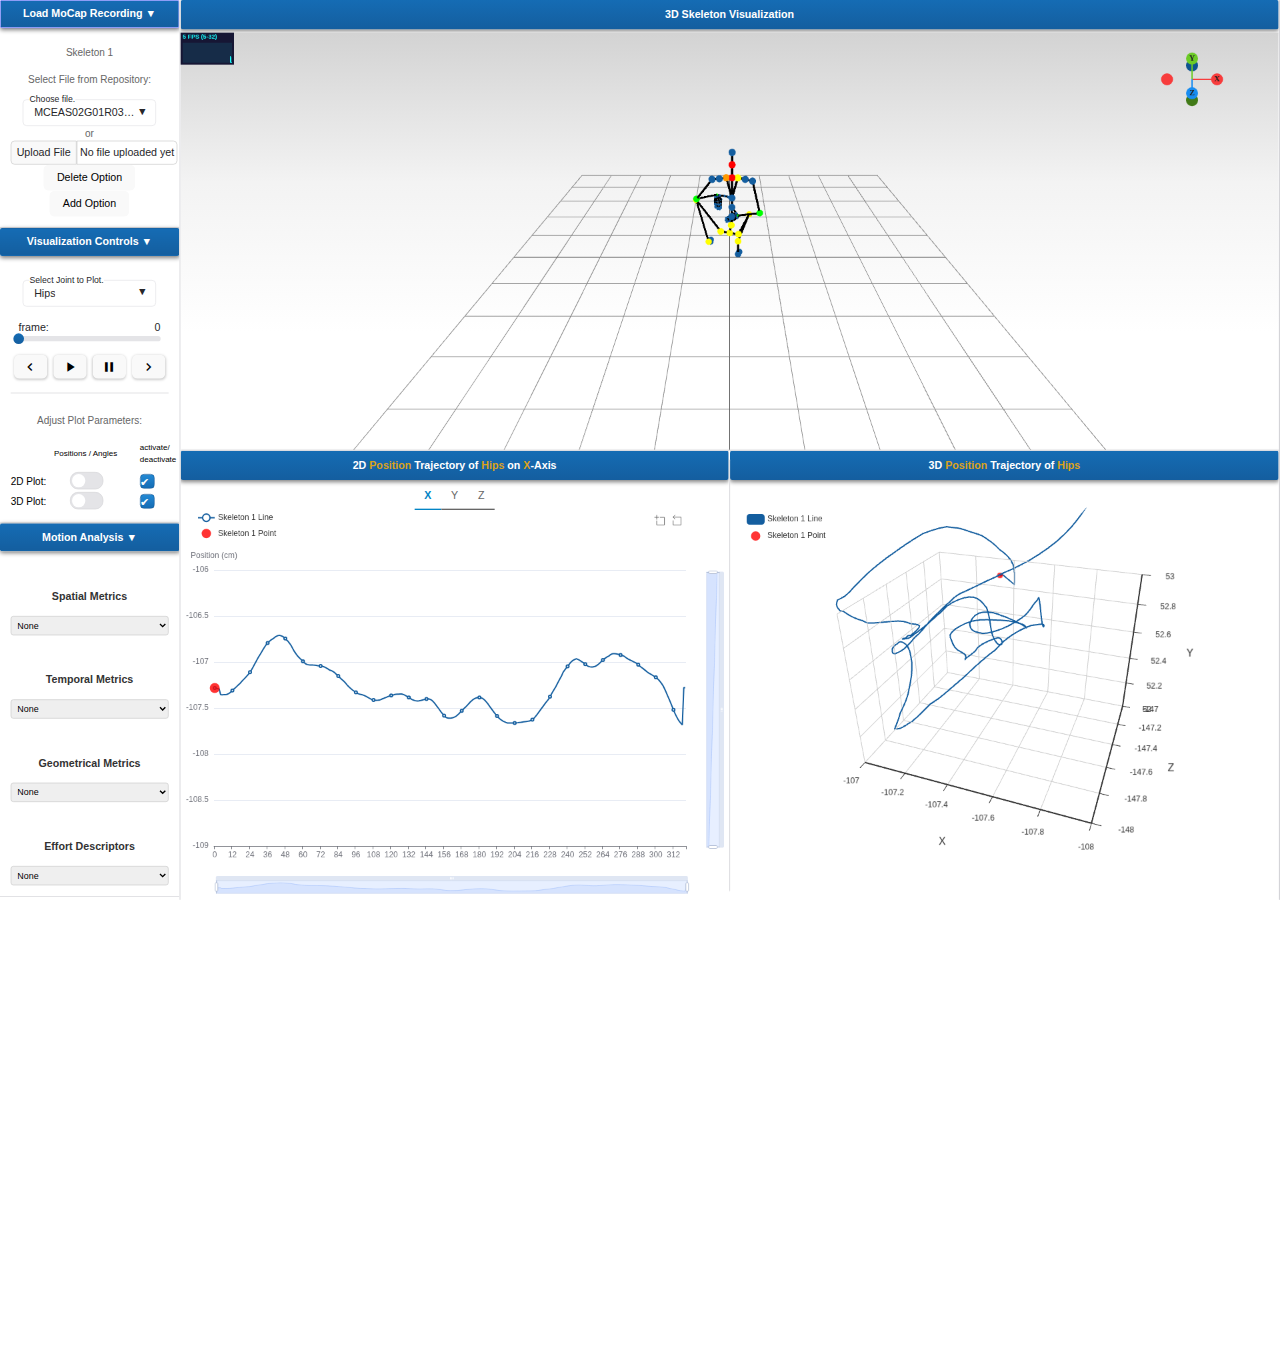
<file: index.html>
<!DOCTYPE html>
<html lang="en">
	<head>
		<meta charset="UTF-8" />
		<link
			rel="icon"
			type="image/svg+xml"
			href="/assets/PosePilot_Logo-D4abg_9Q.svg"
		/>
		<link
			rel="stylesheet"
			href="https://fonts.googleapis.com/css2?family=Material+Symbols+Outlined:opsz,wght,FILL,GRAD@20..48,100..700,0..1,-50..200"
		/>
		<meta name="viewport" content="width=device-width, initial-scale=1.0" />
		<title>AIMove (app)</title>
		<script type="module" crossorigin src="/assets/index-qoG870_z.js"></script>
		<link rel="stylesheet" crossorigin href="/assets/index-DGi-bwlR.css" />
	</head>
	<body style="margin: 0; padding: 0">
		<div id="root" style="margin: 0; padding: 0"></div>
	</body>
</html>
</file>
<file: assets/index-DGi-bwlR.css>
:root{font-family:Inter,system-ui,Avenir,Helvetica,Arial,sans-serif;line-height:1.5;font-weight:400;color-scheme:light;color:#ffffffde;background-color:#242424;font-synthesis:none;text-rendering:optimizeLegibility;-webkit-font-smoothing:antialiased;-moz-osx-font-smoothing:grayscale;scrollbar-width:none}a{font-weight:500;color:#646cff;text-decoration:inherit}a:hover{color:#535bf2}body{margin:0;display:flex;place-items:center;min-width:320px;min-height:100vh}h1{font-size:3.2em;line-height:1.1}button{border-radius:8px;border:1px solid transparent;padding:.6em 1.2em;font-size:1em;font-weight:500;font-family:inherit;background-color:#1a1a1a;cursor:pointer;transition:border-color .25s}button:hover{border-color:#646cff}button:focus,button:focus-visible{outline:4px auto -webkit-focus-ring-color}@media (prefers-color-scheme: dark){:root{color:#213547;background-color:#fff}a:hover{color:#747bff}button{background-color:#f9f9f9}}@media (prefers-color-scheme: light){:root{color:#213547;background-color:#fff}a:hover{color:#747bff}button{background-color:#f9f9f9}}#root{max-width:1920px;margin:0 auto;padding:2rem;text-align:center;--theme_color: #145e9f;--theme_color_light: #2389d4;--theme_color_neutral: #156cb4;--theme_color_gradient_lighter: linear-gradient( rgb(75, 165, 229) 0%, rgb(21, 108, 180) 100% );--theme_color_gradient_light: linear-gradient( rgb(35, 137, 212) 0%, rgb(21, 108, 180) 100% );--theme_color_gradient_neutral: linear-gradient( rgb(21, 108, 180) 0%, rgb(20, 94, 159) 100% );--theme_color_gradient_heavy: linear-gradient( rgb(20, 94, 159) 0%, rgb(19, 73, 121) 100% );--theme_color_gradient_all: linear-gradient( rgb(35, 137, 212) 0%, rgb(19, 73, 121) 100% )}#tablePlots{width:100%;height:100%}.ag-root-wrapper.ag-layout-normal{width:99%}.logo{height:6em;padding:1.5em;will-change:filter;transition:filter .3s}.logo:hover{filter:drop-shadow(0 0 2em #646cffaa)}.logo.solid:hover{filter:drop-shadow(0 0 2em #61dafbaa)}.card{padding:2em}.read-the-docs{color:#888}div#myStatsContainer{position:absolute!important;z-index:10!important}#threePanel{position:relative!important;background:linear-gradient(to bottom,#d3d3d3,#f3f3f3,#fff,#fff)}.obit-controls-gizmo{position:absolute;top:20px;right:80px;background-color:#fff0;border-radius:100%;transition:background-color .15s linear;cursor:pointer}.obit-controls-gizmo.dragging,.obit-controls-gizmo:hover{background-color:#fffc}.obit-controls-gizmo.inactive{pointer-events:none;background-color:#fff0!important}.SliderRoot{position:relative;display:flex;flex-direction:column;align-items:center;-webkit-user-select:none;user-select:none;touch-action:none;width:90%;margin-left:5%}.SliderTrack{background-color:#e4e4e7;position:relative;border-radius:9999px;height:8px;width:100%}.SliderRange{position:absolute;background-image:var(--theme_color_gradient_light);border-radius:9999px;height:100%}.SliderThumb{display:block;width:16px;height:16px;background-image:var(--theme_color_gradient_neutral);border-radius:9999px;top:-4px}.SliderThumb:hover{box-shadow:0 0 0 5px #2a91fe98}.SliderThumb:focus{outline:none;box-shadow:0 0 0 5px #2a91fe98}.SliderLabel{width:100%;display:flex;justify-content:space-between}.select__trigger{display:inline-flex;align-items:center;justify-content:space-between;width:200px;border-radius:6px;padding:0 10px 0 16px;font-size:16px;line-height:1;height:40px;outline:none;background-color:#fff;border:1px solid hsl(240 6% 90%);color:#27272a;transition:border-color .25s,color .25s}.select__trigger:hover{border-color:#a1a1aa}.select__trigger:focus-visible{outline:2px solid hsl(200 98% 39%);outline-offset:2px}.select__trigger[data-invalid]{border-color:#dc2828;color:#dc2828}.select__value{text-overflow:ellipsis;white-space:nowrap;overflow:hidden}.select__value[data-placeholder-shown]{color:#71717a}.select__icon{height:20px;width:20px;flex:0 0 20px}.select__description{margin-top:8px;color:#3f3f46;font-size:12px;-webkit-user-select:none;user-select:none}#jointSelectLabel,#BVHSelectLabel{position:relative;width:fit-content;font-size:13px;left:50%;transform:translate(-90px,-50px);text-align:center;background:#fff}.select__error-message{margin-top:8px;color:#dc2828;font-size:12px;-webkit-user-select:none;user-select:none}.select__content{background-color:#fff;border-radius:6px;border:1px solid hsl(240 6% 90%);box-shadow:0 4px 6px -1px #0000001a,0 2px 4px -2px #0000001a;transform-origin:var(--kb-select-content-transform-origin);animation:contentHide .25s ease-in forwards}.select__content[data-expanded]{animation:contentShow .25s ease-out}.select__listbox{overflow-y:auto;max-height:360px;padding:8px}.select__item{font-size:16px;line-height:1;color:#27272a;border-radius:4px;display:flex;align-items:center;justify-content:space-between;height:32px;padding:0 8px;position:relative;-webkit-user-select:none;user-select:none;outline:none}.select__item[data-disabled]{color:#a1a1aa;opacity:.5;pointer-events:none}.select__item[data-highlighted]{outline:none;background-color:#156bb2;color:#fff}.select__section{padding:8px 0 0 8px;font-size:14px;line-height:32px;color:#71717a}.select__item-indicator{height:20px;width:20px;display:inline-flex;align-items:center;justify-content:center}@keyframes contentShow{0%{opacity:0;transform:translateY(-8px)}to{opacity:1;transform:translateY(0)}}@keyframes contentHide{0%{opacity:1;transform:translateY(0)}to{opacity:0;transform:translateY(-8px)}}.separator{margin-top:20px;margin-bottom:20px;border:none;background-color:#d4d4d8}.separator[data-orientation=horizontal]{height:1px;width:100%}.grid-container{display:grid;grid-template-columns:repeat(4,1fr);width:100%;margin:auto}.full-width{grid-column:1 / -1}.grid-item{text-align:center}.material-symbols-outlined{font-variation-settings:"FILL" 1,"wght" 400,"GRAD" 0,"opsz" 24}.player_buttons{padding:5px 12px;display:inline-flex;align-items:center;justify-content:center;box-shadow:0 1px 4px #0003!important}.player_buttons:hover{border-color:#145e9f}.player_buttons:focus{border-color:#145e9f;outline:none}.toggle-button{background-color:transparent;font-family:Segoe UI,sans-serif;font-size:16px;color:#666;border:none;border-bottom:2px solid #666666;-webkit-appearance:none;-moz-appearance:none;appearance:none;display:inline-flex;justify-content:center;align-items:center;height:40px;width:40px;outline:none;border-radius:0;z-index:1000;padding:0;font-weight:light}.toggle-button:focus-visible{outline:none;font-weight:bolder}.toggle-button[data-pressed]{background-color:#0284c5;outline:none;font-weight:700;background-color:transparent;color:#0284c5;border:none;border-bottom:2px solid hsl(200 98% 39%)}.mainVericalSplitter{position:relative;padding:0!important;margin:0% 0 0% 0%!important;background-color:#d4d4d8!important;box-shadow:0 0 #0003!important}.mainVericalSplitter:before{content:"";position:absolute;top:-5px;bottom:-5px;left:-5px;right:-5px;background-color:transparent;z-index:10}.plotSplitter{position:relative;padding:0!important;margin-top:.8%!important;margin-bottom:.8%!important;background-color:#d4d4d8!important;box-shadow:0 0 #0003!important}.plotSplitter:before{content:"";position:absolute;top:-5px;bottom:-5px;left:-5px;right:-5px;background-color:transparent;z-index:10}.tableSplitter{position:relative;padding:0!important;margin:.8% 0!important;background-color:#d4d4d8!important;box-shadow:0 0 #0003!important}.tableSplitter:before{content:"";position:absolute;top:-5px;bottom:-5px;left:-5px;right:-5px;background-color:transparent;z-index:10}.horizontalSplitter{position:relative;padding:0!important;margin-right:0%!important;margin-left:0%!important;margin-top:0%!important;z-index:20;background-color:#d4d4d8!important;box-shadow:0 0 #0003!important}.horizontalSplitter:before{content:"";position:absolute;top:-5px;bottom:-5px;left:-5px;right:-5px;background-color:transparent;z-index:10}.footer{background-color:#f4f4f4;color:#333;text-align:center;padding:10px 0;font-family:Arial,sans-serif;font-size:12px;box-shadow:0 0 2px 2px #0003!important;z-index:100}.footer-content p{margin:3px 0;padding:0}#mainContainer{width:100svw;display:flex;flex-direction:column;aspect-ratio:1920/953;transform:scale(1) translate(0)}.toolbarTitles{font-family:Segoe UI,sans-serif;font-size:17px;color:#666;font-weight:700;margin-bottom:20px;margin-top:10px}.toolbarDescription{font-family:Segoe UI,sans-serif;font-size:15px;color:#666;font-weight:400;margin-bottom:18px;margin-top:10px}.collapsible{font-family:Segoe UI,sans-serif}.collapsible__trigger{background:var(--theme_color_gradient_neutral);display:inline-flex;justify-content:center;font-family:Segoe UI,sans-serif;align-items:center;width:100%;padding:11px;font-weight:650;border-radius:3px;text-align:center;outline:none;box-shadow:0 2px 6px #00000080;color:#fff}.collapsible__trigger:focus-visible{outline:2px solid hsl(200 98% 39%);outline-offset:2px}.collapsible__trigger:focus{outline:none}.collapsible__trigger-icon{width:20px;height:20px;transition:transform .25s}.collapsible__trigger[data-expanded] .collapsible__trigger-icon{transform:rotate(180deg)}.collapsible__content{width:100%;overflow:hidden;border-bottom:1px solid hsl(240 5% 84%);border-top:none;color:#27272a;animation:slideUp .3s ease-out}.collapsible__content[data-expanded]{animation:slideDown .3s ease-out}.collapsible__content-text{padding:16px}@keyframes slideDown{0%{height:0}to{height:var(--kb-collapsible-content-height)}}@keyframes slideUp{0%{height:var(--kb-collapsible-content-height)}to{height:0}}#fileUploader{width:200px;border-radius:6px;padding:0 10px 0 16px;font-size:16px;line-height:1;height:40px;outline:none;background-color:#fff;border:1px solid hsl(240 6% 90%);color:#27272a;transition:border-color .25s,color .25s}.upload-container{font-family:Segoe UI,sans-serif;display:flex;align-items:center;gap:0px}input[type=file]{display:none}.custom-file-upload,.file-info{display:inline-block;white-space:nowrap;padding:5px 8px;border-radius:6px 0 0 6px;cursor:pointer;border:1px solid #ccc;margin-right:0;background-color:#f9f9f9;transition:background-color .3s,box-shadow .3s}.custom-file-upload:hover,.file-info:hover{background-color:#e8e8e8}.custom-file-upload:active{background-color:#ddd;box-shadow:inset 0 3px 5px #00000020}.file-info{pointer-events:none;background-color:#fff;border-radius:0 6px 6px 0;width:100%;padding:5px 4px}.switch{display:inline-flex;align-items:center}.switch__control{display:inline-flex;align-items:center;height:24px;width:44px;border:1px solid hsl(240 5% 84%);border-radius:12px;padding:0 2px;background-color:#e4e4e7;transition:.25s background-color}.switch__input:focus-visible+.switch__control{outline:2px solid hsl(200 98% 39%);outline-offset:2px}.switch__control[data-checked]{border-color:var(--theme_color_neutral);background-color:var(--theme_color_neutral)}.switch__thumb{height:20px;width:20px;border-radius:10px;background-color:#fff;transition:.25s transform}.switch__thumb[data-checked]{transform:translate(calc(100% - 1px))}.switch__label{margin-right:6px;margin-left:6px;color:#18181b;font-size:14px;-webkit-user-select:none;user-select:none;font-family:Segoe UI,sans-serif}.plot-mode-grid{display:grid;grid-template-columns:1fr 1fr 1fr;grid-template-rows:auto auto auto;gap:0px;width:100%;margin:0 auto;padding-top:10px}.plot-type-section{padding-bottom:0;padding-right:35px;width:100%;margin-right:0;text-align:start;font-family:Segoe UI,sans-serif;font-size:15px;color:#000;font-weight:400;align-items:center;align-content:center}.plot-options-section{padding-bottom:10px;padding-right:35px;width:100%;margin-right:0;text-align:start;font-family:Segoe UI,sans-serif;font-size:12px;color:#000;font-weight:400;align-items:center;align-content:center}.plot-options-section.top-center{padding-right:80px;padding-bottom:10px}.plot-mode-section{margin-right:0;text-align:start;font-size:16px;align-items:center;align-content:center}.plot-switch-section{margin-right:30px;align-items:center;align-content:center;font-size:16px}.tabs{width:100%;height:100%;display:flex;flex-direction:column;margin-top:-20px;padding-bottom:20px}.tabs[data-orientation=vertical]{display:flex}.tabs__list{position:relative;display:flex}.tabs__list[data-orientation=horizontal]{align-items:center;border-bottom:1px solid hsl(240 5% 84%)}.tabs__list[data-orientation=vertical]{flex-direction:column;align-items:stretch;border-right:1px solid hsl(240 5% 84%)}.tabs__indicator{position:absolute;background-color:var(--theme_color);transition:all .25s}.tabs__indicator[data-orientation=horizontal]{bottom:-1px;height:2px}.tabs__indicator[data-orientation=vertical]{right:-1px;width:2px}.tabs__trigger{display:inline-block;outline:none;background-color:transparent;font-family:Segoe UI,sans-serif;padding:14px;font-weight:550;color:#666}.tabs__trigger[aria-selected=true]{color:var(--theme_color);border-top:1px solid;border-left:1px solid;border-right:1px solid;border-bottom:none;border-radius:6px 6px 0 0;margin-bottom:-4px;background-color:#fff}.tabs__trigger:hover{background-color:#fafafa;border-radius:6px 6px 0 0;border-color:var(--theme_color);outline:1px solid var(--theme_color)}.tabs__trigger:focus-visible{background-color:#f4f4f5}.tabs__trigger:focus{outline:none}.tabs__trigger[data-disabled],.tabs__trigger[data-disabled]:hover{opacity:.5;background-color:transparent}.tabs__content[data-state=open]{display:flex;flex-direction:column;padding:16px;height:100%}.toggle-group{display:flex;justify-content:center;padding:.5rem;gap:.5rem}.toggle-group[data-orientation=vertical]{flex-direction:column}.toggle-group__item{padding:.5rem;border-radius:.5rem;-webkit-appearance:none;-moz-appearance:none;appearance:none;-webkit-user-select:none;user-select:none;outline:none;display:flex;justify-content:center;align-items:center;transition-property:background-color,color;transition-duration:.15s;transition-timing-function:ease-in-out;font-size:14px;white-space:nowrap}.toggle-group__item:hover[disabled=false],.toggle-group__item[data-pressed]{background-color:var(--theme_color_neutral);color:#fff}.toggle-group__item:focus-visible{outline:2px solid var(--theme_color);outline-offset:2px}.toggle-group__item:focus{outline:none}.checkbox{display:inline-flex;align-items:center}.checkbox__control{height:20px;width:20px;border-radius:6px;border:1px solid hsl(240 5% 84%);background-color:#e4e4e7}.checkbox__input:focus-visible+.checkbox__control{outline:2px solid var(--theme_color);outline-offset:2px}.checkbox__control[data-checked]{border-color:var(--theme_color);background-image:var(--theme_color_gradient_light);color:#fff}.checkbox__label{font-family:Segoe UI,sans-serif;margin-left:6px;color:#18181b;font-size:16px;-webkit-user-select:none;user-select:none}.Analysis_Title{font-family:Segoe UI,sans-serif;font-weight:650;font-size:18px;color:#666;text-align:left;margin-bottom:-17px}#Analysis_Title_small{font-family:Segoe UI,sans-serif;padding-bottom:5px;font-weight:550;font-size:16px;color:#666;margin-top:-10px}.custom-toggle-group{width:100%;display:flex;align-items:stretch;position:relative;margin-top:-14px}.custom-toggle-group[data-orientation=horizontal]{position:relative;display:flex;align-items:center;align-items:stretch}.custom-toggle-group__item{display:inline-block;padding:8px;outline:none;background-color:transparent;font-family:Segoe UI,sans-serif;font-size:14px;color:#666;font-weight:light;-webkit-appearance:none;-moz-appearance:none;appearance:none;-webkit-user-select:none;user-select:none;transition:all .25s;display:flex;justify-content:center;align-items:center;border-radius:0;border:none;position:relative}.custom-toggle-group__indicator{position:absolute;background-color:var(--theme_color);height:2px;bottom:-1px;transition:transform .25s,width .25s}.custom-toggle-group__item[aria-selected=true],.custom-toggle-group__item[data-pressed]{color:var(--theme_color)}.custom-toggle-group__item[data-pressed]:hover,.custom-toggle-group__item:hover{background-color:#fafafa;color:var(--theme_color);border-radius:6px;outline:1px solid var(--theme_color)}.custom-toggle-group__item[aria-label="All assumptions statistics"]{border-left:hsl(240 5% 84%) solid;box-shadow:inset 0 0 6px #0000001a;border-width:1px}.custom-toggle-group__item[aria-label="("],.custom-toggle-group__item[aria-label=")"]{font-size:50px;font-weight:250}.custom-toggle-group__item[aria-label=GOM]{font-size:18px;font-style:italic;font-weight:450;padding:0}.custom-toggle-group__item:focus-visible{background-color:#f4f4f5;outline:2px solid var(--theme_color)}.custom-toggle-group__item:focus{outline:none}.custom-toggle-group__item[data-disabled],.custom-toggle-group__item[data-disabled]:hover{outline:none;background-color:transparent;color:#666;cursor:default}.ag-theme-quartz{flex-basis:100%;display:flex;flex-grow:1;height:100%;margin:5px;width:100%}.ag-paging-panel.ag-unselectable{opacity:0;pointer-events:none;height:0px}.loadingScreen{position:fixed;top:0;left:0;width:100%;height:100%;display:flex;justify-content:center;align-items:center;z-index:9999;background:#b4b4b440;box-shadow:0 8px 32px #1f26875e;backdrop-filter:blur(4px);-webkit-backdrop-filter:blur(4px);border-radius:10px;border:1px solid rgba(255,255,255,.18)}.plotTitle{background:var(--theme_color_gradient_neutral);box-shadow:0 2px 6px #00000080;border-radius:3px;text-align:center;padding-bottom:10px;padding-top:10px;margin-bottom:5px;font-family:Segoe UI,sans-serif;font-weight:650;font-size:16px;width:100%;color:#fff}#plotPanel_3D{margin-top:-60px}#plotPredict{margin-bottom:20px}#skeletonTitle{margin-bottom:5px}#CollapsibleVisControls[data-expanded]{margin-bottom:20px}#dexterityAnalysisTitle{margin-bottom:0}.selectedRowColor{color:#dba21c}.plotTableContainer{height:100%;padding:0 0 10px;box-sizing:border-box;width:100%;margin-bottom:0}#tab_content_fixed{height:100%}.mainPage{flex:1;overflow:auto}.buttonCoef{-webkit-appearance:none;-moz-appearance:none;appearance:none;display:inline-flex;justify-content:center;align-items:center;height:40px;width:auto;outline:none;border-radius:6px;padding:0 16px;background-image:var(--theme_color_gradient_neutral);color:#fff;font-size:16px;line-height:0;transition:.25s background-color;box-shadow:0 0 6px #0000004d!important}.buttonCoef:hover{background-image:var(--theme_color_gradient_heavy);border:none}.buttonCoef:focus-visible{outline:var(--theme_color);outline-offset:2px}.buttonCoef:focus{border:none;outline:none}.buttonCoef:active{background-image:var(--theme_color_gradient_heavy)}.grid-container-buttonCoef{display:grid;grid-template-columns:1fr 1fr;gap:40px;width:280px}.grid-container-buttonCoef-parent{display:flex;justify-content:center;align-items:center;margin-top:-100px;z-index:10}.plotCoefContainer{display:flex;position:relative;height:100%;width:100%;flex-direction:column}.GOM_Info{font-family:Segoe UI,sans-serif;position:absolute;top:0;right:0;bottom:0;left:0;background-color:#fff;padding:20px 20px 0;box-sizing:border-box;z-index:100;margin-left:-1px;margin-bottom:-10px;overflow:auto;text-align:justify}.GOM_Info p{margin-bottom:1em}.tabAnalysisContent{display:flex;height:100%;width:100%;flex-direction:column}.filler{display:flex;min-height:2000px;background-color:red;width:100%;flex-direction:column}.axisSelector{display:flex;padding-top:15px}#tableTitle,#plotVectorTitle{margin-top:15px;margin-bottom:0}#resetAllButton{background:#fff;color:#dba21c;border:#dba21c solid;border-width:1px}#resetAllButton:hover{color:#b97b15;border:#b97b15 solid;box-shadow:0 2px 12px #b97b154d!important;border-width:2px}#resetAllButton:focus{border:none;outline:none}#resetButton{background:#fff;color:#145e9f;border:#145e9f solid;border-width:1px}#resetButton:hover{color:#134979;border:#134979 solid;border-width:2px;box-shadow:0 2px 12px #1349794d!important}#resetButton:focus{border:none;outline:none}.generateButtons{display:flex;margin-left:33px;padding:0 0 20px}#grid-container-generateButtons{width:260px;padding:0;gap:20px}#generateButton{padding-left:0;padding-right:0}#generateButton:hover{background-image:var(--theme_color_gradient_heavy);box-shadow:0 2px 12px #1349794d!important}#generateButton:focus{border:none;outline:none}#downloadButton{font-size:14px;padding-left:0;padding-right:0;background-image:linear-gradient(#dba21c,#b97b15)}#downloadButton:hover{background-image:linear-gradient(#b97b15,#945914);box-shadow:0 2px 12px #9459144d!important}#downloadButton:focus{border:none;outline:none}.dexteritySettings{display:flex;flex-direction:column;padding:16px}#tooltip{border-radius:6px;background-color:#fff!important;box-shadow:0 1px 4px #0003!important;font-family:Segoe UI,sans-serif;color:#000}h2{font-size:20px;font-weight:650;text-align:center;padding-top:24px;padding-bottom:12px}h3{font-size:16px;font-weight:650;padding-top:24px;padding-bottom:12px}b{font-weight:550}.mathElement{text-align:center}p{padding-top:12px;padding-bottom:24px}.ag-icon{font-family:var(--ag-icon-font-family);font-weight:var(--ag-icon-font-weight);color:var(--ag-icon-font-color);font-size:var(--ag-icon-size);line-height:var(--ag-icon-size);font-style:normal;font-variant:normal;text-transform:none;-webkit-font-smoothing:antialiased;-moz-osx-font-smoothing:grayscale;width:var(--ag-icon-size);height:var(--ag-icon-size);position:relative}.ag-icon:before{content:""}.ag-icon:after{background:transparent var(--ag-icon-image, none) center/contain no-repeat;display:var(--ag-icon-image-display);opacity:var(--ag-icon-image-opacity, .9);position:absolute;top:0;right:0;bottom:0;left:0;content:""}.ag-icon-aggregation{font-family:var(--ag-icon-font-family-aggregation, var(--ag-icon-font-family));font-weight:var(--ag-icon-font-weight-aggregation, var(--ag-icon-font-weight));color:var(--ag-icon-font-color-aggregation, var(--ag-icon-font-color))}.ag-icon-aggregation:before{content:var(--ag-icon-font-code-aggregation, "");display:var(--ag-icon-font-display-aggregation, var(--ag-icon-font-display))}.ag-icon-aggregation:after{background-image:var(--ag-icon-image-aggregation, var(--ag-icon-image));display:var(--ag-icon-image-display-aggregation, var(--ag-icon-image-display));opacity:var(--ag-icon-image-opacity-aggregation, var(--ag-icon-image-opacity, .9))}.ag-icon-arrows{font-family:var(--ag-icon-font-family-arrows, var(--ag-icon-font-family));font-weight:var(--ag-icon-font-weight-arrows, var(--ag-icon-font-weight));color:var(--ag-icon-font-color-arrows, var(--ag-icon-font-color))}.ag-icon-arrows:before{content:var(--ag-icon-font-code-arrows, "");display:var(--ag-icon-font-display-arrows, var(--ag-icon-font-display))}.ag-icon-arrows:after{background-image:var(--ag-icon-image-arrows, var(--ag-icon-image));display:var(--ag-icon-image-display-arrows, var(--ag-icon-image-display));opacity:var(--ag-icon-image-opacity-arrows, var(--ag-icon-image-opacity, .9))}.ag-icon-asc{font-family:var(--ag-icon-font-family-asc, var(--ag-icon-font-family));font-weight:var(--ag-icon-font-weight-asc, var(--ag-icon-font-weight));color:var(--ag-icon-font-color-asc, var(--ag-icon-font-color))}.ag-icon-asc:before{content:var(--ag-icon-font-code-asc, "");display:var(--ag-icon-font-display-asc, var(--ag-icon-font-display))}.ag-icon-asc:after{background-image:var(--ag-icon-image-asc, var(--ag-icon-image));display:var(--ag-icon-image-display-asc, var(--ag-icon-image-display));opacity:var(--ag-icon-image-opacity-asc, var(--ag-icon-image-opacity, .9))}.ag-icon-cancel{font-family:var(--ag-icon-font-family-cancel, var(--ag-icon-font-family));font-weight:var(--ag-icon-font-weight-cancel, var(--ag-icon-font-weight));color:var(--ag-icon-font-color-cancel, var(--ag-icon-font-color))}.ag-icon-cancel:before{content:var(--ag-icon-font-code-cancel, "");display:var(--ag-icon-font-display-cancel, var(--ag-icon-font-display))}.ag-icon-cancel:after{background-image:var(--ag-icon-image-cancel, var(--ag-icon-image));display:var(--ag-icon-image-display-cancel, var(--ag-icon-image-display));opacity:var(--ag-icon-image-opacity-cancel, var(--ag-icon-image-opacity, .9))}.ag-icon-chart{font-family:var(--ag-icon-font-family-chart, var(--ag-icon-font-family));font-weight:var(--ag-icon-font-weight-chart, var(--ag-icon-font-weight));color:var(--ag-icon-font-color-chart, var(--ag-icon-font-color))}.ag-icon-chart:before{content:var(--ag-icon-font-code-chart, "");display:var(--ag-icon-font-display-chart, var(--ag-icon-font-display))}.ag-icon-chart:after{background-image:var(--ag-icon-image-chart, var(--ag-icon-image));display:var(--ag-icon-image-display-chart, var(--ag-icon-image-display));opacity:var(--ag-icon-image-opacity-chart, var(--ag-icon-image-opacity, .9))}.ag-icon-checkbox-checked{font-family:var(--ag-icon-font-family-checkbox-checked, var(--ag-icon-font-family));font-weight:var(--ag-icon-font-weight-checkbox-checked, var(--ag-icon-font-weight));color:var(--ag-icon-font-color-checkbox-checked, var(--ag-icon-font-color))}.ag-icon-checkbox-checked:before{content:var(--ag-icon-font-code-checkbox-checked, "");display:var(--ag-icon-font-display-checkbox-checked, var(--ag-icon-font-display))}.ag-icon-checkbox-checked:after{background-image:var(--ag-icon-image-checkbox-checked, var(--ag-icon-image));display:var(--ag-icon-image-display-checkbox-checked, var(--ag-icon-image-display));opacity:var(--ag-icon-image-opacity-checkbox-checked, var(--ag-icon-image-opacity, .9))}.ag-icon-checkbox-indeterminate{font-family:var(--ag-icon-font-family-checkbox-indeterminate, var(--ag-icon-font-family));font-weight:var(--ag-icon-font-weight-checkbox-indeterminate, var(--ag-icon-font-weight));color:var(--ag-icon-font-color-checkbox-indeterminate, var(--ag-icon-font-color))}.ag-icon-checkbox-indeterminate:before{content:var(--ag-icon-font-code-checkbox-indeterminate, "");display:var(--ag-icon-font-display-checkbox-indeterminate, var(--ag-icon-font-display))}.ag-icon-checkbox-indeterminate:after{background-image:var(--ag-icon-image-checkbox-indeterminate, var(--ag-icon-image));display:var(--ag-icon-image-display-checkbox-indeterminate, var(--ag-icon-image-display));opacity:var(--ag-icon-image-opacity-checkbox-indeterminate, var(--ag-icon-image-opacity, .9))}.ag-icon-checkbox-unchecked{font-family:var(--ag-icon-font-family-checkbox-unchecked, var(--ag-icon-font-family));font-weight:var(--ag-icon-font-weight-checkbox-unchecked, var(--ag-icon-font-weight));color:var(--ag-icon-font-color-checkbox-unchecked, var(--ag-icon-font-color))}.ag-icon-checkbox-unchecked:before{content:var(--ag-icon-font-code-checkbox-unchecked, "");display:var(--ag-icon-font-display-checkbox-unchecked, var(--ag-icon-font-display))}.ag-icon-checkbox-unchecked:after{background-image:var(--ag-icon-image-checkbox-unchecked, var(--ag-icon-image));display:var(--ag-icon-image-display-checkbox-unchecked, var(--ag-icon-image-display));opacity:var(--ag-icon-image-opacity-checkbox-unchecked, var(--ag-icon-image-opacity, .9))}.ag-icon-color-picker{font-family:var(--ag-icon-font-family-color-picker, var(--ag-icon-font-family));font-weight:var(--ag-icon-font-weight-color-picker, var(--ag-icon-font-weight));color:var(--ag-icon-font-color-color-picker, var(--ag-icon-font-color))}.ag-icon-color-picker:before{content:var(--ag-icon-font-code-color-picker, "");display:var(--ag-icon-font-display-color-picker, var(--ag-icon-font-display))}.ag-icon-color-picker:after{background-image:var(--ag-icon-image-color-picker, var(--ag-icon-image));display:var(--ag-icon-image-display-color-picker, var(--ag-icon-image-display));opacity:var(--ag-icon-image-opacity-color-picker, var(--ag-icon-image-opacity, .9))}.ag-icon-columns{font-family:var(--ag-icon-font-family-columns, var(--ag-icon-font-family));font-weight:var(--ag-icon-font-weight-columns, var(--ag-icon-font-weight));color:var(--ag-icon-font-color-columns, var(--ag-icon-font-color))}.ag-icon-columns:before{content:var(--ag-icon-font-code-columns, "");display:var(--ag-icon-font-display-columns, var(--ag-icon-font-display))}.ag-icon-columns:after{background-image:var(--ag-icon-image-columns, var(--ag-icon-image));display:var(--ag-icon-image-display-columns, var(--ag-icon-image-display));opacity:var(--ag-icon-image-opacity-columns, var(--ag-icon-image-opacity, .9))}.ag-icon-contracted{font-family:var(--ag-icon-font-family-contracted, var(--ag-icon-font-family));font-weight:var(--ag-icon-font-weight-contracted, var(--ag-icon-font-weight));color:var(--ag-icon-font-color-contracted, var(--ag-icon-font-color))}.ag-icon-contracted:before{content:var(--ag-icon-font-code-contracted, "");display:var(--ag-icon-font-display-contracted, var(--ag-icon-font-display))}.ag-icon-contracted:after{background-image:var(--ag-icon-image-contracted, var(--ag-icon-image));display:var(--ag-icon-image-display-contracted, var(--ag-icon-image-display));opacity:var(--ag-icon-image-opacity-contracted, var(--ag-icon-image-opacity, .9))}.ag-icon-copy{font-family:var(--ag-icon-font-family-copy, var(--ag-icon-font-family));font-weight:var(--ag-icon-font-weight-copy, var(--ag-icon-font-weight));color:var(--ag-icon-font-color-copy, var(--ag-icon-font-color))}.ag-icon-copy:before{content:var(--ag-icon-font-code-copy, "");display:var(--ag-icon-font-display-copy, var(--ag-icon-font-display))}.ag-icon-copy:after{background-image:var(--ag-icon-image-copy, var(--ag-icon-image));display:var(--ag-icon-image-display-copy, var(--ag-icon-image-display));opacity:var(--ag-icon-image-opacity-copy, var(--ag-icon-image-opacity, .9))}.ag-icon-cross{font-family:var(--ag-icon-font-family-cross, var(--ag-icon-font-family));font-weight:var(--ag-icon-font-weight-cross, var(--ag-icon-font-weight));color:var(--ag-icon-font-color-cross, var(--ag-icon-font-color))}.ag-icon-cross:before{content:var(--ag-icon-font-code-cross, "");display:var(--ag-icon-font-display-cross, var(--ag-icon-font-display))}.ag-icon-cross:after{background-image:var(--ag-icon-image-cross, var(--ag-icon-image));display:var(--ag-icon-image-display-cross, var(--ag-icon-image-display));opacity:var(--ag-icon-image-opacity-cross, var(--ag-icon-image-opacity, .9))}.ag-icon-csv{font-family:var(--ag-icon-font-family-csv, var(--ag-icon-font-family));font-weight:var(--ag-icon-font-weight-csv, var(--ag-icon-font-weight));color:var(--ag-icon-font-color-csv, var(--ag-icon-font-color))}.ag-icon-csv:before{content:var(--ag-icon-font-code-csv, "");display:var(--ag-icon-font-display-csv, var(--ag-icon-font-display))}.ag-icon-csv:after{background-image:var(--ag-icon-image-csv, var(--ag-icon-image));display:var(--ag-icon-image-display-csv, var(--ag-icon-image-display));opacity:var(--ag-icon-image-opacity-csv, var(--ag-icon-image-opacity, .9))}.ag-icon-cut{font-family:var(--ag-icon-font-family-cut, var(--ag-icon-font-family));font-weight:var(--ag-icon-font-weight-cut, var(--ag-icon-font-weight));color:var(--ag-icon-font-color-cut, var(--ag-icon-font-color))}.ag-icon-cut:before{content:var(--ag-icon-font-code-cut, "");display:var(--ag-icon-font-display-cut, var(--ag-icon-font-display))}.ag-icon-cut:after{background-image:var(--ag-icon-image-cut, var(--ag-icon-image));display:var(--ag-icon-image-display-cut, var(--ag-icon-image-display));opacity:var(--ag-icon-image-opacity-cut, var(--ag-icon-image-opacity, .9))}.ag-icon-desc{font-family:var(--ag-icon-font-family-desc, var(--ag-icon-font-family));font-weight:var(--ag-icon-font-weight-desc, var(--ag-icon-font-weight));color:var(--ag-icon-font-color-desc, var(--ag-icon-font-color))}.ag-icon-desc:before{content:var(--ag-icon-font-code-desc, "");display:var(--ag-icon-font-display-desc, var(--ag-icon-font-display))}.ag-icon-desc:after{background-image:var(--ag-icon-image-desc, var(--ag-icon-image));display:var(--ag-icon-image-display-desc, var(--ag-icon-image-display));opacity:var(--ag-icon-image-opacity-desc, var(--ag-icon-image-opacity, .9))}.ag-icon-excel{font-family:var(--ag-icon-font-family-excel, var(--ag-icon-font-family));font-weight:var(--ag-icon-font-weight-excel, var(--ag-icon-font-weight));color:var(--ag-icon-font-color-excel, var(--ag-icon-font-color))}.ag-icon-excel:before{content:var(--ag-icon-font-code-excel, "");display:var(--ag-icon-font-display-excel, var(--ag-icon-font-display))}.ag-icon-excel:after{background-image:var(--ag-icon-image-excel, var(--ag-icon-image));display:var(--ag-icon-image-display-excel, var(--ag-icon-image-display));opacity:var(--ag-icon-image-opacity-excel, var(--ag-icon-image-opacity, .9))}.ag-icon-expanded{font-family:var(--ag-icon-font-family-expanded, var(--ag-icon-font-family));font-weight:var(--ag-icon-font-weight-expanded, var(--ag-icon-font-weight));color:var(--ag-icon-font-color-expanded, var(--ag-icon-font-color))}.ag-icon-expanded:before{content:var(--ag-icon-font-code-expanded, "");display:var(--ag-icon-font-display-expanded, var(--ag-icon-font-display))}.ag-icon-expanded:after{background-image:var(--ag-icon-image-expanded, var(--ag-icon-image));display:var(--ag-icon-image-display-expanded, var(--ag-icon-image-display));opacity:var(--ag-icon-image-opacity-expanded, var(--ag-icon-image-opacity, .9))}.ag-icon-eye-slash{font-family:var(--ag-icon-font-family-eye-slash, var(--ag-icon-font-family));font-weight:var(--ag-icon-font-weight-eye-slash, var(--ag-icon-font-weight));color:var(--ag-icon-font-color-eye-slash, var(--ag-icon-font-color))}.ag-icon-eye-slash:before{content:var(--ag-icon-font-code-eye-slash, "");display:var(--ag-icon-font-display-eye-slash, var(--ag-icon-font-display))}.ag-icon-eye-slash:after{background-image:var(--ag-icon-image-eye-slash, var(--ag-icon-image));display:var(--ag-icon-image-display-eye-slash, var(--ag-icon-image-display));opacity:var(--ag-icon-image-opacity-eye-slash, var(--ag-icon-image-opacity, .9))}.ag-icon-eye{font-family:var(--ag-icon-font-family-eye, var(--ag-icon-font-family));font-weight:var(--ag-icon-font-weight-eye, var(--ag-icon-font-weight));color:var(--ag-icon-font-color-eye, var(--ag-icon-font-color))}.ag-icon-eye:before{content:var(--ag-icon-font-code-eye, "");display:var(--ag-icon-font-display-eye, var(--ag-icon-font-display))}.ag-icon-eye:after{background-image:var(--ag-icon-image-eye, var(--ag-icon-image));display:var(--ag-icon-image-display-eye, var(--ag-icon-image-display));opacity:var(--ag-icon-image-opacity-eye, var(--ag-icon-image-opacity, .9))}.ag-icon-filter{font-family:var(--ag-icon-font-family-filter, var(--ag-icon-font-family));font-weight:var(--ag-icon-font-weight-filter, var(--ag-icon-font-weight));color:var(--ag-icon-font-color-filter, var(--ag-icon-font-color))}.ag-icon-filter:before{content:var(--ag-icon-font-code-filter, "");display:var(--ag-icon-font-display-filter, var(--ag-icon-font-display))}.ag-icon-filter:after{background-image:var(--ag-icon-image-filter, var(--ag-icon-image));display:var(--ag-icon-image-display-filter, var(--ag-icon-image-display));opacity:var(--ag-icon-image-opacity-filter, var(--ag-icon-image-opacity, .9))}.ag-icon-first{font-family:var(--ag-icon-font-family-first, var(--ag-icon-font-family));font-weight:var(--ag-icon-font-weight-first, var(--ag-icon-font-weight));color:var(--ag-icon-font-color-first, var(--ag-icon-font-color))}.ag-icon-first:before{content:var(--ag-icon-font-code-first, "");display:var(--ag-icon-font-display-first, var(--ag-icon-font-display))}.ag-icon-first:after{background-image:var(--ag-icon-image-first, var(--ag-icon-image));display:var(--ag-icon-image-display-first, var(--ag-icon-image-display));opacity:var(--ag-icon-image-opacity-first, var(--ag-icon-image-opacity, .9))}.ag-icon-grip{font-family:var(--ag-icon-font-family-grip, var(--ag-icon-font-family));font-weight:var(--ag-icon-font-weight-grip, var(--ag-icon-font-weight));color:var(--ag-icon-font-color-grip, var(--ag-icon-font-color))}.ag-icon-grip:before{content:var(--ag-icon-font-code-grip, "");display:var(--ag-icon-font-display-grip, var(--ag-icon-font-display))}.ag-icon-grip:after{background-image:var(--ag-icon-image-grip, var(--ag-icon-image));display:var(--ag-icon-image-display-grip, var(--ag-icon-image-display));opacity:var(--ag-icon-image-opacity-grip, var(--ag-icon-image-opacity, .9))}.ag-icon-group{font-family:var(--ag-icon-font-family-group, var(--ag-icon-font-family));font-weight:var(--ag-icon-font-weight-group, var(--ag-icon-font-weight));color:var(--ag-icon-font-color-group, var(--ag-icon-font-color))}.ag-icon-group:before{content:var(--ag-icon-font-code-group, "");display:var(--ag-icon-font-display-group, var(--ag-icon-font-display))}.ag-icon-group:after{background-image:var(--ag-icon-image-group, var(--ag-icon-image));display:var(--ag-icon-image-display-group, var(--ag-icon-image-display));opacity:var(--ag-icon-image-opacity-group, var(--ag-icon-image-opacity, .9))}.ag-icon-last{font-family:var(--ag-icon-font-family-last, var(--ag-icon-font-family));font-weight:var(--ag-icon-font-weight-last, var(--ag-icon-font-weight));color:var(--ag-icon-font-color-last, var(--ag-icon-font-color))}.ag-icon-last:before{content:var(--ag-icon-font-code-last, "");display:var(--ag-icon-font-display-last, var(--ag-icon-font-display))}.ag-icon-last:after{background-image:var(--ag-icon-image-last, var(--ag-icon-image));display:var(--ag-icon-image-display-last, var(--ag-icon-image-display));opacity:var(--ag-icon-image-opacity-last, var(--ag-icon-image-opacity, .9))}.ag-icon-left{font-family:var(--ag-icon-font-family-left, var(--ag-icon-font-family));font-weight:var(--ag-icon-font-weight-left, var(--ag-icon-font-weight));color:var(--ag-icon-font-color-left, var(--ag-icon-font-color))}.ag-icon-left:before{content:var(--ag-icon-font-code-left, "");display:var(--ag-icon-font-display-left, var(--ag-icon-font-display))}.ag-icon-left:after{background-image:var(--ag-icon-image-left, var(--ag-icon-image));display:var(--ag-icon-image-display-left, var(--ag-icon-image-display));opacity:var(--ag-icon-image-opacity-left, var(--ag-icon-image-opacity, .9))}.ag-icon-linked{font-family:var(--ag-icon-font-family-linked, var(--ag-icon-font-family));font-weight:var(--ag-icon-font-weight-linked, var(--ag-icon-font-weight));color:var(--ag-icon-font-color-linked, var(--ag-icon-font-color))}.ag-icon-linked:before{content:var(--ag-icon-font-code-linked, "");display:var(--ag-icon-font-display-linked, var(--ag-icon-font-display))}.ag-icon-linked:after{background-image:var(--ag-icon-image-linked, var(--ag-icon-image));display:var(--ag-icon-image-display-linked, var(--ag-icon-image-display));opacity:var(--ag-icon-image-opacity-linked, var(--ag-icon-image-opacity, .9))}.ag-icon-loading{font-family:var(--ag-icon-font-family-loading, var(--ag-icon-font-family));font-weight:var(--ag-icon-font-weight-loading, var(--ag-icon-font-weight));color:var(--ag-icon-font-color-loading, var(--ag-icon-font-color))}.ag-icon-loading:before{content:var(--ag-icon-font-code-loading, "");display:var(--ag-icon-font-display-loading, var(--ag-icon-font-display))}.ag-icon-loading:after{background-image:var(--ag-icon-image-loading, var(--ag-icon-image));display:var(--ag-icon-image-display-loading, var(--ag-icon-image-display));opacity:var(--ag-icon-image-opacity-loading, var(--ag-icon-image-opacity, .9))}.ag-icon-maximize{font-family:var(--ag-icon-font-family-maximize, var(--ag-icon-font-family));font-weight:var(--ag-icon-font-weight-maximize, var(--ag-icon-font-weight));color:var(--ag-icon-font-color-maximize, var(--ag-icon-font-color))}.ag-icon-maximize:before{content:var(--ag-icon-font-code-maximize, "");display:var(--ag-icon-font-display-maximize, var(--ag-icon-font-display))}.ag-icon-maximize:after{background-image:var(--ag-icon-image-maximize, var(--ag-icon-image));display:var(--ag-icon-image-display-maximize, var(--ag-icon-image-display));opacity:var(--ag-icon-image-opacity-maximize, var(--ag-icon-image-opacity, .9))}.ag-icon-menu{font-family:var(--ag-icon-font-family-menu, var(--ag-icon-font-family));font-weight:var(--ag-icon-font-weight-menu, var(--ag-icon-font-weight));color:var(--ag-icon-font-color-menu, var(--ag-icon-font-color))}.ag-icon-menu:before{content:var(--ag-icon-font-code-menu, "");display:var(--ag-icon-font-display-menu, var(--ag-icon-font-display))}.ag-icon-menu:after{background-image:var(--ag-icon-image-menu, var(--ag-icon-image));display:var(--ag-icon-image-display-menu, var(--ag-icon-image-display));opacity:var(--ag-icon-image-opacity-menu, var(--ag-icon-image-opacity, .9))}.ag-icon-minimize{font-family:var(--ag-icon-font-family-minimize, var(--ag-icon-font-family));font-weight:var(--ag-icon-font-weight-minimize, var(--ag-icon-font-weight));color:var(--ag-icon-font-color-minimize, var(--ag-icon-font-color))}.ag-icon-minimize:before{content:var(--ag-icon-font-code-minimize, "");display:var(--ag-icon-font-display-minimize, var(--ag-icon-font-display))}.ag-icon-minimize:after{background-image:var(--ag-icon-image-minimize, var(--ag-icon-image));display:var(--ag-icon-image-display-minimize, var(--ag-icon-image-display));opacity:var(--ag-icon-image-opacity-minimize, var(--ag-icon-image-opacity, .9))}.ag-icon-next{font-family:var(--ag-icon-font-family-next, var(--ag-icon-font-family));font-weight:var(--ag-icon-font-weight-next, var(--ag-icon-font-weight));color:var(--ag-icon-font-color-next, var(--ag-icon-font-color))}.ag-icon-next:before{content:var(--ag-icon-font-code-next, "");display:var(--ag-icon-font-display-next, var(--ag-icon-font-display))}.ag-icon-next:after{background-image:var(--ag-icon-image-next, var(--ag-icon-image));display:var(--ag-icon-image-display-next, var(--ag-icon-image-display));opacity:var(--ag-icon-image-opacity-next, var(--ag-icon-image-opacity, .9))}.ag-icon-none{font-family:var(--ag-icon-font-family-none, var(--ag-icon-font-family));font-weight:var(--ag-icon-font-weight-none, var(--ag-icon-font-weight));color:var(--ag-icon-font-color-none, var(--ag-icon-font-color))}.ag-icon-none:before{content:var(--ag-icon-font-code-none, "");display:var(--ag-icon-font-display-none, var(--ag-icon-font-display))}.ag-icon-none:after{background-image:var(--ag-icon-image-none, var(--ag-icon-image));display:var(--ag-icon-image-display-none, var(--ag-icon-image-display));opacity:var(--ag-icon-image-opacity-none, var(--ag-icon-image-opacity, .9))}.ag-icon-not-allowed{font-family:var(--ag-icon-font-family-not-allowed, var(--ag-icon-font-family));font-weight:var(--ag-icon-font-weight-not-allowed, var(--ag-icon-font-weight));color:var(--ag-icon-font-color-not-allowed, var(--ag-icon-font-color))}.ag-icon-not-allowed:before{content:var(--ag-icon-font-code-not-allowed, "");display:var(--ag-icon-font-display-not-allowed, var(--ag-icon-font-display))}.ag-icon-not-allowed:after{background-image:var(--ag-icon-image-not-allowed, var(--ag-icon-image));display:var(--ag-icon-image-display-not-allowed, var(--ag-icon-image-display));opacity:var(--ag-icon-image-opacity-not-allowed, var(--ag-icon-image-opacity, .9))}.ag-icon-paste{font-family:var(--ag-icon-font-family-paste, var(--ag-icon-font-family));font-weight:var(--ag-icon-font-weight-paste, var(--ag-icon-font-weight));color:var(--ag-icon-font-color-paste, var(--ag-icon-font-color))}.ag-icon-paste:before{content:var(--ag-icon-font-code-paste, "");display:var(--ag-icon-font-display-paste, var(--ag-icon-font-display))}.ag-icon-paste:after{background-image:var(--ag-icon-image-paste, var(--ag-icon-image));display:var(--ag-icon-image-display-paste, var(--ag-icon-image-display));opacity:var(--ag-icon-image-opacity-paste, var(--ag-icon-image-opacity, .9))}.ag-icon-pin{font-family:var(--ag-icon-font-family-pin, var(--ag-icon-font-family));font-weight:var(--ag-icon-font-weight-pin, var(--ag-icon-font-weight));color:var(--ag-icon-font-color-pin, var(--ag-icon-font-color))}.ag-icon-pin:before{content:var(--ag-icon-font-code-pin, "");display:var(--ag-icon-font-display-pin, var(--ag-icon-font-display))}.ag-icon-pin:after{background-image:var(--ag-icon-image-pin, var(--ag-icon-image));display:var(--ag-icon-image-display-pin, var(--ag-icon-image-display));opacity:var(--ag-icon-image-opacity-pin, var(--ag-icon-image-opacity, .9))}.ag-icon-pivot{font-family:var(--ag-icon-font-family-pivot, var(--ag-icon-font-family));font-weight:var(--ag-icon-font-weight-pivot, var(--ag-icon-font-weight));color:var(--ag-icon-font-color-pivot, var(--ag-icon-font-color))}.ag-icon-pivot:before{content:var(--ag-icon-font-code-pivot, "");display:var(--ag-icon-font-display-pivot, var(--ag-icon-font-display))}.ag-icon-pivot:after{background-image:var(--ag-icon-image-pivot, var(--ag-icon-image));display:var(--ag-icon-image-display-pivot, var(--ag-icon-image-display));opacity:var(--ag-icon-image-opacity-pivot, var(--ag-icon-image-opacity, .9))}.ag-icon-previous{font-family:var(--ag-icon-font-family-previous, var(--ag-icon-font-family));font-weight:var(--ag-icon-font-weight-previous, var(--ag-icon-font-weight));color:var(--ag-icon-font-color-previous, var(--ag-icon-font-color))}.ag-icon-previous:before{content:var(--ag-icon-font-code-previous, "");display:var(--ag-icon-font-display-previous, var(--ag-icon-font-display))}.ag-icon-previous:after{background-image:var(--ag-icon-image-previous, var(--ag-icon-image));display:var(--ag-icon-image-display-previous, var(--ag-icon-image-display));opacity:var(--ag-icon-image-opacity-previous, var(--ag-icon-image-opacity, .9))}.ag-icon-radio-button-off{font-family:var(--ag-icon-font-family-radio-button-off, var(--ag-icon-font-family));font-weight:var(--ag-icon-font-weight-radio-button-off, var(--ag-icon-font-weight));color:var(--ag-icon-font-color-radio-button-off, var(--ag-icon-font-color))}.ag-icon-radio-button-off:before{content:var(--ag-icon-font-code-radio-button-off, "");display:var(--ag-icon-font-display-radio-button-off, var(--ag-icon-font-display))}.ag-icon-radio-button-off:after{background-image:var(--ag-icon-image-radio-button-off, var(--ag-icon-image));display:var(--ag-icon-image-display-radio-button-off, var(--ag-icon-image-display));opacity:var(--ag-icon-image-opacity-radio-button-off, var(--ag-icon-image-opacity, .9))}.ag-icon-radio-button-on{font-family:var(--ag-icon-font-family-radio-button-on, var(--ag-icon-font-family));font-weight:var(--ag-icon-font-weight-radio-button-on, var(--ag-icon-font-weight));color:var(--ag-icon-font-color-radio-button-on, var(--ag-icon-font-color))}.ag-icon-radio-button-on:before{content:var(--ag-icon-font-code-radio-button-on, "");display:var(--ag-icon-font-display-radio-button-on, var(--ag-icon-font-display))}.ag-icon-radio-button-on:after{background-image:var(--ag-icon-image-radio-button-on, var(--ag-icon-image));display:var(--ag-icon-image-display-radio-button-on, var(--ag-icon-image-display));opacity:var(--ag-icon-image-opacity-radio-button-on, var(--ag-icon-image-opacity, .9))}.ag-icon-right{font-family:var(--ag-icon-font-family-right, var(--ag-icon-font-family));font-weight:var(--ag-icon-font-weight-right, var(--ag-icon-font-weight));color:var(--ag-icon-font-color-right, var(--ag-icon-font-color))}.ag-icon-right:before{content:var(--ag-icon-font-code-right, "");display:var(--ag-icon-font-display-right, var(--ag-icon-font-display))}.ag-icon-right:after{background-image:var(--ag-icon-image-right, var(--ag-icon-image));display:var(--ag-icon-image-display-right, var(--ag-icon-image-display));opacity:var(--ag-icon-image-opacity-right, var(--ag-icon-image-opacity, .9))}.ag-icon-save{font-family:var(--ag-icon-font-family-save, var(--ag-icon-font-family));font-weight:var(--ag-icon-font-weight-save, var(--ag-icon-font-weight));color:var(--ag-icon-font-color-save, var(--ag-icon-font-color))}.ag-icon-save:before{content:var(--ag-icon-font-code-save, "");display:var(--ag-icon-font-display-save, var(--ag-icon-font-display))}.ag-icon-save:after{background-image:var(--ag-icon-image-save, var(--ag-icon-image));display:var(--ag-icon-image-display-save, var(--ag-icon-image-display));opacity:var(--ag-icon-image-opacity-save, var(--ag-icon-image-opacity, .9))}.ag-icon-small-down{font-family:var(--ag-icon-font-family-small-down, var(--ag-icon-font-family));font-weight:var(--ag-icon-font-weight-small-down, var(--ag-icon-font-weight));color:var(--ag-icon-font-color-small-down, var(--ag-icon-font-color))}.ag-icon-small-down:before{content:var(--ag-icon-font-code-small-down, "");display:var(--ag-icon-font-display-small-down, var(--ag-icon-font-display))}.ag-icon-small-down:after{background-image:var(--ag-icon-image-small-down, var(--ag-icon-image));display:var(--ag-icon-image-display-small-down, var(--ag-icon-image-display));opacity:var(--ag-icon-image-opacity-small-down, var(--ag-icon-image-opacity, .9))}.ag-icon-small-left{font-family:var(--ag-icon-font-family-small-left, var(--ag-icon-font-family));font-weight:var(--ag-icon-font-weight-small-left, var(--ag-icon-font-weight));color:var(--ag-icon-font-color-small-left, var(--ag-icon-font-color))}.ag-icon-small-left:before{content:var(--ag-icon-font-code-small-left, "");display:var(--ag-icon-font-display-small-left, var(--ag-icon-font-display))}.ag-icon-small-left:after{background-image:var(--ag-icon-image-small-left, var(--ag-icon-image));display:var(--ag-icon-image-display-small-left, var(--ag-icon-image-display));opacity:var(--ag-icon-image-opacity-small-left, var(--ag-icon-image-opacity, .9))}.ag-icon-small-right{font-family:var(--ag-icon-font-family-small-right, var(--ag-icon-font-family));font-weight:var(--ag-icon-font-weight-small-right, var(--ag-icon-font-weight));color:var(--ag-icon-font-color-small-right, var(--ag-icon-font-color))}.ag-icon-small-right:before{content:var(--ag-icon-font-code-small-right, "");display:var(--ag-icon-font-display-small-right, var(--ag-icon-font-display))}.ag-icon-small-right:after{background-image:var(--ag-icon-image-small-right, var(--ag-icon-image));display:var(--ag-icon-image-display-small-right, var(--ag-icon-image-display));opacity:var(--ag-icon-image-opacity-small-right, var(--ag-icon-image-opacity, .9))}.ag-icon-small-up{font-family:var(--ag-icon-font-family-small-up, var(--ag-icon-font-family));font-weight:var(--ag-icon-font-weight-small-up, var(--ag-icon-font-weight));color:var(--ag-icon-font-color-small-up, var(--ag-icon-font-color))}.ag-icon-small-up:before{content:var(--ag-icon-font-code-small-up, "");display:var(--ag-icon-font-display-small-up, var(--ag-icon-font-display))}.ag-icon-small-up:after{background-image:var(--ag-icon-image-small-up, var(--ag-icon-image));display:var(--ag-icon-image-display-small-up, var(--ag-icon-image-display));opacity:var(--ag-icon-image-opacity-small-up, var(--ag-icon-image-opacity, .9))}.ag-icon-tick{font-family:var(--ag-icon-font-family-tick, var(--ag-icon-font-family));font-weight:var(--ag-icon-font-weight-tick, var(--ag-icon-font-weight));color:var(--ag-icon-font-color-tick, var(--ag-icon-font-color))}.ag-icon-tick:before{content:var(--ag-icon-font-code-tick, "");display:var(--ag-icon-font-display-tick, var(--ag-icon-font-display))}.ag-icon-tick:after{background-image:var(--ag-icon-image-tick, var(--ag-icon-image));display:var(--ag-icon-image-display-tick, var(--ag-icon-image-display));opacity:var(--ag-icon-image-opacity-tick, var(--ag-icon-image-opacity, .9))}.ag-icon-tree-closed{font-family:var(--ag-icon-font-family-tree-closed, var(--ag-icon-font-family));font-weight:var(--ag-icon-font-weight-tree-closed, var(--ag-icon-font-weight));color:var(--ag-icon-font-color-tree-closed, var(--ag-icon-font-color))}.ag-icon-tree-closed:before{content:var(--ag-icon-font-code-tree-closed, "");display:var(--ag-icon-font-display-tree-closed, var(--ag-icon-font-display))}.ag-icon-tree-closed:after{background-image:var(--ag-icon-image-tree-closed, var(--ag-icon-image));display:var(--ag-icon-image-display-tree-closed, var(--ag-icon-image-display));opacity:var(--ag-icon-image-opacity-tree-closed, var(--ag-icon-image-opacity, .9))}.ag-icon-tree-indeterminate{font-family:var(--ag-icon-font-family-tree-indeterminate, var(--ag-icon-font-family));font-weight:var(--ag-icon-font-weight-tree-indeterminate, var(--ag-icon-font-weight));color:var(--ag-icon-font-color-tree-indeterminate, var(--ag-icon-font-color))}.ag-icon-tree-indeterminate:before{content:var(--ag-icon-font-code-tree-indeterminate, "");display:var(--ag-icon-font-display-tree-indeterminate, var(--ag-icon-font-display))}.ag-icon-tree-indeterminate:after{background-image:var(--ag-icon-image-tree-indeterminate, var(--ag-icon-image));display:var(--ag-icon-image-display-tree-indeterminate, var(--ag-icon-image-display));opacity:var(--ag-icon-image-opacity-tree-indeterminate, var(--ag-icon-image-opacity, .9))}.ag-icon-tree-open{font-family:var(--ag-icon-font-family-tree-open, var(--ag-icon-font-family));font-weight:var(--ag-icon-font-weight-tree-open, var(--ag-icon-font-weight));color:var(--ag-icon-font-color-tree-open, var(--ag-icon-font-color))}.ag-icon-tree-open:before{content:var(--ag-icon-font-code-tree-open, "");display:var(--ag-icon-font-display-tree-open, var(--ag-icon-font-display))}.ag-icon-tree-open:after{background-image:var(--ag-icon-image-tree-open, var(--ag-icon-image));display:var(--ag-icon-image-display-tree-open, var(--ag-icon-image-display));opacity:var(--ag-icon-image-opacity-tree-open, var(--ag-icon-image-opacity, .9))}.ag-icon-unlinked{font-family:var(--ag-icon-font-family-unlinked, var(--ag-icon-font-family));font-weight:var(--ag-icon-font-weight-unlinked, var(--ag-icon-font-weight));color:var(--ag-icon-font-color-unlinked, var(--ag-icon-font-color))}.ag-icon-unlinked:before{content:var(--ag-icon-font-code-unlinked, "");display:var(--ag-icon-font-display-unlinked, var(--ag-icon-font-display))}.ag-icon-unlinked:after{background-image:var(--ag-icon-image-unlinked, var(--ag-icon-image));display:var(--ag-icon-image-display-unlinked, var(--ag-icon-image-display));opacity:var(--ag-icon-image-opacity-unlinked, var(--ag-icon-image-opacity, .9))}.ag-icon-up{font-family:var(--ag-icon-font-family-up, var(--ag-icon-font-family));font-weight:var(--ag-icon-font-weight-up, var(--ag-icon-font-weight));color:var(--ag-icon-font-color-up, var(--ag-icon-font-color))}.ag-icon-up:before{content:var(--ag-icon-font-code-up, "");display:var(--ag-icon-font-display-up, var(--ag-icon-font-display))}.ag-icon-up:after{background-image:var(--ag-icon-image-up, var(--ag-icon-image));display:var(--ag-icon-image-display-up, var(--ag-icon-image-display));opacity:var(--ag-icon-image-opacity-up, var(--ag-icon-image-opacity, .9))}.ag-icon-down{font-family:var(--ag-icon-font-family-down, var(--ag-icon-font-family));font-weight:var(--ag-icon-font-weight-down, var(--ag-icon-font-weight));color:var(--ag-icon-font-color-down, var(--ag-icon-font-color))}.ag-icon-down:before{content:var(--ag-icon-font-code-down, "");display:var(--ag-icon-font-display-down, var(--ag-icon-font-display))}.ag-icon-down:after{background-image:var(--ag-icon-image-down, var(--ag-icon-image));display:var(--ag-icon-image-display-down, var(--ag-icon-image-display));opacity:var(--ag-icon-image-opacity-down, var(--ag-icon-image-opacity, .9))}.ag-icon-plus{font-family:var(--ag-icon-font-family-plus, var(--ag-icon-font-family));font-weight:var(--ag-icon-font-weight-plus, var(--ag-icon-font-weight));color:var(--ag-icon-font-color-plus, var(--ag-icon-font-color))}.ag-icon-plus:before{content:var(--ag-icon-font-code-plus, "");display:var(--ag-icon-font-display-plus, var(--ag-icon-font-display))}.ag-icon-plus:after{background-image:var(--ag-icon-image-plus, var(--ag-icon-image));display:var(--ag-icon-image-display-plus, var(--ag-icon-image-display));opacity:var(--ag-icon-image-opacity-plus, var(--ag-icon-image-opacity, .9))}.ag-icon-minus{font-family:var(--ag-icon-font-family-minus, var(--ag-icon-font-family));font-weight:var(--ag-icon-font-weight-minus, var(--ag-icon-font-weight));color:var(--ag-icon-font-color-minus, var(--ag-icon-font-color))}.ag-icon-minus:before{content:var(--ag-icon-font-code-minus, "");display:var(--ag-icon-font-display-minus, var(--ag-icon-font-display))}.ag-icon-minus:after{background-image:var(--ag-icon-image-minus, var(--ag-icon-image));display:var(--ag-icon-image-display-minus, var(--ag-icon-image-display));opacity:var(--ag-icon-image-opacity-minus, var(--ag-icon-image-opacity, .9))}.ag-icon-menu-alt{font-family:var(--ag-icon-font-family-menu-alt, var(--ag-icon-font-family));font-weight:var(--ag-icon-font-weight-menu-alt, var(--ag-icon-font-weight));color:var(--ag-icon-font-color-menu-alt, var(--ag-icon-font-color))}.ag-icon-menu-alt:before{content:var(--ag-icon-font-code-menu-alt, "");display:var(--ag-icon-font-display-menu-alt, var(--ag-icon-font-display))}.ag-icon-menu-alt:after{background-image:var(--ag-icon-image-menu-alt, var(--ag-icon-image));display:var(--ag-icon-image-display-menu-alt, var(--ag-icon-image-display));opacity:var(--ag-icon-image-opacity-menu-alt, var(--ag-icon-image-opacity, .9))}.ag-icon-settings{font-family:var(--ag-icon-font-family-settings, var(--ag-icon-font-family));font-weight:var(--ag-icon-font-weight-settings, var(--ag-icon-font-weight));color:var(--ag-icon-font-color-settings, var(--ag-icon-font-color))}.ag-icon-settings:before{content:var(--ag-icon-font-code-settings, "");display:var(--ag-icon-font-display-settings, var(--ag-icon-font-display))}.ag-icon-settings:after{background-image:var(--ag-icon-image-settings, var(--ag-icon-image));display:var(--ag-icon-image-display-settings, var(--ag-icon-image-display));opacity:var(--ag-icon-image-opacity-settings, var(--ag-icon-image-opacity, .9))}.ag-icon-row-drag:before{content:var(--ag-icon-font-code-grip)}.ag-left-arrow:before{content:var(--ag-icon-font-code-left)}.ag-right-arrow:before{content:var(--ag-icon-font-code-right)}[class*=ag-theme-]{--ag-foreground-color: #000;--ag-data-color: var(--ag-foreground-color);--ag-secondary-foreground-color: var(--ag-foreground-color);--ag-header-foreground-color: var(--ag-secondary-foreground-color);--ag-disabled-foreground-color: rgba(0, 0, 0, .5);--ag-background-color: #fff;--ag-header-background-color: transparent;--ag-tooltip-background-color: transparent;--ag-subheader-background-color: transparent;--ag-subheader-toolbar-background-color: transparent;--ag-control-panel-background-color: transparent;--ag-side-button-selected-background-color: var(--ag-control-panel-background-color);--ag-selected-row-background-color: #BBB;--ag-odd-row-background-color: var(--ag-background-color);--ag-modal-overlay-background-color: rgba(255, 255, 255, .66);--ag-menu-background-color: var(--ag-background-color);--ag-menu-border-color: var(--ag-border-color);--ag-panel-background-color: var(--ag-background-color);--ag-panel-border-color: var(--ag-border-color);--ag-row-hover-color: transparent;--ag-column-hover-color: transparent;--ag-range-selection-border-color: var(--ag-foreground-color);--ag-range-selection-border-style: solid;--ag-range-selection-background-color: rgba(0, 0, 0, .2);--ag-range-selection-background-color-2: var(--ag-range-selection-background-color);--ag-range-selection-background-color-3: var(--ag-range-selection-background-color);--ag-range-selection-background-color-4: var(--ag-range-selection-background-color);--ag-range-selection-highlight-color: var(--ag-range-selection-border-color);--ag-selected-tab-underline-color: var(--ag-range-selection-border-color);--ag-selected-tab-underline-width: 0;--ag-selected-tab-underline-transition-speed: 0s;--ag-range-selection-chart-category-background-color: rgba(0, 255, 132, .1);--ag-range-selection-chart-background-color: rgba(0, 88, 255, .1);--ag-header-cell-hover-background-color: transparent;--ag-header-cell-moving-background-color: var(--ag-background-color);--ag-value-change-value-highlight-background-color: rgba(22, 160, 133, .5);--ag-value-change-delta-up-color: #43a047;--ag-value-change-delta-down-color: #e53935;--ag-row-loading-skeleton-effect-color: rgba(66, 66, 66, .2);--ag-chip-background-color: transparent;--ag-chip-border-color: var(--ag-chip-background-color);--ag-borders: solid 1px;--ag-border-color: rgba(0, 0, 0, .25);--ag-borders-critical: var(--ag-borders);--ag-borders-secondary: var(--ag-borders);--ag-secondary-border-color: var(--ag-border-color);--ag-row-border-style: solid;--ag-row-border-width: 1px;--ag-cell-horizontal-border: solid transparent;--ag-borders-input: var(--ag-borders-secondary);--ag-input-border-color: var(--ag-secondary-border-color);--ag-borders-input-invalid: solid 2px;--ag-input-border-color-invalid: var(--ag-invalid-color);--ag-borders-side-button: var(--ag-borders);--ag-border-radius: 0px;--ag-wrapper-border-radius: var(--ag-border-radius);--ag-row-border-color: var(--ag-secondary-border-color);--ag-header-column-separator-display: none;--ag-header-column-separator-height: 100%;--ag-header-column-separator-width: 1px;--ag-header-column-separator-color: var(--ag-secondary-border-color);--ag-header-column-resize-handle-display: none;--ag-header-column-resize-handle-height: 50%;--ag-header-column-resize-handle-width: 1px;--ag-header-column-resize-handle-color: var(--ag-secondary-border-color);--ag-invalid-color: red;--ag-input-disabled-border-color: var(--ag-input-border-color);--ag-input-disabled-background-color: transparent;--ag-checkbox-background-color: transparent;--ag-checkbox-border-radius: var(--ag-border-radius);--ag-checkbox-checked-color: var(--ag-foreground-color);--ag-checkbox-unchecked-color: var(--ag-foreground-color);--ag-checkbox-indeterminate-color: var(--ag-checkbox-unchecked-color);--ag-toggle-button-off-border-color: var(--ag-checkbox-unchecked-color);--ag-toggle-button-off-background-color: var(--ag-checkbox-unchecked-color);--ag-toggle-button-on-border-color: var(--ag-checkbox-checked-color);--ag-toggle-button-on-background-color: var(--ag-checkbox-checked-color);--ag-toggle-button-switch-background-color: var(--ag-background-color);--ag-toggle-button-switch-border-color: var(--ag-toggle-button-off-border-color);--ag-toggle-button-border-width: 1px;--ag-toggle-button-height: var(--ag-icon-size);--ag-toggle-button-width: calc(var(--ag-toggle-button-height) * 2);--ag-input-focus-box-shadow: none;--ag-input-focus-border-color: none;--ag-minichart-selected-chart-color: var(--ag-checkbox-checked-color);--ag-minichart-selected-page-color: var(--ag-checkbox-checked-color);--ag-grid-size: 4px;--ag-icon-size: 12px;--ag-icon-font-weight: normal;--ag-icon-font-color: var(--ag-foreground-color);--ag-icon-image-display: block;--ag-widget-container-horizontal-padding: calc(var(--ag-grid-size) * 1.5);--ag-widget-container-vertical-padding: calc(var(--ag-grid-size) * 1.5);--ag-widget-horizontal-spacing: calc(var(--ag-grid-size) * 2);--ag-widget-vertical-spacing: var(--ag-grid-size);--ag-cell-horizontal-padding: calc(var(--ag-grid-size) * 3);--ag-cell-widget-spacing: var(--ag-cell-horizontal-padding);--ag-row-height: calc(var(--ag-grid-size) * 6 + 1px);--ag-header-height: var(--ag-row-height);--ag-list-item-height: calc(var(--ag-grid-size) * 5);--ag-column-select-indent-size: calc(var(--ag-grid-size) + var(--ag-icon-size));--ag-set-filter-indent-size: calc(var(--ag-grid-size) + var(--ag-icon-size));--ag-advanced-filter-builder-indent-size: calc(var(--ag-grid-size) * 2 + var(--ag-icon-size));--ag-row-group-indent-size: calc(var(--ag-cell-widget-spacing) + var(--ag-icon-size));--ag-filter-tool-panel-group-indent: 16px;--ag-tab-min-width: 220px;--ag-menu-min-width: 181px;--ag-side-bar-panel-width: 200px;--ag-font-family: "Helvetica Neue", sans-serif;--ag-font-size: 14px;--ag-card-radius: var(--ag-border-radius);--ag-card-shadow: none;--ag-popup-shadow: 5px 5px 10px rgba(0, 0, 0, .3);--ag-advanced-filter-join-pill-color: #f08e8d;--ag-advanced-filter-column-pill-color: #a6e194;--ag-advanced-filter-option-pill-color: #f3c08b;--ag-advanced-filter-value-pill-color: #85c0e4}.ag-root-wrapper,.ag-sticky-top,.ag-sticky-bottom,.ag-dnd-ghost{background-color:var(--ag-background-color)}[class*=ag-theme-]{-webkit-font-smoothing:antialiased;font-family:var(--ag-font-family);font-size:var(--ag-font-size);line-height:normal;color:var(--ag-foreground-color)}ag-grid,ag-grid-angular,ag-grid-ng2,ag-grid-polymer,ag-grid-aurelia{display:block}.ag-aria-description-container{z-index:9999;border:0px;clip:rect(1px,1px,1px,1px);height:1px;width:1px;position:absolute;overflow:hidden;padding:0;white-space:nowrap}.ag-hidden{display:none!important}.ag-invisible{visibility:hidden!important}.ag-no-transition{transition:none!important}.ag-drag-handle{cursor:grab}.ag-column-drop-wrapper{display:flex}.ag-column-drop-horizontal-half-width{display:inline-block;width:50%!important}.ag-unselectable{-moz-user-select:none;-webkit-user-select:none;-ms-user-select:none;user-select:none}.ag-selectable{-moz-user-select:text;-webkit-user-select:text;-ms-user-select:text;user-select:text}.ag-tab{position:relative}.ag-tab-guard{position:absolute;width:0;height:0;display:block}.ag-select-agg-func-popup{position:absolute}.ag-input-wrapper,.ag-picker-field-wrapper{display:flex;flex:1 1 auto;align-items:center;line-height:normal;position:relative}.ag-shake-left-to-right{animation-direction:alternate;animation-duration:.2s;animation-iteration-count:infinite;animation-name:ag-shake-left-to-right}@keyframes ag-shake-left-to-right{0%{padding-left:6px;padding-right:2px}to{padding-left:2px;padding-right:6px}}.ag-root-wrapper{cursor:default;position:relative;display:flex;flex-direction:column;overflow:hidden;white-space:normal}.ag-root-wrapper.ag-layout-normal{height:100%}.ag-watermark{position:absolute;bottom:20px;right:25px;opacity:.7;transition:opacity 1s ease-out 3s;color:#9b9b9b}.ag-watermark:before{content:"";background-image:url([data-uri]);background-repeat:no-repeat;background-size:170px 40px;display:block;height:40px;width:170px}.ag-watermark-text{opacity:.5;font-weight:700;font-family:Impact,sans-serif;font-size:19px;padding-left:.7rem}.ag-root-wrapper-body{display:flex;flex-direction:row}.ag-root-wrapper-body.ag-layout-normal{flex:1 1 auto;height:0;min-height:0}.ag-root{position:relative;display:flex;flex-direction:column}.ag-root.ag-layout-normal,.ag-root.ag-layout-auto-height{overflow:hidden;flex:1 1 auto;width:0}.ag-root.ag-layout-normal{height:100%}.ag-header-viewport,.ag-floating-top-viewport,.ag-body-viewport,.ag-center-cols-viewport,.ag-floating-bottom-viewport,.ag-body-horizontal-scroll-viewport,.ag-body-vertical-scroll-viewport,.ag-virtual-list-viewport,.ag-sticky-top-viewport,.ag-sticky-bottom-viewport{position:relative;height:100%;min-width:0px;overflow:hidden;flex:1 1 auto}.ag-body-viewport,.ag-center-cols-viewport{-ms-overflow-style:none!important;scrollbar-width:none!important}.ag-body-viewport::-webkit-scrollbar,.ag-center-cols-viewport::-webkit-scrollbar{display:none!important}.ag-body-viewport{display:flex}.ag-body-viewport.ag-layout-normal{overflow-y:auto;-webkit-overflow-scrolling:touch}.ag-center-cols-viewport{min-height:100%;width:100%;overflow-x:auto}.ag-body-horizontal-scroll-viewport{overflow-x:scroll}.ag-body-vertical-scroll-viewport{overflow-y:scroll}.ag-virtual-list-viewport{overflow:auto;width:100%}.ag-header-container,.ag-floating-top-container,.ag-body-container,.ag-pinned-right-cols-container,.ag-center-cols-container,.ag-pinned-left-cols-container,.ag-floating-bottom-container,.ag-body-horizontal-scroll-container,.ag-body-vertical-scroll-container,.ag-full-width-container,.ag-floating-bottom-full-width-container,.ag-virtual-list-container,.ag-sticky-top-container,.ag-sticky-bottom-container{position:relative}.ag-header-container,.ag-floating-top-container,.ag-floating-bottom-container,.ag-sticky-top-container,.ag-sticky-bottom-container{height:100%;white-space:nowrap}.ag-center-cols-container,.ag-pinned-right-cols-container{display:block}.ag-body-horizontal-scroll-container{height:100%}.ag-body-vertical-scroll-container{width:100%}.ag-full-width-container,.ag-floating-top-full-width-container,.ag-floating-bottom-full-width-container,.ag-sticky-top-full-width-container,.ag-sticky-bottom-full-width-container{position:absolute;top:0;pointer-events:none}.ag-ltr .ag-full-width-container,.ag-ltr .ag-floating-top-full-width-container,.ag-ltr .ag-floating-bottom-full-width-container,.ag-ltr .ag-sticky-top-full-width-container,.ag-ltr .ag-sticky-bottom-full-width-container{left:0}.ag-rtl .ag-full-width-container,.ag-rtl .ag-floating-top-full-width-container,.ag-rtl .ag-floating-bottom-full-width-container,.ag-rtl .ag-sticky-top-full-width-container,.ag-rtl .ag-sticky-bottom-full-width-container{right:0}.ag-full-width-container{width:100%}.ag-floating-bottom-full-width-container,.ag-floating-top-full-width-container{display:inline-block;overflow:hidden;height:100%;width:100%}.ag-virtual-list-container{overflow:hidden}.ag-body{position:relative;display:flex;flex:1 1 auto;flex-direction:row!important;min-height:0}.ag-body-horizontal-scroll,.ag-body-vertical-scroll{min-height:0;min-width:0;display:flex;position:relative}.ag-body-horizontal-scroll.ag-scrollbar-invisible,.ag-body-vertical-scroll.ag-scrollbar-invisible{position:absolute;bottom:0}.ag-body-horizontal-scroll.ag-scrollbar-invisible.ag-apple-scrollbar,.ag-body-vertical-scroll.ag-scrollbar-invisible.ag-apple-scrollbar{opacity:0;transition:opacity .4s;visibility:hidden}.ag-body-horizontal-scroll.ag-scrollbar-invisible.ag-apple-scrollbar.ag-scrollbar-scrolling,.ag-body-horizontal-scroll.ag-scrollbar-invisible.ag-apple-scrollbar.ag-scrollbar-active,.ag-body-vertical-scroll.ag-scrollbar-invisible.ag-apple-scrollbar.ag-scrollbar-scrolling,.ag-body-vertical-scroll.ag-scrollbar-invisible.ag-apple-scrollbar.ag-scrollbar-active{visibility:visible;opacity:1}.ag-body-horizontal-scroll{width:100%}.ag-body-horizontal-scroll.ag-scrollbar-invisible{left:0;right:0}.ag-body-vertical-scroll{height:100%}.ag-body-vertical-scroll.ag-scrollbar-invisible{top:0;z-index:10}.ag-ltr .ag-body-vertical-scroll.ag-scrollbar-invisible{right:0}.ag-rtl .ag-body-vertical-scroll.ag-scrollbar-invisible{left:0}.ag-force-vertical-scroll{overflow-y:scroll!important}.ag-horizontal-left-spacer,.ag-horizontal-right-spacer{height:100%;min-width:0;overflow-x:scroll}.ag-horizontal-left-spacer.ag-scroller-corner,.ag-horizontal-right-spacer.ag-scroller-corner{overflow-x:hidden}.ag-header,.ag-pinned-left-header,.ag-pinned-right-header{display:inline-block;overflow:hidden;position:relative}.ag-header-cell-sortable .ag-header-cell-label{cursor:pointer}.ag-header{display:flex;width:100%;white-space:nowrap}.ag-pinned-left-header,.ag-pinned-right-header{height:100%}.ag-header-row{position:absolute}.ag-header-row:not(.ag-header-row-column-group){overflow:hidden}.ag-header.ag-header-allow-overflow .ag-header-row{overflow:visible}.ag-header-cell{display:inline-flex;align-items:center;position:absolute;height:100%}.ag-header-cell.ag-header-active .ag-header-cell-menu-button,.ag-header-cell-filter-button{opacity:1}.ag-header-cell-menu-button:not(.ag-header-menu-always-show){transition:opacity .2s;opacity:0}.ag-header-group-cell-label,.ag-header-cell-label{display:flex;flex:1 1 auto;align-self:stretch;align-items:center}.ag-header-cell-label{overflow:hidden;text-overflow:ellipsis}.ag-header-group-cell-label.ag-sticky-label{position:sticky;flex:none;max-width:100%}.ag-header-group-text{overflow:hidden;text-overflow:ellipsis;white-space:nowrap}.ag-header-cell-text{overflow:hidden;text-overflow:ellipsis}.ag-header-cell:not(.ag-header-cell-auto-height) .ag-header-cell-comp-wrapper{height:100%;display:flex;align-items:center}.ag-header-cell-comp-wrapper{width:100%}.ag-header-cell-wrap-text .ag-header-cell-comp-wrapper{white-space:normal}.ag-right-aligned-header .ag-header-cell-label{flex-direction:row-reverse}.ag-header-cell-resize{position:absolute;z-index:2;height:100%;width:8px;top:0;cursor:ew-resize}.ag-ltr .ag-header-cell-resize{right:-4px}.ag-rtl .ag-header-cell-resize{left:-4px}.ag-pinned-left-header .ag-header-cell-resize{right:-4px}.ag-pinned-right-header .ag-header-cell-resize{left:-4px}.ag-header-select-all{display:flex}.ag-header-cell-menu-button,.ag-header-cell-filter-button,.ag-side-button-button,.ag-panel-title-bar-button,.ag-floating-filter-button-button{cursor:pointer}.ag-column-moving .ag-cell,.ag-column-moving .ag-header-cell{transition:left .2s}.ag-column-moving .ag-header-group-cell{transition:left .2s,width .2s}.ag-column-panel{display:flex;flex-direction:column;overflow:hidden;flex:1 1 auto}.ag-column-select{position:relative;display:flex;flex-direction:column;overflow:hidden;flex:3 1 0px}.ag-column-select-header{position:relative;display:flex;flex:none}.ag-column-select-header-icon{position:relative}.ag-column-select-header-filter-wrapper{flex:1 1 auto}.ag-column-select-header-filter{width:100%}.ag-column-select-list{flex:1 1 0px;overflow:hidden}.ag-column-drop{position:relative;display:inline-flex;align-items:center;overflow:auto;width:100%}.ag-column-drop-list{display:flex;align-items:center}.ag-column-drop-cell{position:relative;display:flex;align-items:center}.ag-column-drop-cell-text{overflow:hidden;flex:1 1 auto;text-overflow:ellipsis;white-space:nowrap}.ag-column-drop-vertical{display:flex;flex-direction:column;overflow:hidden;align-items:stretch;flex:1 1 0px}.ag-column-drop-vertical-title-bar{display:flex;align-items:center;flex:none}.ag-column-drop-vertical-list{position:relative;align-items:stretch;flex-grow:1;flex-direction:column;overflow-x:auto}.ag-column-drop-vertical-list>*{flex:none}.ag-column-drop-empty .ag-column-drop-vertical-list{overflow:hidden}.ag-column-drop-vertical-empty-message{display:block}.ag-column-drop.ag-column-drop-horizontal{white-space:nowrap;overflow:hidden}.ag-column-drop-cell-button{cursor:pointer}.ag-filter-toolpanel{flex:1 1 0px;min-width:0}.ag-filter-toolpanel-header{position:relative}.ag-filter-toolpanel-header,.ag-filter-toolpanel-search{display:flex;align-items:center}.ag-filter-toolpanel-header>*,.ag-filter-toolpanel-search>*{display:flex;align-items:center}.ag-filter-apply-panel{display:flex;justify-content:flex-end;overflow:hidden}.ag-row-animation .ag-row{transition:transform .4s,top .4s}.ag-row-animation .ag-row.ag-after-created{transition:transform .4s,top .4s,height .4s}.ag-row-no-animation .ag-row{transition:none}.ag-row{white-space:nowrap;width:100%}.ag-row-loading{display:flex;align-items:center}.ag-row-position-absolute{position:absolute}.ag-row-position-relative{position:relative}.ag-full-width-row{overflow:hidden;pointer-events:all}.ag-row-inline-editing{z-index:1}.ag-row-dragging{z-index:2}.ag-stub-cell{display:flex;align-items:center}.ag-cell{display:inline-block;position:absolute;white-space:nowrap;height:100%}.ag-cell-value{flex:1 1 auto}.ag-cell-value,.ag-group-value{overflow:hidden;text-overflow:ellipsis}.ag-cell-wrap-text{white-space:normal}.ag-cell-wrapper{display:flex;align-items:center}.ag-cell-wrapper.ag-row-group{align-items:flex-start}.ag-sparkline-wrapper{position:absolute;height:100%;width:100%;left:0;top:0}.ag-full-width-row .ag-cell-wrapper.ag-row-group{height:100%;align-items:center}.ag-cell-inline-editing{z-index:1}.ag-cell-inline-editing .ag-cell-wrapper,.ag-cell-inline-editing .ag-cell-edit-wrapper,.ag-cell-inline-editing .ag-cell-editor,.ag-cell-inline-editing .ag-cell-editor .ag-wrapper,.ag-cell-inline-editing .ag-cell-editor input{height:100%;width:100%;line-height:normal}.ag-cell .ag-icon{display:inline-block;vertical-align:middle}.ag-set-filter-item{display:flex;align-items:center;height:100%}.ag-set-filter-item-checkbox{display:flex;width:100%;height:100%}.ag-set-filter-group-icons{display:block}.ag-set-filter-group-icons>*{cursor:pointer}.ag-filter-body-wrapper{display:flex;flex-direction:column}.ag-filter-filter{flex:1 1 0px}.ag-filter-condition{display:flex;justify-content:center}.ag-floating-filter-body{position:relative;display:flex;flex:1 1 auto;height:100%}.ag-floating-filter-full-body{display:flex;flex:1 1 auto;height:100%;width:100%;align-items:center;overflow:hidden}.ag-floating-filter-full-body>div{flex:1 1 auto}.ag-floating-filter-input{align-items:center;display:flex;width:100%}.ag-floating-filter-input>*{flex:1 1 auto}.ag-floating-filter-button{display:flex;flex:none}.ag-set-floating-filter-input input[disabled]{pointer-events:none}.ag-dnd-ghost{position:absolute;display:inline-flex;align-items:center;cursor:move;white-space:nowrap;z-index:9999}.ag-overlay{height:100%;left:0;pointer-events:none;position:absolute;top:0;width:100%;z-index:2}.ag-overlay-panel{display:flex;height:100%;width:100%}.ag-overlay-wrapper{display:flex;flex:none;width:100%;height:100%;align-items:center;justify-content:center;text-align:center}.ag-overlay-loading-wrapper{pointer-events:all}.ag-popup-child{z-index:5;top:0}.ag-popup-editor{position:absolute;-moz-user-select:none;-webkit-user-select:none;-ms-user-select:none;user-select:none}.ag-large-text-input{display:block}.ag-virtual-list-item{position:absolute;width:100%}.ag-floating-top{overflow:hidden;white-space:nowrap;width:100%;position:relative;display:flex}.ag-pinned-left-floating-top,.ag-pinned-right-floating-top{display:inline-block;overflow:hidden;position:relative;min-width:0px}.ag-floating-bottom{overflow:hidden;white-space:nowrap;width:100%;position:relative;display:flex}.ag-pinned-left-floating-bottom,.ag-pinned-right-floating-bottom{display:inline-block;overflow:hidden;position:relative;min-width:0px}.ag-sticky-top,.ag-sticky-bottom{position:absolute;display:flex;width:100%}.ag-pinned-left-sticky-top,.ag-pinned-right-sticky-top{position:relative;height:100%;overflow:hidden}.ag-sticky-top-full-width-container,.ag-sticky-bottom-full-width-container{overflow:hidden;width:100%;height:100%}.ag-dialog,.ag-panel{display:flex;flex-direction:column;position:relative;overflow:hidden}.ag-panel-title-bar{display:flex;flex:none;align-items:center;cursor:default}.ag-panel-title-bar-title{flex:1 1 auto}.ag-panel-title-bar-buttons{display:flex}.ag-panel-title-bar-button{cursor:pointer}.ag-panel-content-wrapper{display:flex;flex:1 1 auto;position:relative;overflow:hidden}.ag-dialog{position:absolute}.ag-resizer{position:absolute;pointer-events:none;z-index:1;-moz-user-select:none;-webkit-user-select:none;-ms-user-select:none;user-select:none}.ag-resizer.ag-resizer-topLeft{top:0;left:0;height:5px;width:5px;cursor:nwse-resize}.ag-resizer.ag-resizer-top{top:0;left:5px;right:5px;height:5px;cursor:ns-resize}.ag-resizer.ag-resizer-topRight{top:0;right:0;height:5px;width:5px;cursor:nesw-resize}.ag-resizer.ag-resizer-right{top:5px;right:0;bottom:5px;width:5px;cursor:ew-resize}.ag-resizer.ag-resizer-bottomRight{bottom:0;right:0;height:5px;width:5px;cursor:nwse-resize}.ag-resizer.ag-resizer-bottom{bottom:0;left:5px;right:5px;height:5px;cursor:ns-resize}.ag-resizer.ag-resizer-bottomLeft{bottom:0;left:0;height:5px;width:5px;cursor:nesw-resize}.ag-resizer.ag-resizer-left{left:0;top:5px;bottom:5px;width:5px;cursor:ew-resize}.ag-tooltip,.ag-tooltip-custom{position:absolute;z-index:99999}.ag-tooltip:not(.ag-tooltip-interactive),.ag-tooltip-custom:not(.ag-tooltip-interactive){pointer-events:none}.ag-value-slide-out{margin-right:5px;opacity:1;transition:opacity 3s,margin-right 3s;transition-timing-function:linear}.ag-value-slide-out-end{margin-right:10px;opacity:0}.ag-opacity-zero{opacity:0!important}.ag-menu{max-height:100%;overflow-y:auto;position:absolute;-moz-user-select:none;-webkit-user-select:none;-ms-user-select:none;user-select:none}.ag-menu-column-select-wrapper{height:265px;overflow:auto}.ag-menu-column-select-wrapper .ag-column-select{height:100%}.ag-dialog .ag-panel-content-wrapper .ag-column-select{-webkit-user-select:none;user-select:none}.ag-menu-list{display:table;width:100%}.ag-menu-option,.ag-menu-separator{display:table-row}.ag-menu-option-part,.ag-menu-separator-part{display:table-cell;vertical-align:middle}.ag-menu-option-text{white-space:nowrap}.ag-menu-option-custom{display:contents}.ag-compact-menu-option{width:100%;display:flex;flex-wrap:nowrap}.ag-compact-menu-option-text{white-space:nowrap;flex:1 1 auto}.ag-rich-select{cursor:default;outline:none;height:100%}.ag-rich-select-value{display:flex;align-items:center;height:100%}.ag-rich-select-value .ag-picker-field-display{overflow:hidden;text-overflow:ellipsis}.ag-rich-select-value .ag-picker-field-display.ag-display-as-placeholder{opacity:.5}.ag-rich-select-list{position:relative}.ag-rich-select-list .ag-loading-text{min-height:2rem}.ag-rich-select-row{display:flex;flex:1 1 auto;align-items:center;white-space:nowrap;overflow:hidden;height:100%}.ag-rich-select-field-input{flex:1 1 auto}.ag-rich-select-field-input .ag-input-field-input{padding:0!important;border:none!important;box-shadow:none!important;text-overflow:ellipsis}.ag-rich-select-field-input .ag-input-field-input::placeholder{opacity:.8}.ag-autocomplete{align-items:center;display:flex}.ag-autocomplete>*{flex:1 1 auto}.ag-autocomplete-list-popup{position:absolute;-moz-user-select:none;-webkit-user-select:none;-ms-user-select:none;user-select:none}.ag-autocomplete-list{position:relative}.ag-autocomplete-virtual-list-item{display:flex}.ag-autocomplete-row{display:flex;flex:1 1 auto;align-items:center;overflow:hidden}.ag-autocomplete-row-label{white-space:nowrap;overflow:hidden;text-overflow:ellipsis}.ag-paging-panel{align-items:center;display:flex;justify-content:flex-end}.ag-paging-page-summary-panel{display:flex;align-items:center}.ag-paging-button{position:relative}.ag-disabled .ag-paging-page-summary-panel{pointer-events:none}.ag-tool-panel-wrapper{display:flex;overflow-y:auto;overflow-x:hidden;cursor:default;-moz-user-select:none;-webkit-user-select:none;-ms-user-select:none;user-select:none}.ag-column-select-column,.ag-column-select-column-group,.ag-select-agg-func-item{position:relative;align-items:center;display:flex;flex-direction:row;flex-wrap:nowrap;height:100%}.ag-column-select-column>*,.ag-column-select-column-group>*,.ag-select-agg-func-item>*{flex:none}.ag-select-agg-func-item,.ag-column-select-column-label{flex:1 1 auto;overflow:hidden;text-overflow:ellipsis;white-space:nowrap}.ag-column-select-checkbox{display:flex}.ag-tool-panel-horizontal-resize{cursor:ew-resize;height:100%;position:absolute;top:0;width:5px;z-index:1}.ag-ltr .ag-side-bar-left .ag-tool-panel-horizontal-resize{right:-3px}.ag-rtl .ag-side-bar-left .ag-tool-panel-horizontal-resize,.ag-ltr .ag-side-bar-right .ag-tool-panel-horizontal-resize{left:-3px}.ag-rtl .ag-side-bar-right .ag-tool-panel-horizontal-resize{right:-3px}.ag-details-row{width:100%}.ag-details-row-fixed-height{height:100%}.ag-details-grid{width:100%}.ag-details-grid-fixed-height{height:100%}.ag-header-group-cell{display:flex;align-items:center;height:100%;position:absolute}.ag-header-group-cell-no-group.ag-header-span-height .ag-header-cell-resize{display:none}.ag-cell-label-container{display:flex;justify-content:space-between;flex-direction:row-reverse;align-items:center;height:100%;width:100%;padding:5px 0}.ag-right-aligned-header .ag-cell-label-container{flex-direction:row}.ag-right-aligned-header .ag-header-cell-text{text-align:end}.ag-side-bar{display:flex;flex-direction:row-reverse}.ag-side-bar-left{order:-1;flex-direction:row}.ag-side-button-button{position:relative;display:flex;flex-direction:column;align-items:center;justify-content:center;flex-wrap:nowrap;white-space:nowrap;outline:none;cursor:pointer}.ag-side-button-label{writing-mode:vertical-lr}.ag-status-bar{display:flex;justify-content:space-between;overflow:hidden}.ag-status-panel{display:inline-flex}.ag-status-name-value{white-space:nowrap}.ag-status-bar-left,.ag-status-bar-center,.ag-status-bar-right{display:inline-flex}.ag-icon{display:block;speak:none}.ag-group{position:relative;width:100%}.ag-group-title-bar{display:flex;align-items:center}.ag-group-title{display:inline;min-width:0;overflow:hidden;white-space:nowrap;text-overflow:ellipsis}.ag-group-title-bar .ag-group-title{cursor:default}.ag-group-toolbar{display:flex;align-items:center}.ag-group-container{display:flex}.ag-disabled .ag-group-container{pointer-events:none}.ag-group-container-horizontal{flex-direction:row;flex-wrap:wrap}.ag-group-container-vertical{flex-direction:column}.ag-column-group-icons{display:block}.ag-column-group-icons>*{cursor:pointer}.ag-group-item-alignment-stretch .ag-group-item{align-items:stretch}.ag-group-item-alignment-start .ag-group-item{align-items:flex-start}.ag-group-item-alignment-end .ag-group-item{align-items:flex-end}.ag-toggle-button-icon{transition:right .3s;position:absolute;top:-1px}.ag-input-field,.ag-select{display:flex;flex-direction:row;align-items:center}.ag-input-field-input{flex:1 1 auto}.ag-floating-filter-input .ag-input-field-input[type=date]{width:1px}.ag-range-field,.ag-angle-select{display:flex;align-items:center}.ag-angle-select-wrapper{display:flex}.ag-angle-select-parent-circle{display:block;position:relative}.ag-angle-select-child-circle{position:absolute}.ag-slider-wrapper{display:flex}.ag-slider-wrapper .ag-input-field,.ag-picker-field-display{flex:1 1 auto}.ag-picker-field{display:flex;align-items:center}.ag-picker-field-icon{display:flex;border:0;padding:0;margin:0;cursor:pointer}.ag-picker-field-wrapper{overflow:hidden}.ag-label-align-right .ag-label{order:1}.ag-label-align-right>*{flex:none}.ag-label-align-top{flex-direction:column;align-items:flex-start}.ag-label-align-top>*{align-self:stretch}.ag-label-ellipsis{overflow:hidden;text-overflow:ellipsis;white-space:nowrap;flex:1}.ag-color-panel{width:100%;display:flex;flex-direction:column;text-align:center}.ag-spectrum-color{flex:1 1 auto;position:relative;overflow:hidden;cursor:default}.ag-spectrum-fill{position:absolute;top:0;left:0;right:0;bottom:0}.ag-spectrum-val{cursor:pointer}.ag-spectrum-dragger{position:absolute;pointer-events:none;cursor:pointer}.ag-spectrum-hue{cursor:default;background:linear-gradient(to left,red 3%,#ff0 17%,#0f0 33%,#0ff,#00f 67%,#f0f 83%,red)}.ag-spectrum-alpha{cursor:default}.ag-spectrum-hue-background{width:100%;height:100%}.ag-spectrum-alpha-background{background-image:linear-gradient(to right,#0000,#000);width:100%;height:100%}.ag-spectrum-tool{cursor:pointer}.ag-spectrum-slider{position:absolute;pointer-events:none}.ag-recent-colors{display:flex}.ag-recent-color{cursor:pointer}.ag-ltr .ag-column-select-indent-1{padding-left:20px}.ag-rtl .ag-column-select-indent-1{padding-right:20px}.ag-ltr .ag-set-filter-indent-1{padding-left:20px}.ag-rtl .ag-set-filter-indent-1{padding-right:20px}.ag-ltr .ag-row-group-indent-1{padding-left:20px}.ag-rtl .ag-row-group-indent-1{padding-right:20px}.ag-ltr .ag-column-select-indent-2{padding-left:40px}.ag-rtl .ag-column-select-indent-2{padding-right:40px}.ag-ltr .ag-set-filter-indent-2{padding-left:40px}.ag-rtl .ag-set-filter-indent-2{padding-right:40px}.ag-ltr .ag-row-group-indent-2{padding-left:40px}.ag-rtl .ag-row-group-indent-2{padding-right:40px}.ag-ltr .ag-column-select-indent-3{padding-left:60px}.ag-rtl .ag-column-select-indent-3{padding-right:60px}.ag-ltr .ag-set-filter-indent-3{padding-left:60px}.ag-rtl .ag-set-filter-indent-3{padding-right:60px}.ag-ltr .ag-row-group-indent-3{padding-left:60px}.ag-rtl .ag-row-group-indent-3{padding-right:60px}.ag-ltr .ag-column-select-indent-4{padding-left:80px}.ag-rtl .ag-column-select-indent-4{padding-right:80px}.ag-ltr .ag-set-filter-indent-4{padding-left:80px}.ag-rtl .ag-set-filter-indent-4{padding-right:80px}.ag-ltr .ag-row-group-indent-4{padding-left:80px}.ag-rtl .ag-row-group-indent-4{padding-right:80px}.ag-ltr .ag-column-select-indent-5{padding-left:100px}.ag-rtl .ag-column-select-indent-5{padding-right:100px}.ag-ltr .ag-set-filter-indent-5{padding-left:100px}.ag-rtl .ag-set-filter-indent-5{padding-right:100px}.ag-ltr .ag-row-group-indent-5{padding-left:100px}.ag-rtl .ag-row-group-indent-5{padding-right:100px}.ag-ltr .ag-column-select-indent-6{padding-left:120px}.ag-rtl .ag-column-select-indent-6{padding-right:120px}.ag-ltr .ag-set-filter-indent-6{padding-left:120px}.ag-rtl .ag-set-filter-indent-6{padding-right:120px}.ag-ltr .ag-row-group-indent-6{padding-left:120px}.ag-rtl .ag-row-group-indent-6{padding-right:120px}.ag-ltr .ag-column-select-indent-7{padding-left:140px}.ag-rtl .ag-column-select-indent-7{padding-right:140px}.ag-ltr .ag-set-filter-indent-7{padding-left:140px}.ag-rtl .ag-set-filter-indent-7{padding-right:140px}.ag-ltr .ag-row-group-indent-7{padding-left:140px}.ag-rtl .ag-row-group-indent-7{padding-right:140px}.ag-ltr .ag-column-select-indent-8{padding-left:160px}.ag-rtl .ag-column-select-indent-8{padding-right:160px}.ag-ltr .ag-set-filter-indent-8{padding-left:160px}.ag-rtl .ag-set-filter-indent-8{padding-right:160px}.ag-ltr .ag-row-group-indent-8{padding-left:160px}.ag-rtl .ag-row-group-indent-8{padding-right:160px}.ag-ltr .ag-column-select-indent-9{padding-left:180px}.ag-rtl .ag-column-select-indent-9{padding-right:180px}.ag-ltr .ag-set-filter-indent-9{padding-left:180px}.ag-rtl .ag-set-filter-indent-9{padding-right:180px}.ag-ltr .ag-row-group-indent-9{padding-left:180px}.ag-rtl .ag-row-group-indent-9{padding-right:180px}.ag-pill-select{display:flex;flex-direction:column}.ag-pill-select .ag-column-drop{flex:unset}.ag-ltr{direction:ltr}.ag-ltr .ag-body,.ag-ltr .ag-floating-top,.ag-ltr .ag-floating-bottom,.ag-ltr .ag-header,.ag-ltr .ag-sticky-top,.ag-ltr .ag-sticky-bottom,.ag-ltr .ag-body-viewport,.ag-ltr .ag-body-horizontal-scroll{flex-direction:row}.ag-rtl{direction:rtl}.ag-rtl .ag-body,.ag-rtl .ag-floating-top,.ag-rtl .ag-floating-bottom,.ag-rtl .ag-header,.ag-rtl .ag-sticky-top,.ag-rtl .ag-sticky-bottom,.ag-rtl .ag-body-viewport,.ag-rtl .ag-body-horizontal-scroll{flex-direction:row-reverse}.ag-rtl .ag-icon-contracted,.ag-rtl .ag-icon-expanded,.ag-rtl .ag-icon-tree-closed{display:block;transform:rotate(180deg)}.ag-body .ag-body-viewport{-webkit-overflow-scrolling:touch}.ag-layout-print.ag-body{display:block;height:unset}.ag-layout-print.ag-root-wrapper{display:inline-block}.ag-layout-print .ag-body-vertical-scroll,.ag-layout-print .ag-body-horizontal-scroll{display:none}.ag-layout-print.ag-force-vertical-scroll{overflow-y:visible!important}@media print{.ag-root-wrapper.ag-layout-print{display:table}.ag-root-wrapper.ag-layout-print .ag-root-wrapper-body,.ag-root-wrapper.ag-layout-print .ag-root,.ag-root-wrapper.ag-layout-print .ag-body-viewport,.ag-root-wrapper.ag-layout-print .ag-center-cols-container,.ag-root-wrapper.ag-layout-print .ag-center-cols-viewport,.ag-root-wrapper.ag-layout-print .ag-body-horizontal-scroll-viewport,.ag-root-wrapper.ag-layout-print .ag-virtual-list-viewport{height:auto!important;overflow:hidden!important;display:block!important}.ag-root-wrapper.ag-layout-print .ag-row,.ag-root-wrapper.ag-layout-print .ag-cell{break-inside:avoid}}[class^=ag-],[class^=ag-]:focus,[class^=ag-]:after,[class^=ag-]:before{box-sizing:border-box;outline:none}[class^=ag-]::-ms-clear{display:none}.ag-checkbox .ag-input-wrapper,.ag-radio-button .ag-input-wrapper{overflow:visible}.ag-range-field .ag-input-wrapper{height:100%}.ag-toggle-button{flex:none;width:unset;min-width:unset}.ag-button{border-radius:0;color:var(--ag-foreground-color)}.ag-button:hover{background-color:transparent}.ag-ltr .ag-label-align-right .ag-label{margin-left:var(--ag-grid-size)}.ag-rtl .ag-label-align-right .ag-label{margin-right:var(--ag-grid-size)}input[class^=ag-]{margin:0;background-color:var(--ag-background-color)}textarea[class^=ag-],select[class^=ag-]{background-color:var(--ag-background-color)}input[class^=ag-]:not([type]),input[class^=ag-][type=text],input[class^=ag-][type=number],input[class^=ag-][type=tel],input[class^=ag-][type=date],input[class^=ag-][type=datetime-local],textarea[class^=ag-]{font-size:inherit;line-height:inherit;color:inherit;font-family:inherit;border:var(--ag-borders-input) var(--ag-input-border-color)}input[class^=ag-]:not([type]):disabled,input[class^=ag-][type=text]:disabled,input[class^=ag-][type=number]:disabled,input[class^=ag-][type=tel]:disabled,input[class^=ag-][type=date]:disabled,input[class^=ag-][type=datetime-local]:disabled,textarea[class^=ag-]:disabled{color:var(--ag-disabled-foreground-color);background-color:var(--ag-input-disabled-background-color);border-color:var(--ag-input-disabled-border-color)}input[class^=ag-]:not([type]):focus,input[class^=ag-][type=text]:focus,input[class^=ag-][type=number]:focus,input[class^=ag-][type=tel]:focus,input[class^=ag-][type=date]:focus,input[class^=ag-][type=datetime-local]:focus,textarea[class^=ag-]:focus{outline:none;box-shadow:var(--ag-input-focus-box-shadow);border-color:var(--ag-input-focus-border-color)}input[class^=ag-]:not([type]):invalid,input[class^=ag-][type=text]:invalid,input[class^=ag-][type=number]:invalid,input[class^=ag-][type=tel]:invalid,input[class^=ag-][type=date]:invalid,input[class^=ag-][type=datetime-local]:invalid,textarea[class^=ag-]:invalid{border:var(--ag-borders-input-invalid) var(--ag-input-border-color-invalid)}input[class^=ag-][type=number]:not(.ag-number-field-input-stepper){-moz-appearance:textfield}input[class^=ag-][type=number]:not(.ag-number-field-input-stepper)::-webkit-outer-spin-button,input[class^=ag-][type=number]:not(.ag-number-field-input-stepper)::-webkit-inner-spin-button{-webkit-appearance:none;margin:0}input[class^=ag-][type=range]{padding:0}input[class^=ag-][type=button]:focus,button[class^=ag-]:focus{box-shadow:var(--ag-input-focus-box-shadow)}.ag-drag-handle{color:var(--ag-secondary-foreground-color)}.ag-list-item,.ag-virtual-list-item{height:var(--ag-list-item-height)}.ag-virtual-list-item:focus-visible{outline:none}.ag-virtual-list-item:focus-visible:after{content:"";position:absolute;background-color:transparent;pointer-events:none;top:4px;left:4px;display:block;width:calc(100% - 8px);height:calc(100% - 8px);border:1px solid;border-color:var(--ag-input-focus-border-color)}.ag-select-list{background-color:var(--ag-background-color);overflow-y:auto;overflow-x:hidden;border-radius:var(--ag-border-radius);border:var(--ag-borders) var(--ag-border-color)}.ag-list-item{display:flex;align-items:center;white-space:nowrap;overflow:hidden;text-overflow:ellipsis}.ag-list-item.ag-active-item{background-color:var(--ag-row-hover-color)}.ag-select-list-item{-moz-user-select:none;-webkit-user-select:none;-ms-user-select:none;user-select:none;cursor:default}.ag-ltr .ag-select-list-item{padding-left:calc(var(--ag-cell-horizontal-padding) / 2)}.ag-rtl .ag-select-list-item{padding-right:calc(var(--ag-cell-horizontal-padding) / 2)}.ag-select-list-item span{white-space:nowrap;text-overflow:ellipsis;overflow:hidden}.ag-row-drag,.ag-selection-checkbox,.ag-group-expanded,.ag-group-contracted{color:var(--ag-secondary-foreground-color)}.ag-ltr .ag-row-drag,.ag-ltr .ag-selection-checkbox,.ag-ltr .ag-group-expanded,.ag-ltr .ag-group-contracted{margin-right:var(--ag-cell-widget-spacing)}.ag-rtl .ag-row-drag,.ag-rtl .ag-selection-checkbox,.ag-rtl .ag-group-expanded,.ag-rtl .ag-group-contracted{margin-left:var(--ag-cell-widget-spacing)}.ag-cell-wrapper>*:not(.ag-cell-value):not(.ag-group-value){--ag-internal-calculated-line-height: var(--ag-line-height, calc(var(--ag-row-height) - var(--ag-row-border-width)));--ag-internal-padded-row-height: calc(var(--ag-row-height) - var(--ag-row-border-width));height:min(var(--ag-internal-calculated-line-height),var(--ag-internal-padded-row-height));display:flex;align-items:center;flex:none}.ag-group-expanded,.ag-group-contracted{cursor:pointer}.ag-group-title-bar-icon{cursor:pointer;flex:none;color:var(--ag-secondary-foreground-color)}.ag-ltr .ag-group-child-count{margin-left:2px}.ag-rtl .ag-group-child-count{margin-right:2px}.ag-group-title-bar{background-color:var(--ag-subheader-background-color);padding:var(--ag-grid-size)}.ag-group-toolbar{padding:var(--ag-grid-size);background-color:var(--ag-subheader-toolbar-background-color)}.ag-disabled-group-title-bar,.ag-disabled-group-container{opacity:.5}.group-item{margin:calc(var(--ag-grid-size) * .5) 0}.ag-label{white-space:nowrap}.ag-ltr .ag-label{margin-right:var(--ag-grid-size)}.ag-rtl .ag-label{margin-left:var(--ag-grid-size)}.ag-label-align-top .ag-label{margin-bottom:calc(var(--ag-grid-size) * .5)}.ag-angle-select[disabled]{color:var(--ag-disabled-foreground-color);pointer-events:none}.ag-angle-select[disabled] .ag-angle-select-field{opacity:.4}.ag-ltr .ag-slider-field,.ag-ltr .ag-angle-select-field{margin-right:calc(var(--ag-grid-size) * 2)}.ag-rtl .ag-slider-field,.ag-rtl .ag-angle-select-field{margin-left:calc(var(--ag-grid-size) * 2)}.ag-angle-select-parent-circle{width:24px;height:24px;border-radius:12px;border:solid 1px;border-color:var(--ag-border-color);background-color:var(--ag-background-color)}.ag-angle-select-child-circle{top:4px;left:12px;width:6px;height:6px;margin-left:-3px;margin-top:-4px;border-radius:3px;background-color:var(--ag-secondary-foreground-color)}.ag-picker-field-wrapper{border:var(--ag-borders);border-color:var(--ag-border-color);border-radius:5px;background-color:var(--ag-background-color)}.ag-picker-field-wrapper:disabled{color:var(--ag-disabled-foreground-color);background-color:var(--ag-input-disabled-background-color);border-color:var(--ag-input-disabled-border-color)}.ag-picker-field-wrapper.ag-picker-has-focus,.ag-picker-field-wrapper:focus-within{outline:none;box-shadow:var(--ag-input-focus-box-shadow);border-color:var(--ag-input-focus-border-color)}.ag-picker-field-button{background-color:var(--ag-background-color);color:var(--ag-secondary-foreground-color)}.ag-dialog.ag-color-dialog{border-radius:5px}.ag-color-picker .ag-picker-field-display{height:var(--ag-icon-size)}.ag-color-picker .ag-picker-field-wrapper{max-width:45px;min-width:45px}.ag-color-panel{padding:var(--ag-grid-size)}.ag-spectrum-color{background-color:red;border-radius:2px}.ag-spectrum-tools{padding:10px}.ag-spectrum-sat{background-image:linear-gradient(to right,#fff,#cc9a8100)}.ag-spectrum-val{background-image:linear-gradient(to top,#000,#cc9a8100)}.ag-spectrum-dragger{border-radius:12px;height:12px;width:12px;border:1px solid white;background:#000;box-shadow:0 0 2px #0000003d}.ag-spectrum-hue-background,.ag-spectrum-alpha-background{border-radius:2px}.ag-spectrum-tool{margin-bottom:10px;height:11px;border-radius:2px}.ag-spectrum-slider{margin-top:-12px;width:13px;height:13px;border-radius:13px;background-color:#f8f8f8;box-shadow:0 1px 4px #0000005e}.ag-recent-color{margin:0 3px}.ag-recent-color:first-child{margin-left:0}.ag-recent-color:last-child{margin-right:0}.ag-spectrum-color:focus-visible:not(:disabled):not([readonly]),.ag-spectrum-slider:focus-visible:not(:disabled):not([readonly]),.ag-recent-color:focus-visible:not(:disabled):not([readonly]){box-shadow:var(--ag-input-focus-box-shadow)}.ag-dnd-ghost{border:var(--ag-borders) var(--ag-border-color);background:var(--ag-background-color);border-radius:var(--ag-card-radius);box-shadow:var(--ag-card-shadow);padding:var(--ag-grid-size);overflow:hidden;text-overflow:ellipsis;border:var(--ag-borders-secondary) var(--ag-secondary-border-color);color:var(--ag-secondary-foreground-color);height:var(--ag-header-height)!important;line-height:var(--ag-header-height);margin:0;padding:0 calc(var(--ag-grid-size) * 2);transform:translateY(calc(var(--ag-grid-size) * 2))}.ag-dnd-ghost-icon{margin-right:var(--ag-grid-size);color:var(--ag-foreground-color)}.ag-popup-child:not(.ag-tooltip-custom){box-shadow:var(--ag-popup-shadow)}.ag-select .ag-picker-field-wrapper{min-height:var(--ag-list-item-height);cursor:default}.ag-ltr .ag-select .ag-picker-field-wrapper{padding-left:calc(var(--ag-cell-horizontal-padding) / 2)}.ag-rtl .ag-select .ag-picker-field-wrapper{padding-right:calc(var(--ag-cell-horizontal-padding) / 2)}.ag-ltr .ag-select .ag-picker-field-wrapper{padding-right:var(--ag-grid-size)}.ag-rtl .ag-select .ag-picker-field-wrapper{padding-left:var(--ag-grid-size)}.ag-select.ag-disabled .ag-picker-field-wrapper:focus{box-shadow:none}.ag-select:not(.ag-cell-editor,.ag-label-align-top){min-height:var(--ag-list-item-height)}.ag-select .ag-picker-field-display{white-space:nowrap;overflow:hidden;text-overflow:ellipsis}.ag-select .ag-picker-field-icon{display:flex;align-items:center}.ag-select.ag-disabled{opacity:.5}.ag-rich-select-value,.ag-rich-select-list{background-color:var(--ag-background-color)}.ag-rich-select-list{width:100%;height:auto;border-radius:var(--ag-border-radius);border:var(--ag-borders) var(--ag-border-color)}.ag-rich-select-list .ag-loading-text{padding:var(--ag-widget-vertical-spacing) var(--ag-widget-horizontal-spacing)}.ag-rich-select-value{border-bottom:var(--ag-borders-secondary) var(--ag-secondary-border-color);padding-top:0;padding-bottom:0}.ag-ltr .ag-rich-select-value{padding-left:calc(var(--ag-cell-horizontal-padding) / 2)}.ag-rtl .ag-rich-select-value{padding-right:calc(var(--ag-cell-horizontal-padding) / 2)}.ag-ltr .ag-rich-select-value{padding-right:var(--ag-grid-size)}.ag-rtl .ag-rich-select-value{padding-left:var(--ag-grid-size)}.ag-ltr .ag-rich-select-field-input{left:calc(var(--ag-cell-horizontal-padding))}.ag-rtl .ag-rich-select-field-input{right:calc(var(--ag-cell-horizontal-padding))}.ag-popup-editor .ag-rich-select-value{height:var(--ag-row-height);min-width:200px}.ag-rich-select-virtual-list-item{cursor:default;height:var(--ag-list-item-height)}.ag-rich-select-virtual-list-item:focus-visible:after{content:none}.ag-rich-select-virtual-list-item:hover{background-color:var(--ag-row-hover-color)}.ag-ltr .ag-rich-select-row{padding-left:calc(var(--ag-cell-horizontal-padding) / 2)}.ag-rtl .ag-rich-select-row{padding-right:calc(var(--ag-cell-horizontal-padding) / 2)}.ag-rich-select-row-selected{background-color:var(--ag-selected-row-background-color)}.ag-rich-select-row-text-highlight{font-weight:700}.ag-autocomplete{width:100%}.ag-autocomplete-list{width:100%;min-width:200px;height:calc(var(--ag-row-height) * 6.5)}.ag-autocomplete-virtual-list-item{cursor:default;height:var(--ag-list-item-height)}.ag-autocomplete-virtual-list-item:focus-visible:after{content:none}.ag-autocomplete-virtual-list-item:hover{background-color:var(--ag-row-hover-color)}.ag-autocomplete-row-label{margin:0px var(--ag-widget-container-horizontal-padding)}.ag-autocomplete-row-selected{background-color:var(--ag-selected-row-background-color)}.ag-dragging-range-handle .ag-dialog,.ag-dragging-fill-handle .ag-dialog{opacity:.7;pointer-events:none}.ag-dialog{border-radius:var(--ag-border-radius);border:var(--ag-borders) var(--ag-border-color);box-shadow:var(--ag-popup-shadow)}.ag-panel{background-color:var(--ag-panel-background-color);border-color:var(--ag-panel-border-color)}.ag-panel-title-bar{color:var(--ag-header-foreground-color);height:var(--ag-header-height);padding:var(--ag-grid-size) var(--ag-cell-horizontal-padding);border-bottom:var(--ag-borders) var(--ag-border-color)}.ag-ltr .ag-panel-title-bar-button{margin-left:var(--ag-grid-size)}.ag-rtl .ag-panel-title-bar-button{margin-right:var(--ag-grid-size)}.ag-tooltip{background-color:var(--ag-tooltip-background-color);color:var(--ag-foreground-color);padding:var(--ag-grid-size);border:var(--ag-borders) var(--ag-border-color);border-radius:var(--ag-card-radius);white-space:normal}.ag-tooltip.ag-tooltip-animate,.ag-tooltip-custom.ag-tooltip-animate{transition:opacity 1s}.ag-tooltip.ag-tooltip-animate.ag-tooltip-hiding,.ag-tooltip-custom.ag-tooltip-animate.ag-tooltip-hiding{opacity:0}.ag-ltr .ag-column-select-indent-1{padding-left:calc(1 * var(--ag-column-select-indent-size))}.ag-rtl .ag-column-select-indent-1{padding-right:calc(1 * var(--ag-column-select-indent-size))}.ag-ltr .ag-column-select-indent-2{padding-left:calc(2 * var(--ag-column-select-indent-size))}.ag-rtl .ag-column-select-indent-2{padding-right:calc(2 * var(--ag-column-select-indent-size))}.ag-ltr .ag-column-select-indent-3{padding-left:calc(3 * var(--ag-column-select-indent-size))}.ag-rtl .ag-column-select-indent-3{padding-right:calc(3 * var(--ag-column-select-indent-size))}.ag-ltr .ag-column-select-indent-4{padding-left:calc(4 * var(--ag-column-select-indent-size))}.ag-rtl .ag-column-select-indent-4{padding-right:calc(4 * var(--ag-column-select-indent-size))}.ag-ltr .ag-column-select-indent-5{padding-left:calc(5 * var(--ag-column-select-indent-size))}.ag-rtl .ag-column-select-indent-5{padding-right:calc(5 * var(--ag-column-select-indent-size))}.ag-ltr .ag-column-select-indent-6{padding-left:calc(6 * var(--ag-column-select-indent-size))}.ag-rtl .ag-column-select-indent-6{padding-right:calc(6 * var(--ag-column-select-indent-size))}.ag-ltr .ag-column-select-indent-7{padding-left:calc(7 * var(--ag-column-select-indent-size))}.ag-rtl .ag-column-select-indent-7{padding-right:calc(7 * var(--ag-column-select-indent-size))}.ag-ltr .ag-column-select-indent-8{padding-left:calc(8 * var(--ag-column-select-indent-size))}.ag-rtl .ag-column-select-indent-8{padding-right:calc(8 * var(--ag-column-select-indent-size))}.ag-ltr .ag-column-select-indent-9{padding-left:calc(9 * var(--ag-column-select-indent-size))}.ag-rtl .ag-column-select-indent-9{padding-right:calc(9 * var(--ag-column-select-indent-size))}.ag-column-select-header-icon{cursor:pointer}.ag-column-select-header-icon:focus-visible{outline:none}.ag-column-select-header-icon:focus-visible:after{content:"";position:absolute;background-color:transparent;pointer-events:none;top:0;left:0;display:block;width:calc(100% + -0px);height:calc(100% + -0px);border:1px solid;border-color:var(--ag-input-focus-border-color)}.ag-ltr .ag-column-group-icons:not(:last-child),.ag-ltr .ag-column-select-header-icon:not(:last-child),.ag-ltr .ag-column-select-header-checkbox:not(:last-child),.ag-ltr .ag-column-select-header-filter-wrapper:not(:last-child),.ag-ltr .ag-column-select-checkbox:not(:last-child),.ag-ltr .ag-column-select-column-drag-handle:not(:last-child),.ag-ltr .ag-column-select-column-group-drag-handle:not(:last-child),.ag-ltr .ag-column-select-column-label:not(:last-child){margin-right:var(--ag-widget-horizontal-spacing)}.ag-rtl .ag-column-group-icons:not(:last-child),.ag-rtl .ag-column-select-header-icon:not(:last-child),.ag-rtl .ag-column-select-header-checkbox:not(:last-child),.ag-rtl .ag-column-select-header-filter-wrapper:not(:last-child),.ag-rtl .ag-column-select-checkbox:not(:last-child),.ag-rtl .ag-column-select-column-drag-handle:not(:last-child),.ag-rtl .ag-column-select-column-group-drag-handle:not(:last-child),.ag-rtl .ag-column-select-column-label:not(:last-child){margin-left:var(--ag-widget-horizontal-spacing)}.ag-column-select-virtual-list-item:focus-visible{outline:none}.ag-column-select-virtual-list-item:focus-visible:after{content:"";position:absolute;background-color:transparent;pointer-events:none;top:1px;left:1px;display:block;width:calc(100% - 2px);height:calc(100% - 2px);border:1px solid;border-color:var(--ag-input-focus-border-color)}.ag-column-select-column-group:not(:last-child),.ag-column-select-column:not(:last-child){margin-bottom:var(--ag-widget-vertical-spacing)}.ag-column-select-column-readonly,.ag-column-select-column-group-readonly{color:var(--ag-disabled-foreground-color);pointer-events:none}.ag-ltr .ag-column-select-add-group-indent{margin-left:calc(var(--ag-icon-size) + var(--ag-grid-size) * 2)}.ag-rtl .ag-column-select-add-group-indent{margin-right:calc(var(--ag-icon-size) + var(--ag-grid-size) * 2)}.ag-column-select-virtual-list-viewport{padding:calc(var(--ag-widget-container-vertical-padding) * .5) 0px}.ag-column-select-virtual-list-item{padding:0 var(--ag-widget-container-horizontal-padding)}.ag-checkbox-edit{padding-left:var(--ag-cell-horizontal-padding);padding-right:var(--ag-cell-horizontal-padding)}.ag-pill-select .ag-column-drop{border-bottom:0;min-height:unset}.ag-pill-select .ag-column-drop-list{padding:0}.ag-pill-select .ag-select{padding-top:var(--ag-grid-size)}.ag-pill-select .ag-picker-field-wrapper{background-color:transparent;border:0}.ag-pill-select .ag-picker-field-display{cursor:pointer}.ag-rtl{text-align:right}.ag-root-wrapper{border-radius:var(--ag-wrapper-border-radius);border:var(--ag-borders) var(--ag-border-color)}.ag-ltr .ag-row>.ag-cell-wrapper.ag-row-group-indent-1{padding-left:calc(var(--ag-cell-horizontal-padding) + var(--ag-row-group-indent-size) * 1)}.ag-rtl .ag-row>.ag-cell-wrapper.ag-row-group-indent-1{padding-right:calc(var(--ag-cell-horizontal-padding) + var(--ag-row-group-indent-size) * 1)}.ag-ltr .ag-row-group-indent-1{padding-left:calc(1 * var(--ag-row-group-indent-size))}.ag-rtl .ag-row-group-indent-1{padding-right:calc(1 * var(--ag-row-group-indent-size))}.ag-ltr .ag-row-level-1 .ag-pivot-leaf-group{margin-left:var(--ag-row-group-indent-size)}.ag-rtl .ag-row-level-1 .ag-pivot-leaf-group{margin-right:var(--ag-row-group-indent-size)}.ag-ltr .ag-row>.ag-cell-wrapper.ag-row-group-indent-2{padding-left:calc(var(--ag-cell-horizontal-padding) + var(--ag-row-group-indent-size) * 2)}.ag-rtl .ag-row>.ag-cell-wrapper.ag-row-group-indent-2{padding-right:calc(var(--ag-cell-horizontal-padding) + var(--ag-row-group-indent-size) * 2)}.ag-ltr .ag-row-group-indent-2{padding-left:calc(2 * var(--ag-row-group-indent-size))}.ag-rtl .ag-row-group-indent-2{padding-right:calc(2 * var(--ag-row-group-indent-size))}.ag-ltr .ag-row-level-2 .ag-pivot-leaf-group{margin-left:var(--ag-row-group-indent-size)}.ag-rtl .ag-row-level-2 .ag-pivot-leaf-group{margin-right:var(--ag-row-group-indent-size)}.ag-ltr .ag-row>.ag-cell-wrapper.ag-row-group-indent-3{padding-left:calc(var(--ag-cell-horizontal-padding) + var(--ag-row-group-indent-size) * 3)}.ag-rtl .ag-row>.ag-cell-wrapper.ag-row-group-indent-3{padding-right:calc(var(--ag-cell-horizontal-padding) + var(--ag-row-group-indent-size) * 3)}.ag-ltr .ag-row-group-indent-3{padding-left:calc(3 * var(--ag-row-group-indent-size))}.ag-rtl .ag-row-group-indent-3{padding-right:calc(3 * var(--ag-row-group-indent-size))}.ag-ltr .ag-row-level-3 .ag-pivot-leaf-group{margin-left:var(--ag-row-group-indent-size)}.ag-rtl .ag-row-level-3 .ag-pivot-leaf-group{margin-right:var(--ag-row-group-indent-size)}.ag-ltr .ag-row>.ag-cell-wrapper.ag-row-group-indent-4{padding-left:calc(var(--ag-cell-horizontal-padding) + var(--ag-row-group-indent-size) * 4)}.ag-rtl .ag-row>.ag-cell-wrapper.ag-row-group-indent-4{padding-right:calc(var(--ag-cell-horizontal-padding) + var(--ag-row-group-indent-size) * 4)}.ag-ltr .ag-row-group-indent-4{padding-left:calc(4 * var(--ag-row-group-indent-size))}.ag-rtl .ag-row-group-indent-4{padding-right:calc(4 * var(--ag-row-group-indent-size))}.ag-ltr .ag-row-level-4 .ag-pivot-leaf-group{margin-left:var(--ag-row-group-indent-size)}.ag-rtl .ag-row-level-4 .ag-pivot-leaf-group{margin-right:var(--ag-row-group-indent-size)}.ag-ltr .ag-row>.ag-cell-wrapper.ag-row-group-indent-5{padding-left:calc(var(--ag-cell-horizontal-padding) + var(--ag-row-group-indent-size) * 5)}.ag-rtl .ag-row>.ag-cell-wrapper.ag-row-group-indent-5{padding-right:calc(var(--ag-cell-horizontal-padding) + var(--ag-row-group-indent-size) * 5)}.ag-ltr .ag-row-group-indent-5{padding-left:calc(5 * var(--ag-row-group-indent-size))}.ag-rtl .ag-row-group-indent-5{padding-right:calc(5 * var(--ag-row-group-indent-size))}.ag-ltr .ag-row-level-5 .ag-pivot-leaf-group{margin-left:var(--ag-row-group-indent-size)}.ag-rtl .ag-row-level-5 .ag-pivot-leaf-group{margin-right:var(--ag-row-group-indent-size)}.ag-ltr .ag-row>.ag-cell-wrapper.ag-row-group-indent-6{padding-left:calc(var(--ag-cell-horizontal-padding) + var(--ag-row-group-indent-size) * 6)}.ag-rtl .ag-row>.ag-cell-wrapper.ag-row-group-indent-6{padding-right:calc(var(--ag-cell-horizontal-padding) + var(--ag-row-group-indent-size) * 6)}.ag-ltr .ag-row-group-indent-6{padding-left:calc(6 * var(--ag-row-group-indent-size))}.ag-rtl .ag-row-group-indent-6{padding-right:calc(6 * var(--ag-row-group-indent-size))}.ag-ltr .ag-row-level-6 .ag-pivot-leaf-group{margin-left:var(--ag-row-group-indent-size)}.ag-rtl .ag-row-level-6 .ag-pivot-leaf-group{margin-right:var(--ag-row-group-indent-size)}.ag-ltr .ag-row>.ag-cell-wrapper.ag-row-group-indent-7{padding-left:calc(var(--ag-cell-horizontal-padding) + var(--ag-row-group-indent-size) * 7)}.ag-rtl .ag-row>.ag-cell-wrapper.ag-row-group-indent-7{padding-right:calc(var(--ag-cell-horizontal-padding) + var(--ag-row-group-indent-size) * 7)}.ag-ltr .ag-row-group-indent-7{padding-left:calc(7 * var(--ag-row-group-indent-size))}.ag-rtl .ag-row-group-indent-7{padding-right:calc(7 * var(--ag-row-group-indent-size))}.ag-ltr .ag-row-level-7 .ag-pivot-leaf-group{margin-left:var(--ag-row-group-indent-size)}.ag-rtl .ag-row-level-7 .ag-pivot-leaf-group{margin-right:var(--ag-row-group-indent-size)}.ag-ltr .ag-row>.ag-cell-wrapper.ag-row-group-indent-8{padding-left:calc(var(--ag-cell-horizontal-padding) + var(--ag-row-group-indent-size) * 8)}.ag-rtl .ag-row>.ag-cell-wrapper.ag-row-group-indent-8{padding-right:calc(var(--ag-cell-horizontal-padding) + var(--ag-row-group-indent-size) * 8)}.ag-ltr .ag-row-group-indent-8{padding-left:calc(8 * var(--ag-row-group-indent-size))}.ag-rtl .ag-row-group-indent-8{padding-right:calc(8 * var(--ag-row-group-indent-size))}.ag-ltr .ag-row-level-8 .ag-pivot-leaf-group{margin-left:var(--ag-row-group-indent-size)}.ag-rtl .ag-row-level-8 .ag-pivot-leaf-group{margin-right:var(--ag-row-group-indent-size)}.ag-ltr .ag-row>.ag-cell-wrapper.ag-row-group-indent-9{padding-left:calc(var(--ag-cell-horizontal-padding) + var(--ag-row-group-indent-size) * 9)}.ag-rtl .ag-row>.ag-cell-wrapper.ag-row-group-indent-9{padding-right:calc(var(--ag-cell-horizontal-padding) + var(--ag-row-group-indent-size) * 9)}.ag-ltr .ag-row-group-indent-9{padding-left:calc(9 * var(--ag-row-group-indent-size))}.ag-rtl .ag-row-group-indent-9{padding-right:calc(9 * var(--ag-row-group-indent-size))}.ag-ltr .ag-row-level-9 .ag-pivot-leaf-group{margin-left:var(--ag-row-group-indent-size)}.ag-rtl .ag-row-level-9 .ag-pivot-leaf-group{margin-right:var(--ag-row-group-indent-size)}.ag-ltr .ag-row>.ag-cell-wrapper.ag-row-group-indent-10{padding-left:calc(var(--ag-cell-horizontal-padding) + var(--ag-row-group-indent-size) * 10)}.ag-rtl .ag-row>.ag-cell-wrapper.ag-row-group-indent-10{padding-right:calc(var(--ag-cell-horizontal-padding) + var(--ag-row-group-indent-size) * 10)}.ag-ltr .ag-row-group-indent-10{padding-left:calc(10 * var(--ag-row-group-indent-size))}.ag-rtl .ag-row-group-indent-10{padding-right:calc(10 * var(--ag-row-group-indent-size))}.ag-ltr .ag-row-level-10 .ag-pivot-leaf-group{margin-left:var(--ag-row-group-indent-size)}.ag-rtl .ag-row-level-10 .ag-pivot-leaf-group{margin-right:var(--ag-row-group-indent-size)}.ag-ltr .ag-row>.ag-cell-wrapper.ag-row-group-indent-11{padding-left:calc(var(--ag-cell-horizontal-padding) + var(--ag-row-group-indent-size) * 11)}.ag-rtl .ag-row>.ag-cell-wrapper.ag-row-group-indent-11{padding-right:calc(var(--ag-cell-horizontal-padding) + var(--ag-row-group-indent-size) * 11)}.ag-ltr .ag-row-group-indent-11{padding-left:calc(11 * var(--ag-row-group-indent-size))}.ag-rtl .ag-row-group-indent-11{padding-right:calc(11 * var(--ag-row-group-indent-size))}.ag-ltr .ag-row-level-11 .ag-pivot-leaf-group{margin-left:var(--ag-row-group-indent-size)}.ag-rtl .ag-row-level-11 .ag-pivot-leaf-group{margin-right:var(--ag-row-group-indent-size)}.ag-ltr .ag-row>.ag-cell-wrapper.ag-row-group-indent-12{padding-left:calc(var(--ag-cell-horizontal-padding) + var(--ag-row-group-indent-size) * 12)}.ag-rtl .ag-row>.ag-cell-wrapper.ag-row-group-indent-12{padding-right:calc(var(--ag-cell-horizontal-padding) + var(--ag-row-group-indent-size) * 12)}.ag-ltr .ag-row-group-indent-12{padding-left:calc(12 * var(--ag-row-group-indent-size))}.ag-rtl .ag-row-group-indent-12{padding-right:calc(12 * var(--ag-row-group-indent-size))}.ag-ltr .ag-row-level-12 .ag-pivot-leaf-group{margin-left:var(--ag-row-group-indent-size)}.ag-rtl .ag-row-level-12 .ag-pivot-leaf-group{margin-right:var(--ag-row-group-indent-size)}.ag-ltr .ag-row>.ag-cell-wrapper.ag-row-group-indent-13{padding-left:calc(var(--ag-cell-horizontal-padding) + var(--ag-row-group-indent-size) * 13)}.ag-rtl .ag-row>.ag-cell-wrapper.ag-row-group-indent-13{padding-right:calc(var(--ag-cell-horizontal-padding) + var(--ag-row-group-indent-size) * 13)}.ag-ltr .ag-row-group-indent-13{padding-left:calc(13 * var(--ag-row-group-indent-size))}.ag-rtl .ag-row-group-indent-13{padding-right:calc(13 * var(--ag-row-group-indent-size))}.ag-ltr .ag-row-level-13 .ag-pivot-leaf-group{margin-left:var(--ag-row-group-indent-size)}.ag-rtl .ag-row-level-13 .ag-pivot-leaf-group{margin-right:var(--ag-row-group-indent-size)}.ag-ltr .ag-row>.ag-cell-wrapper.ag-row-group-indent-14{padding-left:calc(var(--ag-cell-horizontal-padding) + var(--ag-row-group-indent-size) * 14)}.ag-rtl .ag-row>.ag-cell-wrapper.ag-row-group-indent-14{padding-right:calc(var(--ag-cell-horizontal-padding) + var(--ag-row-group-indent-size) * 14)}.ag-ltr .ag-row-group-indent-14{padding-left:calc(14 * var(--ag-row-group-indent-size))}.ag-rtl .ag-row-group-indent-14{padding-right:calc(14 * var(--ag-row-group-indent-size))}.ag-ltr .ag-row-level-14 .ag-pivot-leaf-group{margin-left:var(--ag-row-group-indent-size)}.ag-rtl .ag-row-level-14 .ag-pivot-leaf-group{margin-right:var(--ag-row-group-indent-size)}.ag-ltr .ag-row>.ag-cell-wrapper.ag-row-group-indent-15{padding-left:calc(var(--ag-cell-horizontal-padding) + var(--ag-row-group-indent-size) * 15)}.ag-rtl .ag-row>.ag-cell-wrapper.ag-row-group-indent-15{padding-right:calc(var(--ag-cell-horizontal-padding) + var(--ag-row-group-indent-size) * 15)}.ag-ltr .ag-row-group-indent-15{padding-left:calc(15 * var(--ag-row-group-indent-size))}.ag-rtl .ag-row-group-indent-15{padding-right:calc(15 * var(--ag-row-group-indent-size))}.ag-ltr .ag-row-level-15 .ag-pivot-leaf-group{margin-left:var(--ag-row-group-indent-size)}.ag-rtl .ag-row-level-15 .ag-pivot-leaf-group{margin-right:var(--ag-row-group-indent-size)}.ag-ltr .ag-row>.ag-cell-wrapper.ag-row-group-indent-16{padding-left:calc(var(--ag-cell-horizontal-padding) + var(--ag-row-group-indent-size) * 16)}.ag-rtl .ag-row>.ag-cell-wrapper.ag-row-group-indent-16{padding-right:calc(var(--ag-cell-horizontal-padding) + var(--ag-row-group-indent-size) * 16)}.ag-ltr .ag-row-group-indent-16{padding-left:calc(16 * var(--ag-row-group-indent-size))}.ag-rtl .ag-row-group-indent-16{padding-right:calc(16 * var(--ag-row-group-indent-size))}.ag-ltr .ag-row-level-16 .ag-pivot-leaf-group{margin-left:var(--ag-row-group-indent-size)}.ag-rtl .ag-row-level-16 .ag-pivot-leaf-group{margin-right:var(--ag-row-group-indent-size)}.ag-ltr .ag-row>.ag-cell-wrapper.ag-row-group-indent-17{padding-left:calc(var(--ag-cell-horizontal-padding) + var(--ag-row-group-indent-size) * 17)}.ag-rtl .ag-row>.ag-cell-wrapper.ag-row-group-indent-17{padding-right:calc(var(--ag-cell-horizontal-padding) + var(--ag-row-group-indent-size) * 17)}.ag-ltr .ag-row-group-indent-17{padding-left:calc(17 * var(--ag-row-group-indent-size))}.ag-rtl .ag-row-group-indent-17{padding-right:calc(17 * var(--ag-row-group-indent-size))}.ag-ltr .ag-row-level-17 .ag-pivot-leaf-group{margin-left:var(--ag-row-group-indent-size)}.ag-rtl .ag-row-level-17 .ag-pivot-leaf-group{margin-right:var(--ag-row-group-indent-size)}.ag-ltr .ag-row>.ag-cell-wrapper.ag-row-group-indent-18{padding-left:calc(var(--ag-cell-horizontal-padding) + var(--ag-row-group-indent-size) * 18)}.ag-rtl .ag-row>.ag-cell-wrapper.ag-row-group-indent-18{padding-right:calc(var(--ag-cell-horizontal-padding) + var(--ag-row-group-indent-size) * 18)}.ag-ltr .ag-row-group-indent-18{padding-left:calc(18 * var(--ag-row-group-indent-size))}.ag-rtl .ag-row-group-indent-18{padding-right:calc(18 * var(--ag-row-group-indent-size))}.ag-ltr .ag-row-level-18 .ag-pivot-leaf-group{margin-left:var(--ag-row-group-indent-size)}.ag-rtl .ag-row-level-18 .ag-pivot-leaf-group{margin-right:var(--ag-row-group-indent-size)}.ag-ltr .ag-row>.ag-cell-wrapper.ag-row-group-indent-19{padding-left:calc(var(--ag-cell-horizontal-padding) + var(--ag-row-group-indent-size) * 19)}.ag-rtl .ag-row>.ag-cell-wrapper.ag-row-group-indent-19{padding-right:calc(var(--ag-cell-horizontal-padding) + var(--ag-row-group-indent-size) * 19)}.ag-ltr .ag-row-group-indent-19{padding-left:calc(19 * var(--ag-row-group-indent-size))}.ag-rtl .ag-row-group-indent-19{padding-right:calc(19 * var(--ag-row-group-indent-size))}.ag-ltr .ag-row-level-19 .ag-pivot-leaf-group{margin-left:var(--ag-row-group-indent-size)}.ag-rtl .ag-row-level-19 .ag-pivot-leaf-group{margin-right:var(--ag-row-group-indent-size)}.ag-ltr .ag-row>.ag-cell-wrapper.ag-row-group-indent-20{padding-left:calc(var(--ag-cell-horizontal-padding) + var(--ag-row-group-indent-size) * 20)}.ag-rtl .ag-row>.ag-cell-wrapper.ag-row-group-indent-20{padding-right:calc(var(--ag-cell-horizontal-padding) + var(--ag-row-group-indent-size) * 20)}.ag-ltr .ag-row-group-indent-20{padding-left:calc(20 * var(--ag-row-group-indent-size))}.ag-rtl .ag-row-group-indent-20{padding-right:calc(20 * var(--ag-row-group-indent-size))}.ag-ltr .ag-row-level-20 .ag-pivot-leaf-group{margin-left:var(--ag-row-group-indent-size)}.ag-rtl .ag-row-level-20 .ag-pivot-leaf-group{margin-right:var(--ag-row-group-indent-size)}.ag-ltr .ag-row>.ag-cell-wrapper.ag-row-group-indent-21{padding-left:calc(var(--ag-cell-horizontal-padding) + var(--ag-row-group-indent-size) * 21)}.ag-rtl .ag-row>.ag-cell-wrapper.ag-row-group-indent-21{padding-right:calc(var(--ag-cell-horizontal-padding) + var(--ag-row-group-indent-size) * 21)}.ag-ltr .ag-row-group-indent-21{padding-left:calc(21 * var(--ag-row-group-indent-size))}.ag-rtl .ag-row-group-indent-21{padding-right:calc(21 * var(--ag-row-group-indent-size))}.ag-ltr .ag-row-level-21 .ag-pivot-leaf-group{margin-left:var(--ag-row-group-indent-size)}.ag-rtl .ag-row-level-21 .ag-pivot-leaf-group{margin-right:var(--ag-row-group-indent-size)}.ag-ltr .ag-row>.ag-cell-wrapper.ag-row-group-indent-22{padding-left:calc(var(--ag-cell-horizontal-padding) + var(--ag-row-group-indent-size) * 22)}.ag-rtl .ag-row>.ag-cell-wrapper.ag-row-group-indent-22{padding-right:calc(var(--ag-cell-horizontal-padding) + var(--ag-row-group-indent-size) * 22)}.ag-ltr .ag-row-group-indent-22{padding-left:calc(22 * var(--ag-row-group-indent-size))}.ag-rtl .ag-row-group-indent-22{padding-right:calc(22 * var(--ag-row-group-indent-size))}.ag-ltr .ag-row-level-22 .ag-pivot-leaf-group{margin-left:var(--ag-row-group-indent-size)}.ag-rtl .ag-row-level-22 .ag-pivot-leaf-group{margin-right:var(--ag-row-group-indent-size)}.ag-ltr .ag-row>.ag-cell-wrapper.ag-row-group-indent-23{padding-left:calc(var(--ag-cell-horizontal-padding) + var(--ag-row-group-indent-size) * 23)}.ag-rtl .ag-row>.ag-cell-wrapper.ag-row-group-indent-23{padding-right:calc(var(--ag-cell-horizontal-padding) + var(--ag-row-group-indent-size) * 23)}.ag-ltr .ag-row-group-indent-23{padding-left:calc(23 * var(--ag-row-group-indent-size))}.ag-rtl .ag-row-group-indent-23{padding-right:calc(23 * var(--ag-row-group-indent-size))}.ag-ltr .ag-row-level-23 .ag-pivot-leaf-group{margin-left:var(--ag-row-group-indent-size)}.ag-rtl .ag-row-level-23 .ag-pivot-leaf-group{margin-right:var(--ag-row-group-indent-size)}.ag-ltr .ag-row>.ag-cell-wrapper.ag-row-group-indent-24{padding-left:calc(var(--ag-cell-horizontal-padding) + var(--ag-row-group-indent-size) * 24)}.ag-rtl .ag-row>.ag-cell-wrapper.ag-row-group-indent-24{padding-right:calc(var(--ag-cell-horizontal-padding) + var(--ag-row-group-indent-size) * 24)}.ag-ltr .ag-row-group-indent-24{padding-left:calc(24 * var(--ag-row-group-indent-size))}.ag-rtl .ag-row-group-indent-24{padding-right:calc(24 * var(--ag-row-group-indent-size))}.ag-ltr .ag-row-level-24 .ag-pivot-leaf-group{margin-left:var(--ag-row-group-indent-size)}.ag-rtl .ag-row-level-24 .ag-pivot-leaf-group{margin-right:var(--ag-row-group-indent-size)}.ag-ltr .ag-row>.ag-cell-wrapper.ag-row-group-indent-25{padding-left:calc(var(--ag-cell-horizontal-padding) + var(--ag-row-group-indent-size) * 25)}.ag-rtl .ag-row>.ag-cell-wrapper.ag-row-group-indent-25{padding-right:calc(var(--ag-cell-horizontal-padding) + var(--ag-row-group-indent-size) * 25)}.ag-ltr .ag-row-group-indent-25{padding-left:calc(25 * var(--ag-row-group-indent-size))}.ag-rtl .ag-row-group-indent-25{padding-right:calc(25 * var(--ag-row-group-indent-size))}.ag-ltr .ag-row-level-25 .ag-pivot-leaf-group{margin-left:var(--ag-row-group-indent-size)}.ag-rtl .ag-row-level-25 .ag-pivot-leaf-group{margin-right:var(--ag-row-group-indent-size)}.ag-ltr .ag-row>.ag-cell-wrapper.ag-row-group-indent-26{padding-left:calc(var(--ag-cell-horizontal-padding) + var(--ag-row-group-indent-size) * 26)}.ag-rtl .ag-row>.ag-cell-wrapper.ag-row-group-indent-26{padding-right:calc(var(--ag-cell-horizontal-padding) + var(--ag-row-group-indent-size) * 26)}.ag-ltr .ag-row-group-indent-26{padding-left:calc(26 * var(--ag-row-group-indent-size))}.ag-rtl .ag-row-group-indent-26{padding-right:calc(26 * var(--ag-row-group-indent-size))}.ag-ltr .ag-row-level-26 .ag-pivot-leaf-group{margin-left:var(--ag-row-group-indent-size)}.ag-rtl .ag-row-level-26 .ag-pivot-leaf-group{margin-right:var(--ag-row-group-indent-size)}.ag-ltr .ag-row>.ag-cell-wrapper.ag-row-group-indent-27{padding-left:calc(var(--ag-cell-horizontal-padding) + var(--ag-row-group-indent-size) * 27)}.ag-rtl .ag-row>.ag-cell-wrapper.ag-row-group-indent-27{padding-right:calc(var(--ag-cell-horizontal-padding) + var(--ag-row-group-indent-size) * 27)}.ag-ltr .ag-row-group-indent-27{padding-left:calc(27 * var(--ag-row-group-indent-size))}.ag-rtl .ag-row-group-indent-27{padding-right:calc(27 * var(--ag-row-group-indent-size))}.ag-ltr .ag-row-level-27 .ag-pivot-leaf-group{margin-left:var(--ag-row-group-indent-size)}.ag-rtl .ag-row-level-27 .ag-pivot-leaf-group{margin-right:var(--ag-row-group-indent-size)}.ag-ltr .ag-row>.ag-cell-wrapper.ag-row-group-indent-28{padding-left:calc(var(--ag-cell-horizontal-padding) + var(--ag-row-group-indent-size) * 28)}.ag-rtl .ag-row>.ag-cell-wrapper.ag-row-group-indent-28{padding-right:calc(var(--ag-cell-horizontal-padding) + var(--ag-row-group-indent-size) * 28)}.ag-ltr .ag-row-group-indent-28{padding-left:calc(28 * var(--ag-row-group-indent-size))}.ag-rtl .ag-row-group-indent-28{padding-right:calc(28 * var(--ag-row-group-indent-size))}.ag-ltr .ag-row-level-28 .ag-pivot-leaf-group{margin-left:var(--ag-row-group-indent-size)}.ag-rtl .ag-row-level-28 .ag-pivot-leaf-group{margin-right:var(--ag-row-group-indent-size)}.ag-ltr .ag-row>.ag-cell-wrapper.ag-row-group-indent-29{padding-left:calc(var(--ag-cell-horizontal-padding) + var(--ag-row-group-indent-size) * 29)}.ag-rtl .ag-row>.ag-cell-wrapper.ag-row-group-indent-29{padding-right:calc(var(--ag-cell-horizontal-padding) + var(--ag-row-group-indent-size) * 29)}.ag-ltr .ag-row-group-indent-29{padding-left:calc(29 * var(--ag-row-group-indent-size))}.ag-rtl .ag-row-group-indent-29{padding-right:calc(29 * var(--ag-row-group-indent-size))}.ag-ltr .ag-row-level-29 .ag-pivot-leaf-group{margin-left:var(--ag-row-group-indent-size)}.ag-rtl .ag-row-level-29 .ag-pivot-leaf-group{margin-right:var(--ag-row-group-indent-size)}.ag-ltr .ag-row>.ag-cell-wrapper.ag-row-group-indent-30{padding-left:calc(var(--ag-cell-horizontal-padding) + var(--ag-row-group-indent-size) * 30)}.ag-rtl .ag-row>.ag-cell-wrapper.ag-row-group-indent-30{padding-right:calc(var(--ag-cell-horizontal-padding) + var(--ag-row-group-indent-size) * 30)}.ag-ltr .ag-row-group-indent-30{padding-left:calc(30 * var(--ag-row-group-indent-size))}.ag-rtl .ag-row-group-indent-30{padding-right:calc(30 * var(--ag-row-group-indent-size))}.ag-ltr .ag-row-level-30 .ag-pivot-leaf-group{margin-left:var(--ag-row-group-indent-size)}.ag-rtl .ag-row-level-30 .ag-pivot-leaf-group{margin-right:var(--ag-row-group-indent-size)}.ag-ltr .ag-row>.ag-cell-wrapper.ag-row-group-indent-31{padding-left:calc(var(--ag-cell-horizontal-padding) + var(--ag-row-group-indent-size) * 31)}.ag-rtl .ag-row>.ag-cell-wrapper.ag-row-group-indent-31{padding-right:calc(var(--ag-cell-horizontal-padding) + var(--ag-row-group-indent-size) * 31)}.ag-ltr .ag-row-group-indent-31{padding-left:calc(31 * var(--ag-row-group-indent-size))}.ag-rtl .ag-row-group-indent-31{padding-right:calc(31 * var(--ag-row-group-indent-size))}.ag-ltr .ag-row-level-31 .ag-pivot-leaf-group{margin-left:var(--ag-row-group-indent-size)}.ag-rtl .ag-row-level-31 .ag-pivot-leaf-group{margin-right:var(--ag-row-group-indent-size)}.ag-ltr .ag-row>.ag-cell-wrapper.ag-row-group-indent-32{padding-left:calc(var(--ag-cell-horizontal-padding) + var(--ag-row-group-indent-size) * 32)}.ag-rtl .ag-row>.ag-cell-wrapper.ag-row-group-indent-32{padding-right:calc(var(--ag-cell-horizontal-padding) + var(--ag-row-group-indent-size) * 32)}.ag-ltr .ag-row-group-indent-32{padding-left:calc(32 * var(--ag-row-group-indent-size))}.ag-rtl .ag-row-group-indent-32{padding-right:calc(32 * var(--ag-row-group-indent-size))}.ag-ltr .ag-row-level-32 .ag-pivot-leaf-group{margin-left:var(--ag-row-group-indent-size)}.ag-rtl .ag-row-level-32 .ag-pivot-leaf-group{margin-right:var(--ag-row-group-indent-size)}.ag-ltr .ag-row>.ag-cell-wrapper.ag-row-group-indent-33{padding-left:calc(var(--ag-cell-horizontal-padding) + var(--ag-row-group-indent-size) * 33)}.ag-rtl .ag-row>.ag-cell-wrapper.ag-row-group-indent-33{padding-right:calc(var(--ag-cell-horizontal-padding) + var(--ag-row-group-indent-size) * 33)}.ag-ltr .ag-row-group-indent-33{padding-left:calc(33 * var(--ag-row-group-indent-size))}.ag-rtl .ag-row-group-indent-33{padding-right:calc(33 * var(--ag-row-group-indent-size))}.ag-ltr .ag-row-level-33 .ag-pivot-leaf-group{margin-left:var(--ag-row-group-indent-size)}.ag-rtl .ag-row-level-33 .ag-pivot-leaf-group{margin-right:var(--ag-row-group-indent-size)}.ag-ltr .ag-row>.ag-cell-wrapper.ag-row-group-indent-34{padding-left:calc(var(--ag-cell-horizontal-padding) + var(--ag-row-group-indent-size) * 34)}.ag-rtl .ag-row>.ag-cell-wrapper.ag-row-group-indent-34{padding-right:calc(var(--ag-cell-horizontal-padding) + var(--ag-row-group-indent-size) * 34)}.ag-ltr .ag-row-group-indent-34{padding-left:calc(34 * var(--ag-row-group-indent-size))}.ag-rtl .ag-row-group-indent-34{padding-right:calc(34 * var(--ag-row-group-indent-size))}.ag-ltr .ag-row-level-34 .ag-pivot-leaf-group{margin-left:var(--ag-row-group-indent-size)}.ag-rtl .ag-row-level-34 .ag-pivot-leaf-group{margin-right:var(--ag-row-group-indent-size)}.ag-ltr .ag-row>.ag-cell-wrapper.ag-row-group-indent-35{padding-left:calc(var(--ag-cell-horizontal-padding) + var(--ag-row-group-indent-size) * 35)}.ag-rtl .ag-row>.ag-cell-wrapper.ag-row-group-indent-35{padding-right:calc(var(--ag-cell-horizontal-padding) + var(--ag-row-group-indent-size) * 35)}.ag-ltr .ag-row-group-indent-35{padding-left:calc(35 * var(--ag-row-group-indent-size))}.ag-rtl .ag-row-group-indent-35{padding-right:calc(35 * var(--ag-row-group-indent-size))}.ag-ltr .ag-row-level-35 .ag-pivot-leaf-group{margin-left:var(--ag-row-group-indent-size)}.ag-rtl .ag-row-level-35 .ag-pivot-leaf-group{margin-right:var(--ag-row-group-indent-size)}.ag-ltr .ag-row>.ag-cell-wrapper.ag-row-group-indent-36{padding-left:calc(var(--ag-cell-horizontal-padding) + var(--ag-row-group-indent-size) * 36)}.ag-rtl .ag-row>.ag-cell-wrapper.ag-row-group-indent-36{padding-right:calc(var(--ag-cell-horizontal-padding) + var(--ag-row-group-indent-size) * 36)}.ag-ltr .ag-row-group-indent-36{padding-left:calc(36 * var(--ag-row-group-indent-size))}.ag-rtl .ag-row-group-indent-36{padding-right:calc(36 * var(--ag-row-group-indent-size))}.ag-ltr .ag-row-level-36 .ag-pivot-leaf-group{margin-left:var(--ag-row-group-indent-size)}.ag-rtl .ag-row-level-36 .ag-pivot-leaf-group{margin-right:var(--ag-row-group-indent-size)}.ag-ltr .ag-row>.ag-cell-wrapper.ag-row-group-indent-37{padding-left:calc(var(--ag-cell-horizontal-padding) + var(--ag-row-group-indent-size) * 37)}.ag-rtl .ag-row>.ag-cell-wrapper.ag-row-group-indent-37{padding-right:calc(var(--ag-cell-horizontal-padding) + var(--ag-row-group-indent-size) * 37)}.ag-ltr .ag-row-group-indent-37{padding-left:calc(37 * var(--ag-row-group-indent-size))}.ag-rtl .ag-row-group-indent-37{padding-right:calc(37 * var(--ag-row-group-indent-size))}.ag-ltr .ag-row-level-37 .ag-pivot-leaf-group{margin-left:var(--ag-row-group-indent-size)}.ag-rtl .ag-row-level-37 .ag-pivot-leaf-group{margin-right:var(--ag-row-group-indent-size)}.ag-ltr .ag-row>.ag-cell-wrapper.ag-row-group-indent-38{padding-left:calc(var(--ag-cell-horizontal-padding) + var(--ag-row-group-indent-size) * 38)}.ag-rtl .ag-row>.ag-cell-wrapper.ag-row-group-indent-38{padding-right:calc(var(--ag-cell-horizontal-padding) + var(--ag-row-group-indent-size) * 38)}.ag-ltr .ag-row-group-indent-38{padding-left:calc(38 * var(--ag-row-group-indent-size))}.ag-rtl .ag-row-group-indent-38{padding-right:calc(38 * var(--ag-row-group-indent-size))}.ag-ltr .ag-row-level-38 .ag-pivot-leaf-group{margin-left:var(--ag-row-group-indent-size)}.ag-rtl .ag-row-level-38 .ag-pivot-leaf-group{margin-right:var(--ag-row-group-indent-size)}.ag-ltr .ag-row>.ag-cell-wrapper.ag-row-group-indent-39{padding-left:calc(var(--ag-cell-horizontal-padding) + var(--ag-row-group-indent-size) * 39)}.ag-rtl .ag-row>.ag-cell-wrapper.ag-row-group-indent-39{padding-right:calc(var(--ag-cell-horizontal-padding) + var(--ag-row-group-indent-size) * 39)}.ag-ltr .ag-row-group-indent-39{padding-left:calc(39 * var(--ag-row-group-indent-size))}.ag-rtl .ag-row-group-indent-39{padding-right:calc(39 * var(--ag-row-group-indent-size))}.ag-ltr .ag-row-level-39 .ag-pivot-leaf-group{margin-left:var(--ag-row-group-indent-size)}.ag-rtl .ag-row-level-39 .ag-pivot-leaf-group{margin-right:var(--ag-row-group-indent-size)}.ag-ltr .ag-row>.ag-cell-wrapper.ag-row-group-indent-40{padding-left:calc(var(--ag-cell-horizontal-padding) + var(--ag-row-group-indent-size) * 40)}.ag-rtl .ag-row>.ag-cell-wrapper.ag-row-group-indent-40{padding-right:calc(var(--ag-cell-horizontal-padding) + var(--ag-row-group-indent-size) * 40)}.ag-ltr .ag-row-group-indent-40{padding-left:calc(40 * var(--ag-row-group-indent-size))}.ag-rtl .ag-row-group-indent-40{padding-right:calc(40 * var(--ag-row-group-indent-size))}.ag-ltr .ag-row-level-40 .ag-pivot-leaf-group{margin-left:var(--ag-row-group-indent-size)}.ag-rtl .ag-row-level-40 .ag-pivot-leaf-group{margin-right:var(--ag-row-group-indent-size)}.ag-ltr .ag-row>.ag-cell-wrapper.ag-row-group-indent-41{padding-left:calc(var(--ag-cell-horizontal-padding) + var(--ag-row-group-indent-size) * 41)}.ag-rtl .ag-row>.ag-cell-wrapper.ag-row-group-indent-41{padding-right:calc(var(--ag-cell-horizontal-padding) + var(--ag-row-group-indent-size) * 41)}.ag-ltr .ag-row-group-indent-41{padding-left:calc(41 * var(--ag-row-group-indent-size))}.ag-rtl .ag-row-group-indent-41{padding-right:calc(41 * var(--ag-row-group-indent-size))}.ag-ltr .ag-row-level-41 .ag-pivot-leaf-group{margin-left:var(--ag-row-group-indent-size)}.ag-rtl .ag-row-level-41 .ag-pivot-leaf-group{margin-right:var(--ag-row-group-indent-size)}.ag-ltr .ag-row>.ag-cell-wrapper.ag-row-group-indent-42{padding-left:calc(var(--ag-cell-horizontal-padding) + var(--ag-row-group-indent-size) * 42)}.ag-rtl .ag-row>.ag-cell-wrapper.ag-row-group-indent-42{padding-right:calc(var(--ag-cell-horizontal-padding) + var(--ag-row-group-indent-size) * 42)}.ag-ltr .ag-row-group-indent-42{padding-left:calc(42 * var(--ag-row-group-indent-size))}.ag-rtl .ag-row-group-indent-42{padding-right:calc(42 * var(--ag-row-group-indent-size))}.ag-ltr .ag-row-level-42 .ag-pivot-leaf-group{margin-left:var(--ag-row-group-indent-size)}.ag-rtl .ag-row-level-42 .ag-pivot-leaf-group{margin-right:var(--ag-row-group-indent-size)}.ag-ltr .ag-row>.ag-cell-wrapper.ag-row-group-indent-43{padding-left:calc(var(--ag-cell-horizontal-padding) + var(--ag-row-group-indent-size) * 43)}.ag-rtl .ag-row>.ag-cell-wrapper.ag-row-group-indent-43{padding-right:calc(var(--ag-cell-horizontal-padding) + var(--ag-row-group-indent-size) * 43)}.ag-ltr .ag-row-group-indent-43{padding-left:calc(43 * var(--ag-row-group-indent-size))}.ag-rtl .ag-row-group-indent-43{padding-right:calc(43 * var(--ag-row-group-indent-size))}.ag-ltr .ag-row-level-43 .ag-pivot-leaf-group{margin-left:var(--ag-row-group-indent-size)}.ag-rtl .ag-row-level-43 .ag-pivot-leaf-group{margin-right:var(--ag-row-group-indent-size)}.ag-ltr .ag-row>.ag-cell-wrapper.ag-row-group-indent-44{padding-left:calc(var(--ag-cell-horizontal-padding) + var(--ag-row-group-indent-size) * 44)}.ag-rtl .ag-row>.ag-cell-wrapper.ag-row-group-indent-44{padding-right:calc(var(--ag-cell-horizontal-padding) + var(--ag-row-group-indent-size) * 44)}.ag-ltr .ag-row-group-indent-44{padding-left:calc(44 * var(--ag-row-group-indent-size))}.ag-rtl .ag-row-group-indent-44{padding-right:calc(44 * var(--ag-row-group-indent-size))}.ag-ltr .ag-row-level-44 .ag-pivot-leaf-group{margin-left:var(--ag-row-group-indent-size)}.ag-rtl .ag-row-level-44 .ag-pivot-leaf-group{margin-right:var(--ag-row-group-indent-size)}.ag-ltr .ag-row>.ag-cell-wrapper.ag-row-group-indent-45{padding-left:calc(var(--ag-cell-horizontal-padding) + var(--ag-row-group-indent-size) * 45)}.ag-rtl .ag-row>.ag-cell-wrapper.ag-row-group-indent-45{padding-right:calc(var(--ag-cell-horizontal-padding) + var(--ag-row-group-indent-size) * 45)}.ag-ltr .ag-row-group-indent-45{padding-left:calc(45 * var(--ag-row-group-indent-size))}.ag-rtl .ag-row-group-indent-45{padding-right:calc(45 * var(--ag-row-group-indent-size))}.ag-ltr .ag-row-level-45 .ag-pivot-leaf-group{margin-left:var(--ag-row-group-indent-size)}.ag-rtl .ag-row-level-45 .ag-pivot-leaf-group{margin-right:var(--ag-row-group-indent-size)}.ag-ltr .ag-row>.ag-cell-wrapper.ag-row-group-indent-46{padding-left:calc(var(--ag-cell-horizontal-padding) + var(--ag-row-group-indent-size) * 46)}.ag-rtl .ag-row>.ag-cell-wrapper.ag-row-group-indent-46{padding-right:calc(var(--ag-cell-horizontal-padding) + var(--ag-row-group-indent-size) * 46)}.ag-ltr .ag-row-group-indent-46{padding-left:calc(46 * var(--ag-row-group-indent-size))}.ag-rtl .ag-row-group-indent-46{padding-right:calc(46 * var(--ag-row-group-indent-size))}.ag-ltr .ag-row-level-46 .ag-pivot-leaf-group{margin-left:var(--ag-row-group-indent-size)}.ag-rtl .ag-row-level-46 .ag-pivot-leaf-group{margin-right:var(--ag-row-group-indent-size)}.ag-ltr .ag-row>.ag-cell-wrapper.ag-row-group-indent-47{padding-left:calc(var(--ag-cell-horizontal-padding) + var(--ag-row-group-indent-size) * 47)}.ag-rtl .ag-row>.ag-cell-wrapper.ag-row-group-indent-47{padding-right:calc(var(--ag-cell-horizontal-padding) + var(--ag-row-group-indent-size) * 47)}.ag-ltr .ag-row-group-indent-47{padding-left:calc(47 * var(--ag-row-group-indent-size))}.ag-rtl .ag-row-group-indent-47{padding-right:calc(47 * var(--ag-row-group-indent-size))}.ag-ltr .ag-row-level-47 .ag-pivot-leaf-group{margin-left:var(--ag-row-group-indent-size)}.ag-rtl .ag-row-level-47 .ag-pivot-leaf-group{margin-right:var(--ag-row-group-indent-size)}.ag-ltr .ag-row>.ag-cell-wrapper.ag-row-group-indent-48{padding-left:calc(var(--ag-cell-horizontal-padding) + var(--ag-row-group-indent-size) * 48)}.ag-rtl .ag-row>.ag-cell-wrapper.ag-row-group-indent-48{padding-right:calc(var(--ag-cell-horizontal-padding) + var(--ag-row-group-indent-size) * 48)}.ag-ltr .ag-row-group-indent-48{padding-left:calc(48 * var(--ag-row-group-indent-size))}.ag-rtl .ag-row-group-indent-48{padding-right:calc(48 * var(--ag-row-group-indent-size))}.ag-ltr .ag-row-level-48 .ag-pivot-leaf-group{margin-left:var(--ag-row-group-indent-size)}.ag-rtl .ag-row-level-48 .ag-pivot-leaf-group{margin-right:var(--ag-row-group-indent-size)}.ag-ltr .ag-row>.ag-cell-wrapper.ag-row-group-indent-49{padding-left:calc(var(--ag-cell-horizontal-padding) + var(--ag-row-group-indent-size) * 49)}.ag-rtl .ag-row>.ag-cell-wrapper.ag-row-group-indent-49{padding-right:calc(var(--ag-cell-horizontal-padding) + var(--ag-row-group-indent-size) * 49)}.ag-ltr .ag-row-group-indent-49{padding-left:calc(49 * var(--ag-row-group-indent-size))}.ag-rtl .ag-row-group-indent-49{padding-right:calc(49 * var(--ag-row-group-indent-size))}.ag-ltr .ag-row-level-49 .ag-pivot-leaf-group{margin-left:var(--ag-row-group-indent-size)}.ag-rtl .ag-row-level-49 .ag-pivot-leaf-group{margin-right:var(--ag-row-group-indent-size)}.ag-ltr .ag-row>.ag-cell-wrapper.ag-row-group-indent-50{padding-left:calc(var(--ag-cell-horizontal-padding) + var(--ag-row-group-indent-size) * 50)}.ag-rtl .ag-row>.ag-cell-wrapper.ag-row-group-indent-50{padding-right:calc(var(--ag-cell-horizontal-padding) + var(--ag-row-group-indent-size) * 50)}.ag-ltr .ag-row-group-indent-50{padding-left:calc(50 * var(--ag-row-group-indent-size))}.ag-rtl .ag-row-group-indent-50{padding-right:calc(50 * var(--ag-row-group-indent-size))}.ag-ltr .ag-row-level-50 .ag-pivot-leaf-group{margin-left:var(--ag-row-group-indent-size)}.ag-rtl .ag-row-level-50 .ag-pivot-leaf-group{margin-right:var(--ag-row-group-indent-size)}.ag-ltr .ag-row>.ag-cell-wrapper.ag-row-group-indent-51{padding-left:calc(var(--ag-cell-horizontal-padding) + var(--ag-row-group-indent-size) * 51)}.ag-rtl .ag-row>.ag-cell-wrapper.ag-row-group-indent-51{padding-right:calc(var(--ag-cell-horizontal-padding) + var(--ag-row-group-indent-size) * 51)}.ag-ltr .ag-row-group-indent-51{padding-left:calc(51 * var(--ag-row-group-indent-size))}.ag-rtl .ag-row-group-indent-51{padding-right:calc(51 * var(--ag-row-group-indent-size))}.ag-ltr .ag-row-level-51 .ag-pivot-leaf-group{margin-left:var(--ag-row-group-indent-size)}.ag-rtl .ag-row-level-51 .ag-pivot-leaf-group{margin-right:var(--ag-row-group-indent-size)}.ag-ltr .ag-row>.ag-cell-wrapper.ag-row-group-indent-52{padding-left:calc(var(--ag-cell-horizontal-padding) + var(--ag-row-group-indent-size) * 52)}.ag-rtl .ag-row>.ag-cell-wrapper.ag-row-group-indent-52{padding-right:calc(var(--ag-cell-horizontal-padding) + var(--ag-row-group-indent-size) * 52)}.ag-ltr .ag-row-group-indent-52{padding-left:calc(52 * var(--ag-row-group-indent-size))}.ag-rtl .ag-row-group-indent-52{padding-right:calc(52 * var(--ag-row-group-indent-size))}.ag-ltr .ag-row-level-52 .ag-pivot-leaf-group{margin-left:var(--ag-row-group-indent-size)}.ag-rtl .ag-row-level-52 .ag-pivot-leaf-group{margin-right:var(--ag-row-group-indent-size)}.ag-ltr .ag-row>.ag-cell-wrapper.ag-row-group-indent-53{padding-left:calc(var(--ag-cell-horizontal-padding) + var(--ag-row-group-indent-size) * 53)}.ag-rtl .ag-row>.ag-cell-wrapper.ag-row-group-indent-53{padding-right:calc(var(--ag-cell-horizontal-padding) + var(--ag-row-group-indent-size) * 53)}.ag-ltr .ag-row-group-indent-53{padding-left:calc(53 * var(--ag-row-group-indent-size))}.ag-rtl .ag-row-group-indent-53{padding-right:calc(53 * var(--ag-row-group-indent-size))}.ag-ltr .ag-row-level-53 .ag-pivot-leaf-group{margin-left:var(--ag-row-group-indent-size)}.ag-rtl .ag-row-level-53 .ag-pivot-leaf-group{margin-right:var(--ag-row-group-indent-size)}.ag-ltr .ag-row>.ag-cell-wrapper.ag-row-group-indent-54{padding-left:calc(var(--ag-cell-horizontal-padding) + var(--ag-row-group-indent-size) * 54)}.ag-rtl .ag-row>.ag-cell-wrapper.ag-row-group-indent-54{padding-right:calc(var(--ag-cell-horizontal-padding) + var(--ag-row-group-indent-size) * 54)}.ag-ltr .ag-row-group-indent-54{padding-left:calc(54 * var(--ag-row-group-indent-size))}.ag-rtl .ag-row-group-indent-54{padding-right:calc(54 * var(--ag-row-group-indent-size))}.ag-ltr .ag-row-level-54 .ag-pivot-leaf-group{margin-left:var(--ag-row-group-indent-size)}.ag-rtl .ag-row-level-54 .ag-pivot-leaf-group{margin-right:var(--ag-row-group-indent-size)}.ag-ltr .ag-row>.ag-cell-wrapper.ag-row-group-indent-55{padding-left:calc(var(--ag-cell-horizontal-padding) + var(--ag-row-group-indent-size) * 55)}.ag-rtl .ag-row>.ag-cell-wrapper.ag-row-group-indent-55{padding-right:calc(var(--ag-cell-horizontal-padding) + var(--ag-row-group-indent-size) * 55)}.ag-ltr .ag-row-group-indent-55{padding-left:calc(55 * var(--ag-row-group-indent-size))}.ag-rtl .ag-row-group-indent-55{padding-right:calc(55 * var(--ag-row-group-indent-size))}.ag-ltr .ag-row-level-55 .ag-pivot-leaf-group{margin-left:var(--ag-row-group-indent-size)}.ag-rtl .ag-row-level-55 .ag-pivot-leaf-group{margin-right:var(--ag-row-group-indent-size)}.ag-ltr .ag-row>.ag-cell-wrapper.ag-row-group-indent-56{padding-left:calc(var(--ag-cell-horizontal-padding) + var(--ag-row-group-indent-size) * 56)}.ag-rtl .ag-row>.ag-cell-wrapper.ag-row-group-indent-56{padding-right:calc(var(--ag-cell-horizontal-padding) + var(--ag-row-group-indent-size) * 56)}.ag-ltr .ag-row-group-indent-56{padding-left:calc(56 * var(--ag-row-group-indent-size))}.ag-rtl .ag-row-group-indent-56{padding-right:calc(56 * var(--ag-row-group-indent-size))}.ag-ltr .ag-row-level-56 .ag-pivot-leaf-group{margin-left:var(--ag-row-group-indent-size)}.ag-rtl .ag-row-level-56 .ag-pivot-leaf-group{margin-right:var(--ag-row-group-indent-size)}.ag-ltr .ag-row>.ag-cell-wrapper.ag-row-group-indent-57{padding-left:calc(var(--ag-cell-horizontal-padding) + var(--ag-row-group-indent-size) * 57)}.ag-rtl .ag-row>.ag-cell-wrapper.ag-row-group-indent-57{padding-right:calc(var(--ag-cell-horizontal-padding) + var(--ag-row-group-indent-size) * 57)}.ag-ltr .ag-row-group-indent-57{padding-left:calc(57 * var(--ag-row-group-indent-size))}.ag-rtl .ag-row-group-indent-57{padding-right:calc(57 * var(--ag-row-group-indent-size))}.ag-ltr .ag-row-level-57 .ag-pivot-leaf-group{margin-left:var(--ag-row-group-indent-size)}.ag-rtl .ag-row-level-57 .ag-pivot-leaf-group{margin-right:var(--ag-row-group-indent-size)}.ag-ltr .ag-row>.ag-cell-wrapper.ag-row-group-indent-58{padding-left:calc(var(--ag-cell-horizontal-padding) + var(--ag-row-group-indent-size) * 58)}.ag-rtl .ag-row>.ag-cell-wrapper.ag-row-group-indent-58{padding-right:calc(var(--ag-cell-horizontal-padding) + var(--ag-row-group-indent-size) * 58)}.ag-ltr .ag-row-group-indent-58{padding-left:calc(58 * var(--ag-row-group-indent-size))}.ag-rtl .ag-row-group-indent-58{padding-right:calc(58 * var(--ag-row-group-indent-size))}.ag-ltr .ag-row-level-58 .ag-pivot-leaf-group{margin-left:var(--ag-row-group-indent-size)}.ag-rtl .ag-row-level-58 .ag-pivot-leaf-group{margin-right:var(--ag-row-group-indent-size)}.ag-ltr .ag-row>.ag-cell-wrapper.ag-row-group-indent-59{padding-left:calc(var(--ag-cell-horizontal-padding) + var(--ag-row-group-indent-size) * 59)}.ag-rtl .ag-row>.ag-cell-wrapper.ag-row-group-indent-59{padding-right:calc(var(--ag-cell-horizontal-padding) + var(--ag-row-group-indent-size) * 59)}.ag-ltr .ag-row-group-indent-59{padding-left:calc(59 * var(--ag-row-group-indent-size))}.ag-rtl .ag-row-group-indent-59{padding-right:calc(59 * var(--ag-row-group-indent-size))}.ag-ltr .ag-row-level-59 .ag-pivot-leaf-group{margin-left:var(--ag-row-group-indent-size)}.ag-rtl .ag-row-level-59 .ag-pivot-leaf-group{margin-right:var(--ag-row-group-indent-size)}.ag-ltr .ag-row>.ag-cell-wrapper.ag-row-group-indent-60{padding-left:calc(var(--ag-cell-horizontal-padding) + var(--ag-row-group-indent-size) * 60)}.ag-rtl .ag-row>.ag-cell-wrapper.ag-row-group-indent-60{padding-right:calc(var(--ag-cell-horizontal-padding) + var(--ag-row-group-indent-size) * 60)}.ag-ltr .ag-row-group-indent-60{padding-left:calc(60 * var(--ag-row-group-indent-size))}.ag-rtl .ag-row-group-indent-60{padding-right:calc(60 * var(--ag-row-group-indent-size))}.ag-ltr .ag-row-level-60 .ag-pivot-leaf-group{margin-left:var(--ag-row-group-indent-size)}.ag-rtl .ag-row-level-60 .ag-pivot-leaf-group{margin-right:var(--ag-row-group-indent-size)}.ag-ltr .ag-row>.ag-cell-wrapper.ag-row-group-indent-61{padding-left:calc(var(--ag-cell-horizontal-padding) + var(--ag-row-group-indent-size) * 61)}.ag-rtl .ag-row>.ag-cell-wrapper.ag-row-group-indent-61{padding-right:calc(var(--ag-cell-horizontal-padding) + var(--ag-row-group-indent-size) * 61)}.ag-ltr .ag-row-group-indent-61{padding-left:calc(61 * var(--ag-row-group-indent-size))}.ag-rtl .ag-row-group-indent-61{padding-right:calc(61 * var(--ag-row-group-indent-size))}.ag-ltr .ag-row-level-61 .ag-pivot-leaf-group{margin-left:var(--ag-row-group-indent-size)}.ag-rtl .ag-row-level-61 .ag-pivot-leaf-group{margin-right:var(--ag-row-group-indent-size)}.ag-ltr .ag-row>.ag-cell-wrapper.ag-row-group-indent-62{padding-left:calc(var(--ag-cell-horizontal-padding) + var(--ag-row-group-indent-size) * 62)}.ag-rtl .ag-row>.ag-cell-wrapper.ag-row-group-indent-62{padding-right:calc(var(--ag-cell-horizontal-padding) + var(--ag-row-group-indent-size) * 62)}.ag-ltr .ag-row-group-indent-62{padding-left:calc(62 * var(--ag-row-group-indent-size))}.ag-rtl .ag-row-group-indent-62{padding-right:calc(62 * var(--ag-row-group-indent-size))}.ag-ltr .ag-row-level-62 .ag-pivot-leaf-group{margin-left:var(--ag-row-group-indent-size)}.ag-rtl .ag-row-level-62 .ag-pivot-leaf-group{margin-right:var(--ag-row-group-indent-size)}.ag-ltr .ag-row>.ag-cell-wrapper.ag-row-group-indent-63{padding-left:calc(var(--ag-cell-horizontal-padding) + var(--ag-row-group-indent-size) * 63)}.ag-rtl .ag-row>.ag-cell-wrapper.ag-row-group-indent-63{padding-right:calc(var(--ag-cell-horizontal-padding) + var(--ag-row-group-indent-size) * 63)}.ag-ltr .ag-row-group-indent-63{padding-left:calc(63 * var(--ag-row-group-indent-size))}.ag-rtl .ag-row-group-indent-63{padding-right:calc(63 * var(--ag-row-group-indent-size))}.ag-ltr .ag-row-level-63 .ag-pivot-leaf-group{margin-left:var(--ag-row-group-indent-size)}.ag-rtl .ag-row-level-63 .ag-pivot-leaf-group{margin-right:var(--ag-row-group-indent-size)}.ag-ltr .ag-row>.ag-cell-wrapper.ag-row-group-indent-64{padding-left:calc(var(--ag-cell-horizontal-padding) + var(--ag-row-group-indent-size) * 64)}.ag-rtl .ag-row>.ag-cell-wrapper.ag-row-group-indent-64{padding-right:calc(var(--ag-cell-horizontal-padding) + var(--ag-row-group-indent-size) * 64)}.ag-ltr .ag-row-group-indent-64{padding-left:calc(64 * var(--ag-row-group-indent-size))}.ag-rtl .ag-row-group-indent-64{padding-right:calc(64 * var(--ag-row-group-indent-size))}.ag-ltr .ag-row-level-64 .ag-pivot-leaf-group{margin-left:var(--ag-row-group-indent-size)}.ag-rtl .ag-row-level-64 .ag-pivot-leaf-group{margin-right:var(--ag-row-group-indent-size)}.ag-ltr .ag-row>.ag-cell-wrapper.ag-row-group-indent-65{padding-left:calc(var(--ag-cell-horizontal-padding) + var(--ag-row-group-indent-size) * 65)}.ag-rtl .ag-row>.ag-cell-wrapper.ag-row-group-indent-65{padding-right:calc(var(--ag-cell-horizontal-padding) + var(--ag-row-group-indent-size) * 65)}.ag-ltr .ag-row-group-indent-65{padding-left:calc(65 * var(--ag-row-group-indent-size))}.ag-rtl .ag-row-group-indent-65{padding-right:calc(65 * var(--ag-row-group-indent-size))}.ag-ltr .ag-row-level-65 .ag-pivot-leaf-group{margin-left:var(--ag-row-group-indent-size)}.ag-rtl .ag-row-level-65 .ag-pivot-leaf-group{margin-right:var(--ag-row-group-indent-size)}.ag-ltr .ag-row>.ag-cell-wrapper.ag-row-group-indent-66{padding-left:calc(var(--ag-cell-horizontal-padding) + var(--ag-row-group-indent-size) * 66)}.ag-rtl .ag-row>.ag-cell-wrapper.ag-row-group-indent-66{padding-right:calc(var(--ag-cell-horizontal-padding) + var(--ag-row-group-indent-size) * 66)}.ag-ltr .ag-row-group-indent-66{padding-left:calc(66 * var(--ag-row-group-indent-size))}.ag-rtl .ag-row-group-indent-66{padding-right:calc(66 * var(--ag-row-group-indent-size))}.ag-ltr .ag-row-level-66 .ag-pivot-leaf-group{margin-left:var(--ag-row-group-indent-size)}.ag-rtl .ag-row-level-66 .ag-pivot-leaf-group{margin-right:var(--ag-row-group-indent-size)}.ag-ltr .ag-row>.ag-cell-wrapper.ag-row-group-indent-67{padding-left:calc(var(--ag-cell-horizontal-padding) + var(--ag-row-group-indent-size) * 67)}.ag-rtl .ag-row>.ag-cell-wrapper.ag-row-group-indent-67{padding-right:calc(var(--ag-cell-horizontal-padding) + var(--ag-row-group-indent-size) * 67)}.ag-ltr .ag-row-group-indent-67{padding-left:calc(67 * var(--ag-row-group-indent-size))}.ag-rtl .ag-row-group-indent-67{padding-right:calc(67 * var(--ag-row-group-indent-size))}.ag-ltr .ag-row-level-67 .ag-pivot-leaf-group{margin-left:var(--ag-row-group-indent-size)}.ag-rtl .ag-row-level-67 .ag-pivot-leaf-group{margin-right:var(--ag-row-group-indent-size)}.ag-ltr .ag-row>.ag-cell-wrapper.ag-row-group-indent-68{padding-left:calc(var(--ag-cell-horizontal-padding) + var(--ag-row-group-indent-size) * 68)}.ag-rtl .ag-row>.ag-cell-wrapper.ag-row-group-indent-68{padding-right:calc(var(--ag-cell-horizontal-padding) + var(--ag-row-group-indent-size) * 68)}.ag-ltr .ag-row-group-indent-68{padding-left:calc(68 * var(--ag-row-group-indent-size))}.ag-rtl .ag-row-group-indent-68{padding-right:calc(68 * var(--ag-row-group-indent-size))}.ag-ltr .ag-row-level-68 .ag-pivot-leaf-group{margin-left:var(--ag-row-group-indent-size)}.ag-rtl .ag-row-level-68 .ag-pivot-leaf-group{margin-right:var(--ag-row-group-indent-size)}.ag-ltr .ag-row>.ag-cell-wrapper.ag-row-group-indent-69{padding-left:calc(var(--ag-cell-horizontal-padding) + var(--ag-row-group-indent-size) * 69)}.ag-rtl .ag-row>.ag-cell-wrapper.ag-row-group-indent-69{padding-right:calc(var(--ag-cell-horizontal-padding) + var(--ag-row-group-indent-size) * 69)}.ag-ltr .ag-row-group-indent-69{padding-left:calc(69 * var(--ag-row-group-indent-size))}.ag-rtl .ag-row-group-indent-69{padding-right:calc(69 * var(--ag-row-group-indent-size))}.ag-ltr .ag-row-level-69 .ag-pivot-leaf-group{margin-left:var(--ag-row-group-indent-size)}.ag-rtl .ag-row-level-69 .ag-pivot-leaf-group{margin-right:var(--ag-row-group-indent-size)}.ag-ltr .ag-row>.ag-cell-wrapper.ag-row-group-indent-70{padding-left:calc(var(--ag-cell-horizontal-padding) + var(--ag-row-group-indent-size) * 70)}.ag-rtl .ag-row>.ag-cell-wrapper.ag-row-group-indent-70{padding-right:calc(var(--ag-cell-horizontal-padding) + var(--ag-row-group-indent-size) * 70)}.ag-ltr .ag-row-group-indent-70{padding-left:calc(70 * var(--ag-row-group-indent-size))}.ag-rtl .ag-row-group-indent-70{padding-right:calc(70 * var(--ag-row-group-indent-size))}.ag-ltr .ag-row-level-70 .ag-pivot-leaf-group{margin-left:var(--ag-row-group-indent-size)}.ag-rtl .ag-row-level-70 .ag-pivot-leaf-group{margin-right:var(--ag-row-group-indent-size)}.ag-ltr .ag-row>.ag-cell-wrapper.ag-row-group-indent-71{padding-left:calc(var(--ag-cell-horizontal-padding) + var(--ag-row-group-indent-size) * 71)}.ag-rtl .ag-row>.ag-cell-wrapper.ag-row-group-indent-71{padding-right:calc(var(--ag-cell-horizontal-padding) + var(--ag-row-group-indent-size) * 71)}.ag-ltr .ag-row-group-indent-71{padding-left:calc(71 * var(--ag-row-group-indent-size))}.ag-rtl .ag-row-group-indent-71{padding-right:calc(71 * var(--ag-row-group-indent-size))}.ag-ltr .ag-row-level-71 .ag-pivot-leaf-group{margin-left:var(--ag-row-group-indent-size)}.ag-rtl .ag-row-level-71 .ag-pivot-leaf-group{margin-right:var(--ag-row-group-indent-size)}.ag-ltr .ag-row>.ag-cell-wrapper.ag-row-group-indent-72{padding-left:calc(var(--ag-cell-horizontal-padding) + var(--ag-row-group-indent-size) * 72)}.ag-rtl .ag-row>.ag-cell-wrapper.ag-row-group-indent-72{padding-right:calc(var(--ag-cell-horizontal-padding) + var(--ag-row-group-indent-size) * 72)}.ag-ltr .ag-row-group-indent-72{padding-left:calc(72 * var(--ag-row-group-indent-size))}.ag-rtl .ag-row-group-indent-72{padding-right:calc(72 * var(--ag-row-group-indent-size))}.ag-ltr .ag-row-level-72 .ag-pivot-leaf-group{margin-left:var(--ag-row-group-indent-size)}.ag-rtl .ag-row-level-72 .ag-pivot-leaf-group{margin-right:var(--ag-row-group-indent-size)}.ag-ltr .ag-row>.ag-cell-wrapper.ag-row-group-indent-73{padding-left:calc(var(--ag-cell-horizontal-padding) + var(--ag-row-group-indent-size) * 73)}.ag-rtl .ag-row>.ag-cell-wrapper.ag-row-group-indent-73{padding-right:calc(var(--ag-cell-horizontal-padding) + var(--ag-row-group-indent-size) * 73)}.ag-ltr .ag-row-group-indent-73{padding-left:calc(73 * var(--ag-row-group-indent-size))}.ag-rtl .ag-row-group-indent-73{padding-right:calc(73 * var(--ag-row-group-indent-size))}.ag-ltr .ag-row-level-73 .ag-pivot-leaf-group{margin-left:var(--ag-row-group-indent-size)}.ag-rtl .ag-row-level-73 .ag-pivot-leaf-group{margin-right:var(--ag-row-group-indent-size)}.ag-ltr .ag-row>.ag-cell-wrapper.ag-row-group-indent-74{padding-left:calc(var(--ag-cell-horizontal-padding) + var(--ag-row-group-indent-size) * 74)}.ag-rtl .ag-row>.ag-cell-wrapper.ag-row-group-indent-74{padding-right:calc(var(--ag-cell-horizontal-padding) + var(--ag-row-group-indent-size) * 74)}.ag-ltr .ag-row-group-indent-74{padding-left:calc(74 * var(--ag-row-group-indent-size))}.ag-rtl .ag-row-group-indent-74{padding-right:calc(74 * var(--ag-row-group-indent-size))}.ag-ltr .ag-row-level-74 .ag-pivot-leaf-group{margin-left:var(--ag-row-group-indent-size)}.ag-rtl .ag-row-level-74 .ag-pivot-leaf-group{margin-right:var(--ag-row-group-indent-size)}.ag-ltr .ag-row>.ag-cell-wrapper.ag-row-group-indent-75{padding-left:calc(var(--ag-cell-horizontal-padding) + var(--ag-row-group-indent-size) * 75)}.ag-rtl .ag-row>.ag-cell-wrapper.ag-row-group-indent-75{padding-right:calc(var(--ag-cell-horizontal-padding) + var(--ag-row-group-indent-size) * 75)}.ag-ltr .ag-row-group-indent-75{padding-left:calc(75 * var(--ag-row-group-indent-size))}.ag-rtl .ag-row-group-indent-75{padding-right:calc(75 * var(--ag-row-group-indent-size))}.ag-ltr .ag-row-level-75 .ag-pivot-leaf-group{margin-left:var(--ag-row-group-indent-size)}.ag-rtl .ag-row-level-75 .ag-pivot-leaf-group{margin-right:var(--ag-row-group-indent-size)}.ag-ltr .ag-row>.ag-cell-wrapper.ag-row-group-indent-76{padding-left:calc(var(--ag-cell-horizontal-padding) + var(--ag-row-group-indent-size) * 76)}.ag-rtl .ag-row>.ag-cell-wrapper.ag-row-group-indent-76{padding-right:calc(var(--ag-cell-horizontal-padding) + var(--ag-row-group-indent-size) * 76)}.ag-ltr .ag-row-group-indent-76{padding-left:calc(76 * var(--ag-row-group-indent-size))}.ag-rtl .ag-row-group-indent-76{padding-right:calc(76 * var(--ag-row-group-indent-size))}.ag-ltr .ag-row-level-76 .ag-pivot-leaf-group{margin-left:var(--ag-row-group-indent-size)}.ag-rtl .ag-row-level-76 .ag-pivot-leaf-group{margin-right:var(--ag-row-group-indent-size)}.ag-ltr .ag-row>.ag-cell-wrapper.ag-row-group-indent-77{padding-left:calc(var(--ag-cell-horizontal-padding) + var(--ag-row-group-indent-size) * 77)}.ag-rtl .ag-row>.ag-cell-wrapper.ag-row-group-indent-77{padding-right:calc(var(--ag-cell-horizontal-padding) + var(--ag-row-group-indent-size) * 77)}.ag-ltr .ag-row-group-indent-77{padding-left:calc(77 * var(--ag-row-group-indent-size))}.ag-rtl .ag-row-group-indent-77{padding-right:calc(77 * var(--ag-row-group-indent-size))}.ag-ltr .ag-row-level-77 .ag-pivot-leaf-group{margin-left:var(--ag-row-group-indent-size)}.ag-rtl .ag-row-level-77 .ag-pivot-leaf-group{margin-right:var(--ag-row-group-indent-size)}.ag-ltr .ag-row>.ag-cell-wrapper.ag-row-group-indent-78{padding-left:calc(var(--ag-cell-horizontal-padding) + var(--ag-row-group-indent-size) * 78)}.ag-rtl .ag-row>.ag-cell-wrapper.ag-row-group-indent-78{padding-right:calc(var(--ag-cell-horizontal-padding) + var(--ag-row-group-indent-size) * 78)}.ag-ltr .ag-row-group-indent-78{padding-left:calc(78 * var(--ag-row-group-indent-size))}.ag-rtl .ag-row-group-indent-78{padding-right:calc(78 * var(--ag-row-group-indent-size))}.ag-ltr .ag-row-level-78 .ag-pivot-leaf-group{margin-left:var(--ag-row-group-indent-size)}.ag-rtl .ag-row-level-78 .ag-pivot-leaf-group{margin-right:var(--ag-row-group-indent-size)}.ag-ltr .ag-row>.ag-cell-wrapper.ag-row-group-indent-79{padding-left:calc(var(--ag-cell-horizontal-padding) + var(--ag-row-group-indent-size) * 79)}.ag-rtl .ag-row>.ag-cell-wrapper.ag-row-group-indent-79{padding-right:calc(var(--ag-cell-horizontal-padding) + var(--ag-row-group-indent-size) * 79)}.ag-ltr .ag-row-group-indent-79{padding-left:calc(79 * var(--ag-row-group-indent-size))}.ag-rtl .ag-row-group-indent-79{padding-right:calc(79 * var(--ag-row-group-indent-size))}.ag-ltr .ag-row-level-79 .ag-pivot-leaf-group{margin-left:var(--ag-row-group-indent-size)}.ag-rtl .ag-row-level-79 .ag-pivot-leaf-group{margin-right:var(--ag-row-group-indent-size)}.ag-ltr .ag-row>.ag-cell-wrapper.ag-row-group-indent-80{padding-left:calc(var(--ag-cell-horizontal-padding) + var(--ag-row-group-indent-size) * 80)}.ag-rtl .ag-row>.ag-cell-wrapper.ag-row-group-indent-80{padding-right:calc(var(--ag-cell-horizontal-padding) + var(--ag-row-group-indent-size) * 80)}.ag-ltr .ag-row-group-indent-80{padding-left:calc(80 * var(--ag-row-group-indent-size))}.ag-rtl .ag-row-group-indent-80{padding-right:calc(80 * var(--ag-row-group-indent-size))}.ag-ltr .ag-row-level-80 .ag-pivot-leaf-group{margin-left:var(--ag-row-group-indent-size)}.ag-rtl .ag-row-level-80 .ag-pivot-leaf-group{margin-right:var(--ag-row-group-indent-size)}.ag-ltr .ag-row>.ag-cell-wrapper.ag-row-group-indent-81{padding-left:calc(var(--ag-cell-horizontal-padding) + var(--ag-row-group-indent-size) * 81)}.ag-rtl .ag-row>.ag-cell-wrapper.ag-row-group-indent-81{padding-right:calc(var(--ag-cell-horizontal-padding) + var(--ag-row-group-indent-size) * 81)}.ag-ltr .ag-row-group-indent-81{padding-left:calc(81 * var(--ag-row-group-indent-size))}.ag-rtl .ag-row-group-indent-81{padding-right:calc(81 * var(--ag-row-group-indent-size))}.ag-ltr .ag-row-level-81 .ag-pivot-leaf-group{margin-left:var(--ag-row-group-indent-size)}.ag-rtl .ag-row-level-81 .ag-pivot-leaf-group{margin-right:var(--ag-row-group-indent-size)}.ag-ltr .ag-row>.ag-cell-wrapper.ag-row-group-indent-82{padding-left:calc(var(--ag-cell-horizontal-padding) + var(--ag-row-group-indent-size) * 82)}.ag-rtl .ag-row>.ag-cell-wrapper.ag-row-group-indent-82{padding-right:calc(var(--ag-cell-horizontal-padding) + var(--ag-row-group-indent-size) * 82)}.ag-ltr .ag-row-group-indent-82{padding-left:calc(82 * var(--ag-row-group-indent-size))}.ag-rtl .ag-row-group-indent-82{padding-right:calc(82 * var(--ag-row-group-indent-size))}.ag-ltr .ag-row-level-82 .ag-pivot-leaf-group{margin-left:var(--ag-row-group-indent-size)}.ag-rtl .ag-row-level-82 .ag-pivot-leaf-group{margin-right:var(--ag-row-group-indent-size)}.ag-ltr .ag-row>.ag-cell-wrapper.ag-row-group-indent-83{padding-left:calc(var(--ag-cell-horizontal-padding) + var(--ag-row-group-indent-size) * 83)}.ag-rtl .ag-row>.ag-cell-wrapper.ag-row-group-indent-83{padding-right:calc(var(--ag-cell-horizontal-padding) + var(--ag-row-group-indent-size) * 83)}.ag-ltr .ag-row-group-indent-83{padding-left:calc(83 * var(--ag-row-group-indent-size))}.ag-rtl .ag-row-group-indent-83{padding-right:calc(83 * var(--ag-row-group-indent-size))}.ag-ltr .ag-row-level-83 .ag-pivot-leaf-group{margin-left:var(--ag-row-group-indent-size)}.ag-rtl .ag-row-level-83 .ag-pivot-leaf-group{margin-right:var(--ag-row-group-indent-size)}.ag-ltr .ag-row>.ag-cell-wrapper.ag-row-group-indent-84{padding-left:calc(var(--ag-cell-horizontal-padding) + var(--ag-row-group-indent-size) * 84)}.ag-rtl .ag-row>.ag-cell-wrapper.ag-row-group-indent-84{padding-right:calc(var(--ag-cell-horizontal-padding) + var(--ag-row-group-indent-size) * 84)}.ag-ltr .ag-row-group-indent-84{padding-left:calc(84 * var(--ag-row-group-indent-size))}.ag-rtl .ag-row-group-indent-84{padding-right:calc(84 * var(--ag-row-group-indent-size))}.ag-ltr .ag-row-level-84 .ag-pivot-leaf-group{margin-left:var(--ag-row-group-indent-size)}.ag-rtl .ag-row-level-84 .ag-pivot-leaf-group{margin-right:var(--ag-row-group-indent-size)}.ag-ltr .ag-row>.ag-cell-wrapper.ag-row-group-indent-85{padding-left:calc(var(--ag-cell-horizontal-padding) + var(--ag-row-group-indent-size) * 85)}.ag-rtl .ag-row>.ag-cell-wrapper.ag-row-group-indent-85{padding-right:calc(var(--ag-cell-horizontal-padding) + var(--ag-row-group-indent-size) * 85)}.ag-ltr .ag-row-group-indent-85{padding-left:calc(85 * var(--ag-row-group-indent-size))}.ag-rtl .ag-row-group-indent-85{padding-right:calc(85 * var(--ag-row-group-indent-size))}.ag-ltr .ag-row-level-85 .ag-pivot-leaf-group{margin-left:var(--ag-row-group-indent-size)}.ag-rtl .ag-row-level-85 .ag-pivot-leaf-group{margin-right:var(--ag-row-group-indent-size)}.ag-ltr .ag-row>.ag-cell-wrapper.ag-row-group-indent-86{padding-left:calc(var(--ag-cell-horizontal-padding) + var(--ag-row-group-indent-size) * 86)}.ag-rtl .ag-row>.ag-cell-wrapper.ag-row-group-indent-86{padding-right:calc(var(--ag-cell-horizontal-padding) + var(--ag-row-group-indent-size) * 86)}.ag-ltr .ag-row-group-indent-86{padding-left:calc(86 * var(--ag-row-group-indent-size))}.ag-rtl .ag-row-group-indent-86{padding-right:calc(86 * var(--ag-row-group-indent-size))}.ag-ltr .ag-row-level-86 .ag-pivot-leaf-group{margin-left:var(--ag-row-group-indent-size)}.ag-rtl .ag-row-level-86 .ag-pivot-leaf-group{margin-right:var(--ag-row-group-indent-size)}.ag-ltr .ag-row>.ag-cell-wrapper.ag-row-group-indent-87{padding-left:calc(var(--ag-cell-horizontal-padding) + var(--ag-row-group-indent-size) * 87)}.ag-rtl .ag-row>.ag-cell-wrapper.ag-row-group-indent-87{padding-right:calc(var(--ag-cell-horizontal-padding) + var(--ag-row-group-indent-size) * 87)}.ag-ltr .ag-row-group-indent-87{padding-left:calc(87 * var(--ag-row-group-indent-size))}.ag-rtl .ag-row-group-indent-87{padding-right:calc(87 * var(--ag-row-group-indent-size))}.ag-ltr .ag-row-level-87 .ag-pivot-leaf-group{margin-left:var(--ag-row-group-indent-size)}.ag-rtl .ag-row-level-87 .ag-pivot-leaf-group{margin-right:var(--ag-row-group-indent-size)}.ag-ltr .ag-row>.ag-cell-wrapper.ag-row-group-indent-88{padding-left:calc(var(--ag-cell-horizontal-padding) + var(--ag-row-group-indent-size) * 88)}.ag-rtl .ag-row>.ag-cell-wrapper.ag-row-group-indent-88{padding-right:calc(var(--ag-cell-horizontal-padding) + var(--ag-row-group-indent-size) * 88)}.ag-ltr .ag-row-group-indent-88{padding-left:calc(88 * var(--ag-row-group-indent-size))}.ag-rtl .ag-row-group-indent-88{padding-right:calc(88 * var(--ag-row-group-indent-size))}.ag-ltr .ag-row-level-88 .ag-pivot-leaf-group{margin-left:var(--ag-row-group-indent-size)}.ag-rtl .ag-row-level-88 .ag-pivot-leaf-group{margin-right:var(--ag-row-group-indent-size)}.ag-ltr .ag-row>.ag-cell-wrapper.ag-row-group-indent-89{padding-left:calc(var(--ag-cell-horizontal-padding) + var(--ag-row-group-indent-size) * 89)}.ag-rtl .ag-row>.ag-cell-wrapper.ag-row-group-indent-89{padding-right:calc(var(--ag-cell-horizontal-padding) + var(--ag-row-group-indent-size) * 89)}.ag-ltr .ag-row-group-indent-89{padding-left:calc(89 * var(--ag-row-group-indent-size))}.ag-rtl .ag-row-group-indent-89{padding-right:calc(89 * var(--ag-row-group-indent-size))}.ag-ltr .ag-row-level-89 .ag-pivot-leaf-group{margin-left:var(--ag-row-group-indent-size)}.ag-rtl .ag-row-level-89 .ag-pivot-leaf-group{margin-right:var(--ag-row-group-indent-size)}.ag-ltr .ag-row>.ag-cell-wrapper.ag-row-group-indent-90{padding-left:calc(var(--ag-cell-horizontal-padding) + var(--ag-row-group-indent-size) * 90)}.ag-rtl .ag-row>.ag-cell-wrapper.ag-row-group-indent-90{padding-right:calc(var(--ag-cell-horizontal-padding) + var(--ag-row-group-indent-size) * 90)}.ag-ltr .ag-row-group-indent-90{padding-left:calc(90 * var(--ag-row-group-indent-size))}.ag-rtl .ag-row-group-indent-90{padding-right:calc(90 * var(--ag-row-group-indent-size))}.ag-ltr .ag-row-level-90 .ag-pivot-leaf-group{margin-left:var(--ag-row-group-indent-size)}.ag-rtl .ag-row-level-90 .ag-pivot-leaf-group{margin-right:var(--ag-row-group-indent-size)}.ag-ltr .ag-row>.ag-cell-wrapper.ag-row-group-indent-91{padding-left:calc(var(--ag-cell-horizontal-padding) + var(--ag-row-group-indent-size) * 91)}.ag-rtl .ag-row>.ag-cell-wrapper.ag-row-group-indent-91{padding-right:calc(var(--ag-cell-horizontal-padding) + var(--ag-row-group-indent-size) * 91)}.ag-ltr .ag-row-group-indent-91{padding-left:calc(91 * var(--ag-row-group-indent-size))}.ag-rtl .ag-row-group-indent-91{padding-right:calc(91 * var(--ag-row-group-indent-size))}.ag-ltr .ag-row-level-91 .ag-pivot-leaf-group{margin-left:var(--ag-row-group-indent-size)}.ag-rtl .ag-row-level-91 .ag-pivot-leaf-group{margin-right:var(--ag-row-group-indent-size)}.ag-ltr .ag-row>.ag-cell-wrapper.ag-row-group-indent-92{padding-left:calc(var(--ag-cell-horizontal-padding) + var(--ag-row-group-indent-size) * 92)}.ag-rtl .ag-row>.ag-cell-wrapper.ag-row-group-indent-92{padding-right:calc(var(--ag-cell-horizontal-padding) + var(--ag-row-group-indent-size) * 92)}.ag-ltr .ag-row-group-indent-92{padding-left:calc(92 * var(--ag-row-group-indent-size))}.ag-rtl .ag-row-group-indent-92{padding-right:calc(92 * var(--ag-row-group-indent-size))}.ag-ltr .ag-row-level-92 .ag-pivot-leaf-group{margin-left:var(--ag-row-group-indent-size)}.ag-rtl .ag-row-level-92 .ag-pivot-leaf-group{margin-right:var(--ag-row-group-indent-size)}.ag-ltr .ag-row>.ag-cell-wrapper.ag-row-group-indent-93{padding-left:calc(var(--ag-cell-horizontal-padding) + var(--ag-row-group-indent-size) * 93)}.ag-rtl .ag-row>.ag-cell-wrapper.ag-row-group-indent-93{padding-right:calc(var(--ag-cell-horizontal-padding) + var(--ag-row-group-indent-size) * 93)}.ag-ltr .ag-row-group-indent-93{padding-left:calc(93 * var(--ag-row-group-indent-size))}.ag-rtl .ag-row-group-indent-93{padding-right:calc(93 * var(--ag-row-group-indent-size))}.ag-ltr .ag-row-level-93 .ag-pivot-leaf-group{margin-left:var(--ag-row-group-indent-size)}.ag-rtl .ag-row-level-93 .ag-pivot-leaf-group{margin-right:var(--ag-row-group-indent-size)}.ag-ltr .ag-row>.ag-cell-wrapper.ag-row-group-indent-94{padding-left:calc(var(--ag-cell-horizontal-padding) + var(--ag-row-group-indent-size) * 94)}.ag-rtl .ag-row>.ag-cell-wrapper.ag-row-group-indent-94{padding-right:calc(var(--ag-cell-horizontal-padding) + var(--ag-row-group-indent-size) * 94)}.ag-ltr .ag-row-group-indent-94{padding-left:calc(94 * var(--ag-row-group-indent-size))}.ag-rtl .ag-row-group-indent-94{padding-right:calc(94 * var(--ag-row-group-indent-size))}.ag-ltr .ag-row-level-94 .ag-pivot-leaf-group{margin-left:var(--ag-row-group-indent-size)}.ag-rtl .ag-row-level-94 .ag-pivot-leaf-group{margin-right:var(--ag-row-group-indent-size)}.ag-ltr .ag-row>.ag-cell-wrapper.ag-row-group-indent-95{padding-left:calc(var(--ag-cell-horizontal-padding) + var(--ag-row-group-indent-size) * 95)}.ag-rtl .ag-row>.ag-cell-wrapper.ag-row-group-indent-95{padding-right:calc(var(--ag-cell-horizontal-padding) + var(--ag-row-group-indent-size) * 95)}.ag-ltr .ag-row-group-indent-95{padding-left:calc(95 * var(--ag-row-group-indent-size))}.ag-rtl .ag-row-group-indent-95{padding-right:calc(95 * var(--ag-row-group-indent-size))}.ag-ltr .ag-row-level-95 .ag-pivot-leaf-group{margin-left:var(--ag-row-group-indent-size)}.ag-rtl .ag-row-level-95 .ag-pivot-leaf-group{margin-right:var(--ag-row-group-indent-size)}.ag-ltr .ag-row>.ag-cell-wrapper.ag-row-group-indent-96{padding-left:calc(var(--ag-cell-horizontal-padding) + var(--ag-row-group-indent-size) * 96)}.ag-rtl .ag-row>.ag-cell-wrapper.ag-row-group-indent-96{padding-right:calc(var(--ag-cell-horizontal-padding) + var(--ag-row-group-indent-size) * 96)}.ag-ltr .ag-row-group-indent-96{padding-left:calc(96 * var(--ag-row-group-indent-size))}.ag-rtl .ag-row-group-indent-96{padding-right:calc(96 * var(--ag-row-group-indent-size))}.ag-ltr .ag-row-level-96 .ag-pivot-leaf-group{margin-left:var(--ag-row-group-indent-size)}.ag-rtl .ag-row-level-96 .ag-pivot-leaf-group{margin-right:var(--ag-row-group-indent-size)}.ag-ltr .ag-row>.ag-cell-wrapper.ag-row-group-indent-97{padding-left:calc(var(--ag-cell-horizontal-padding) + var(--ag-row-group-indent-size) * 97)}.ag-rtl .ag-row>.ag-cell-wrapper.ag-row-group-indent-97{padding-right:calc(var(--ag-cell-horizontal-padding) + var(--ag-row-group-indent-size) * 97)}.ag-ltr .ag-row-group-indent-97{padding-left:calc(97 * var(--ag-row-group-indent-size))}.ag-rtl .ag-row-group-indent-97{padding-right:calc(97 * var(--ag-row-group-indent-size))}.ag-ltr .ag-row-level-97 .ag-pivot-leaf-group{margin-left:var(--ag-row-group-indent-size)}.ag-rtl .ag-row-level-97 .ag-pivot-leaf-group{margin-right:var(--ag-row-group-indent-size)}.ag-ltr .ag-row>.ag-cell-wrapper.ag-row-group-indent-98{padding-left:calc(var(--ag-cell-horizontal-padding) + var(--ag-row-group-indent-size) * 98)}.ag-rtl .ag-row>.ag-cell-wrapper.ag-row-group-indent-98{padding-right:calc(var(--ag-cell-horizontal-padding) + var(--ag-row-group-indent-size) * 98)}.ag-ltr .ag-row-group-indent-98{padding-left:calc(98 * var(--ag-row-group-indent-size))}.ag-rtl .ag-row-group-indent-98{padding-right:calc(98 * var(--ag-row-group-indent-size))}.ag-ltr .ag-row-level-98 .ag-pivot-leaf-group{margin-left:var(--ag-row-group-indent-size)}.ag-rtl .ag-row-level-98 .ag-pivot-leaf-group{margin-right:var(--ag-row-group-indent-size)}.ag-ltr .ag-row>.ag-cell-wrapper.ag-row-group-indent-99{padding-left:calc(var(--ag-cell-horizontal-padding) + var(--ag-row-group-indent-size) * 99)}.ag-rtl .ag-row>.ag-cell-wrapper.ag-row-group-indent-99{padding-right:calc(var(--ag-cell-horizontal-padding) + var(--ag-row-group-indent-size) * 99)}.ag-ltr .ag-row-group-indent-99{padding-left:calc(99 * var(--ag-row-group-indent-size))}.ag-rtl .ag-row-group-indent-99{padding-right:calc(99 * var(--ag-row-group-indent-size))}.ag-ltr .ag-row-level-99 .ag-pivot-leaf-group{margin-left:var(--ag-row-group-indent-size)}.ag-rtl .ag-row-level-99 .ag-pivot-leaf-group{margin-right:var(--ag-row-group-indent-size)}.ag-ltr .ag-row-group-leaf-indent{margin-left:var(--ag-row-group-indent-size)}.ag-rtl .ag-row-group-leaf-indent{margin-right:var(--ag-row-group-indent-size)}.ag-value-change-delta{padding-right:2px}.ag-value-change-delta-up{color:var(--ag-value-change-delta-up-color)}.ag-value-change-delta-down{color:var(--ag-value-change-delta-down-color)}.ag-value-change-value{background-color:transparent;border-radius:1px;padding-left:1px;padding-right:1px;transition:background-color 1s}.ag-value-change-value-highlight{background-color:var(--ag-value-change-value-highlight-background-color);transition:background-color .1s}.ag-cell-data-changed{background-color:var(--ag-value-change-value-highlight-background-color)!important}.ag-cell-data-changed-animation{background-color:transparent}.ag-cell-highlight{background-color:var(--ag-range-selection-highlight-color)!important}.ag-row{height:var(--ag-row-height);background-color:var(--ag-background-color);color:var(--ag-data-color);border-bottom:var(--ag-row-border-style) var(--ag-row-border-color) var(--ag-row-border-width)}.ag-sticky-bottom .ag-row{border-bottom:none;border-top:var(--ag-row-border-style) var(--ag-row-border-color) var(--ag-row-border-width)}.ag-row-highlight-above:after,.ag-row-highlight-below:after{content:"";position:absolute;width:calc(100% - 1px);height:1px;background-color:var(--ag-range-selection-border-color);left:1px}.ag-row-highlight-above:after{top:-1px}.ag-row-highlight-above.ag-row-first:after{top:0}.ag-row-highlight-below:after{bottom:0}.ag-row-odd{background-color:var(--ag-odd-row-background-color)}.ag-body-horizontal-scroll:not(.ag-scrollbar-invisible) .ag-horizontal-left-spacer:not(.ag-scroller-corner){border-right:var(--ag-borders-critical) var(--ag-border-color)}.ag-body-horizontal-scroll:not(.ag-scrollbar-invisible) .ag-horizontal-right-spacer:not(.ag-scroller-corner){border-left:var(--ag-borders-critical) var(--ag-border-color)}.ag-row-selected:before{content:"";background-color:var(--ag-selected-row-background-color);display:block;position:absolute;top:0;left:0;right:0;bottom:0}.ag-row-hover:not(.ag-full-width-row):before,.ag-row-hover.ag-full-width-row.ag-row-group:before{content:"";background-color:var(--ag-row-hover-color);display:block;position:absolute;top:0;left:0;right:0;bottom:0;pointer-events:none}.ag-row-hover.ag-full-width-row.ag-row-group>*{position:relative}.ag-row-hover.ag-row-selected:before{background-color:var(--ag-row-hover-color);background-image:linear-gradient(var(--ag-selected-row-background-color),var(--ag-selected-row-background-color))}.ag-column-hover{background-color:var(--ag-column-hover-color)}.ag-ltr .ag-right-aligned-cell{text-align:right}.ag-rtl .ag-right-aligned-cell{text-align:left}.ag-ltr .ag-right-aligned-cell .ag-cell-value,.ag-ltr .ag-right-aligned-cell .ag-group-value{margin-left:auto}.ag-rtl .ag-right-aligned-cell .ag-cell-value,.ag-rtl .ag-right-aligned-cell .ag-group-value{margin-right:auto}.ag-cell,.ag-full-width-row .ag-cell-wrapper.ag-row-group{--ag-internal-calculated-line-height: var(--ag-line-height, calc(var(--ag-row-height) - var(--ag-row-border-width)));--ag-internal-padded-row-height: calc(var(--ag-row-height) - var(--ag-row-border-width));border:1px solid transparent;line-height:min(var(--ag-internal-calculated-line-height),var(--ag-internal-padded-row-height));padding-left:calc(var(--ag-cell-horizontal-padding) - 1px);padding-right:calc(var(--ag-cell-horizontal-padding) - 1px);-webkit-font-smoothing:subpixel-antialiased}.ag-row>.ag-cell-wrapper{padding-left:calc(var(--ag-cell-horizontal-padding) - 1px);padding-right:calc(var(--ag-cell-horizontal-padding) - 1px)}.ag-row-dragging{cursor:move;opacity:.5}.ag-cell-inline-editing{border:1px solid var(--ag-border-color);border-radius:var(--ag-card-radius);box-shadow:var(--ag-card-shadow);padding:0;background-color:var(--ag-control-panel-background-color)}.ag-popup-editor .ag-large-text,.ag-autocomplete-list-popup{border:var(--ag-borders) var(--ag-border-color);background:var(--ag-background-color);border-radius:var(--ag-card-radius);box-shadow:var(--ag-card-shadow);padding:var(--ag-grid-size);background-color:var(--ag-control-panel-background-color);padding:0}.ag-large-text-input{height:auto;padding:var(--ag-cell-horizontal-padding)}.ag-rtl .ag-large-text-input textarea{resize:none}.ag-details-row{padding:calc(var(--ag-grid-size) * 5);background-color:var(--ag-background-color)}.ag-layout-auto-height .ag-center-cols-viewport,.ag-layout-auto-height .ag-center-cols-container,.ag-layout-print .ag-center-cols-viewport,.ag-layout-print .ag-center-cols-container{min-height:50px}.ag-overlay-loading-wrapper{background-color:var(--ag-modal-overlay-background-color)}.ag-overlay-loading-center{border:var(--ag-borders) var(--ag-border-color);background:var(--ag-background-color);border-radius:var(--ag-card-radius);box-shadow:var(--ag-card-shadow);padding:var(--ag-grid-size)}.ag-overlay-no-rows-wrapper.ag-layout-auto-height{padding-top:30px}.ag-skeleton-container{width:100%;height:100%;align-content:center}.ag-skeleton-effect{background-color:var(--ag-row-loading-skeleton-effect-color);width:100%;height:1em;border-radius:.25rem;animation:ag-skeleton-loading 1.5s ease-in-out .5s infinite}@keyframes ag-skeleton-loading{0%{opacity:1}50%{opacity:.4}to{opacity:1}}.ag-loading{display:flex;height:100%;align-items:center}.ag-ltr .ag-loading{padding-left:var(--ag-cell-horizontal-padding)}.ag-rtl .ag-loading{padding-right:var(--ag-cell-horizontal-padding)}.ag-ltr .ag-loading-icon{padding-right:var(--ag-cell-widget-spacing)}.ag-rtl .ag-loading-icon{padding-left:var(--ag-cell-widget-spacing)}.ag-icon-loading{animation-name:spin;animation-duration:1s;animation-iteration-count:infinite;animation-timing-function:linear}@keyframes spin{0%{transform:rotate(0)}to{transform:rotate(360deg)}}.ag-floating-top{border-bottom:var(--ag-borders-critical) var(--ag-border-color)}.ag-floating-bottom{border-top:var(--ag-borders-critical) var(--ag-border-color)}.ag-ltr .ag-cell{border-right:var(--ag-cell-horizontal-border)}.ag-rtl .ag-cell{border-left:var(--ag-cell-horizontal-border)}.ag-ltr .ag-cell{border-right-width:1px}.ag-rtl .ag-cell{border-left-width:1px}.ag-cell.ag-cell-first-right-pinned:not(.ag-cell-range-left):not(.ag-cell-range-single-cell){border-left:var(--ag-borders-critical) var(--ag-border-color)}.ag-cell.ag-cell-last-left-pinned:not(.ag-cell-range-right):not(.ag-cell-range-single-cell){border-right:var(--ag-borders-critical) var(--ag-border-color)}.ag-cell-range-selected:not(.ag-cell-focus),.ag-body-viewport:not(.ag-has-focus) .ag-cell-range-single-cell:not(.ag-cell-inline-editing){background-color:var(--ag-range-selection-background-color)}.ag-cell-range-selected:not(.ag-cell-focus).ag-cell-range-chart,.ag-body-viewport:not(.ag-has-focus) .ag-cell-range-single-cell:not(.ag-cell-inline-editing).ag-cell-range-chart{background-color:var(--ag-range-selection-chart-background-color)!important}.ag-cell-range-selected:not(.ag-cell-focus).ag-cell-range-chart.ag-cell-range-chart-category,.ag-body-viewport:not(.ag-has-focus) .ag-cell-range-single-cell:not(.ag-cell-inline-editing).ag-cell-range-chart.ag-cell-range-chart-category{background-color:var(--ag-range-selection-chart-category-background-color)!important}.ag-cell-range-selected-1:not(.ag-cell-focus),.ag-root:not(.ag-context-menu-open) .ag-body-viewport:not(.ag-has-focus) .ag-cell-range-selected-1:not(.ag-cell-inline-editing){background-color:var(--ag-range-selection-background-color)}.ag-cell-range-selected-2:not(.ag-cell-focus),.ag-body-viewport:not(.ag-has-focus) .ag-cell-range-selected-2{background-color:var(--ag-range-selection-background-color-2)}.ag-cell-range-selected-3:not(.ag-cell-focus),.ag-body-viewport:not(.ag-has-focus) .ag-cell-range-selected-3{background-color:var(--ag-range-selection-background-color-3)}.ag-cell-range-selected-4:not(.ag-cell-focus),.ag-body-viewport:not(.ag-has-focus) .ag-cell-range-selected-4{background-color:var(--ag-range-selection-background-color-4)}.ag-cell.ag-cell-range-selected:not(.ag-cell-range-single-cell).ag-cell-range-top{border-top-color:var(--ag-range-selection-border-color);border-top-style:var(--ag-range-selection-border-style)}.ag-cell.ag-cell-range-selected:not(.ag-cell-range-single-cell).ag-cell-range-right{border-right-color:var(--ag-range-selection-border-color);border-right-style:var(--ag-range-selection-border-style)}.ag-cell.ag-cell-range-selected:not(.ag-cell-range-single-cell).ag-cell-range-bottom{border-bottom-color:var(--ag-range-selection-border-color);border-bottom-style:var(--ag-range-selection-border-style)}.ag-cell.ag-cell-range-selected:not(.ag-cell-range-single-cell).ag-cell-range-left{border-left-color:var(--ag-range-selection-border-color);border-left-style:var(--ag-range-selection-border-style)}.ag-ltr .ag-cell-focus:not(.ag-cell-range-selected):focus-within,.ag-ltr .ag-context-menu-open .ag-cell-focus:not(.ag-cell-range-selected),.ag-ltr .ag-full-width-row.ag-row-focus:focus .ag-cell-wrapper.ag-row-group,.ag-ltr .ag-cell-range-single-cell,.ag-ltr .ag-cell-range-single-cell.ag-cell-range-handle,.ag-rtl .ag-cell-focus:not(.ag-cell-range-selected):focus-within,.ag-rtl .ag-context-menu-open .ag-cell-focus:not(.ag-cell-range-selected),.ag-rtl .ag-full-width-row.ag-row-focus:focus .ag-cell-wrapper.ag-row-group,.ag-rtl .ag-cell-range-single-cell,.ag-rtl .ag-cell-range-single-cell.ag-cell-range-handle{border:1px solid;border-color:var(--ag-range-selection-border-color);border-style:var(--ag-range-selection-border-style);outline:initial}.ag-cell.ag-selection-fill-top,.ag-cell.ag-selection-fill-top.ag-cell-range-selected{border-top:1px dashed;border-top-color:var(--ag-range-selection-border-color)}.ag-ltr .ag-cell.ag-selection-fill-right,.ag-ltr .ag-cell.ag-selection-fill-right.ag-cell-range-selected{border-right:1px dashed var(--ag-range-selection-border-color)!important}.ag-rtl .ag-cell.ag-selection-fill-right,.ag-rtl .ag-cell.ag-selection-fill-right.ag-cell-range-selected{border-left:1px dashed var(--ag-range-selection-border-color)!important}.ag-cell.ag-selection-fill-bottom,.ag-cell.ag-selection-fill-bottom.ag-cell-range-selected{border-bottom:1px dashed;border-bottom-color:var(--ag-range-selection-border-color)}.ag-ltr .ag-cell.ag-selection-fill-left,.ag-ltr .ag-cell.ag-selection-fill-left.ag-cell-range-selected{border-left:1px dashed var(--ag-range-selection-border-color)!important}.ag-rtl .ag-cell.ag-selection-fill-left,.ag-rtl .ag-cell.ag-selection-fill-left.ag-cell-range-selected{border-right:1px dashed var(--ag-range-selection-border-color)!important}.ag-fill-handle,.ag-range-handle{position:absolute;width:6px;height:6px;bottom:-1px;background-color:var(--ag-range-selection-border-color)}.ag-ltr .ag-fill-handle,.ag-ltr .ag-range-handle{right:-1px}.ag-rtl .ag-fill-handle,.ag-rtl .ag-range-handle{left:-1px}.ag-fill-handle{cursor:cell}.ag-range-handle{cursor:nwse-resize}.ag-cell-inline-editing{border-color:var(--ag-input-focus-border-color)!important}.ag-menu{border:var(--ag-borders) var(--ag-border-color);background:var(--ag-background-color);border-radius:var(--ag-card-radius);box-shadow:var(--ag-card-shadow);padding:var(--ag-grid-size);background-color:var(--ag-menu-background-color);border-color:var(--ag-menu-border-color);padding:0}.ag-menu-list{cursor:default;padding:var(--ag-grid-size) 0}.ag-menu-separator{height:calc(var(--ag-grid-size) * 2 + 1px)}.ag-menu-separator-part:after{content:"";display:block;border-top:var(--ag-borders-critical) var(--ag-border-color)}.ag-menu-option-active,.ag-compact-menu-option-active{background-color:var(--ag-row-hover-color)}.ag-menu-option-part,.ag-compact-menu-option-part{line-height:var(--ag-icon-size);padding:calc(var(--ag-grid-size) + 2px) 0}.ag-menu-option-disabled,.ag-compact-menu-option-disabled{opacity:.5}.ag-menu-option-icon,.ag-compact-menu-option-icon{width:var(--ag-icon-size)}.ag-ltr .ag-menu-option-icon,.ag-ltr .ag-compact-menu-option-icon{padding-left:calc(var(--ag-grid-size) * 2)}.ag-rtl .ag-menu-option-icon,.ag-rtl .ag-compact-menu-option-icon{padding-right:calc(var(--ag-grid-size) * 2)}.ag-menu-option-text,.ag-compact-menu-option-text{padding-left:calc(var(--ag-grid-size) * 2);padding-right:calc(var(--ag-grid-size) * 2)}.ag-ltr .ag-menu-option-shortcut,.ag-ltr .ag-compact-menu-option-shortcut{padding-right:var(--ag-grid-size)}.ag-rtl .ag-menu-option-shortcut,.ag-rtl .ag-compact-menu-option-shortcut{padding-left:var(--ag-grid-size)}.ag-ltr .ag-menu-option-popup-pointer,.ag-ltr .ag-compact-menu-option-popup-pointer{padding-right:var(--ag-grid-size)}.ag-rtl .ag-menu-option-popup-pointer,.ag-rtl .ag-compact-menu-option-popup-pointer{padding-left:var(--ag-grid-size)}.ag-tabs{min-width:var(--ag-tab-min-width)}.ag-tabs-header,.ag-tabs-header-wrapper{display:flex}.ag-tabs-header-wrapper .ag-tabs-header{flex:1}.ag-tabs-close-button-wrapper{border:0;border-right:var(--ag-borders) var(--ag-border-color);padding:var(--ag-grid-size)}.ag-tabs-close-button{border:0;background-color:unset;cursor:pointer;padding:0}.ag-tab{border-bottom:var(--ag-selected-tab-underline-width) solid transparent;transition:border-bottom var(--ag-selected-tab-underline-transition-speed);display:flex;flex:none;align-items:center;justify-content:center;cursor:pointer}.ag-tab:focus-visible{outline:none}.ag-tab:focus-visible:after{content:"";position:absolute;background-color:transparent;pointer-events:none;top:4px;left:4px;display:block;width:calc(100% - 8px);height:calc(100% - 8px);border:1px solid;border-color:var(--ag-input-focus-border-color)}.ag-tab-selected{border-bottom-color:var(--ag-selected-tab-underline-color)}.ag-menu-header{color:var(--ag-secondary-foreground-color)}.ag-filter-separator{border-top:var(--ag-borders-critical) var(--ag-border-color)}.ag-filter-select .ag-picker-field-wrapper{width:0}.ag-filter-condition-operator{height:17px}.ag-ltr .ag-filter-condition-operator-or{margin-left:calc(var(--ag-grid-size) * 2)}.ag-rtl .ag-filter-condition-operator-or{margin-right:calc(var(--ag-grid-size) * 2)}.ag-set-filter-select-all{padding-top:var(--ag-widget-container-vertical-padding)}.ag-set-filter-list,.ag-filter-no-matches{height:calc(var(--ag-list-item-height) * 6)}.ag-set-filter-tree-list{height:calc(var(--ag-list-item-height) * 10)}.ag-set-filter-filter{margin-top:var(--ag-widget-container-vertical-padding);margin-left:var(--ag-widget-container-horizontal-padding);margin-right:var(--ag-widget-container-horizontal-padding)}.ag-filter-to{margin-top:var(--ag-widget-vertical-spacing)}.ag-mini-filter{margin:var(--ag-widget-container-vertical-padding) var(--ag-widget-container-horizontal-padding)}.ag-set-filter-item{padding:0px var(--ag-widget-container-horizontal-padding)}.ag-ltr .ag-set-filter-indent-1{padding-left:calc(var(--ag-widget-container-horizontal-padding) + 1 * var(--ag-set-filter-indent-size))}.ag-rtl .ag-set-filter-indent-1{padding-right:calc(var(--ag-widget-container-horizontal-padding) + 1 * var(--ag-set-filter-indent-size))}.ag-ltr .ag-set-filter-indent-2{padding-left:calc(var(--ag-widget-container-horizontal-padding) + 2 * var(--ag-set-filter-indent-size))}.ag-rtl .ag-set-filter-indent-2{padding-right:calc(var(--ag-widget-container-horizontal-padding) + 2 * var(--ag-set-filter-indent-size))}.ag-ltr .ag-set-filter-indent-3{padding-left:calc(var(--ag-widget-container-horizontal-padding) + 3 * var(--ag-set-filter-indent-size))}.ag-rtl .ag-set-filter-indent-3{padding-right:calc(var(--ag-widget-container-horizontal-padding) + 3 * var(--ag-set-filter-indent-size))}.ag-ltr .ag-set-filter-indent-4{padding-left:calc(var(--ag-widget-container-horizontal-padding) + 4 * var(--ag-set-filter-indent-size))}.ag-rtl .ag-set-filter-indent-4{padding-right:calc(var(--ag-widget-container-horizontal-padding) + 4 * var(--ag-set-filter-indent-size))}.ag-ltr .ag-set-filter-indent-5{padding-left:calc(var(--ag-widget-container-horizontal-padding) + 5 * var(--ag-set-filter-indent-size))}.ag-rtl .ag-set-filter-indent-5{padding-right:calc(var(--ag-widget-container-horizontal-padding) + 5 * var(--ag-set-filter-indent-size))}.ag-ltr .ag-set-filter-indent-6{padding-left:calc(var(--ag-widget-container-horizontal-padding) + 6 * var(--ag-set-filter-indent-size))}.ag-rtl .ag-set-filter-indent-6{padding-right:calc(var(--ag-widget-container-horizontal-padding) + 6 * var(--ag-set-filter-indent-size))}.ag-ltr .ag-set-filter-indent-7{padding-left:calc(var(--ag-widget-container-horizontal-padding) + 7 * var(--ag-set-filter-indent-size))}.ag-rtl .ag-set-filter-indent-7{padding-right:calc(var(--ag-widget-container-horizontal-padding) + 7 * var(--ag-set-filter-indent-size))}.ag-ltr .ag-set-filter-indent-8{padding-left:calc(var(--ag-widget-container-horizontal-padding) + 8 * var(--ag-set-filter-indent-size))}.ag-rtl .ag-set-filter-indent-8{padding-right:calc(var(--ag-widget-container-horizontal-padding) + 8 * var(--ag-set-filter-indent-size))}.ag-ltr .ag-set-filter-indent-9{padding-left:calc(var(--ag-widget-container-horizontal-padding) + 9 * var(--ag-set-filter-indent-size))}.ag-rtl .ag-set-filter-indent-9{padding-right:calc(var(--ag-widget-container-horizontal-padding) + 9 * var(--ag-set-filter-indent-size))}.ag-ltr .ag-set-filter-add-group-indent{margin-left:calc(var(--ag-icon-size) + var(--ag-widget-container-horizontal-padding))}.ag-rtl .ag-set-filter-add-group-indent{margin-right:calc(var(--ag-icon-size) + var(--ag-widget-container-horizontal-padding))}.ag-ltr .ag-set-filter-group-icons{margin-right:var(--ag-widget-container-horizontal-padding)}.ag-rtl .ag-set-filter-group-icons{margin-left:var(--ag-widget-container-horizontal-padding)}.ag-filter-menu .ag-set-filter-list{min-width:200px}.ag-filter-virtual-list-item:focus-visible{outline:none}.ag-filter-virtual-list-item:focus-visible:after{content:"";position:absolute;background-color:transparent;pointer-events:none;top:1px;left:1px;display:block;width:calc(100% - 2px);height:calc(100% - 2px);border:1px solid;border-color:var(--ag-input-focus-border-color)}.ag-filter-apply-panel{padding:var(--ag-widget-container-vertical-padding) var(--ag-widget-container-horizontal-padding);border-top:var(--ag-borders-secondary) var(--ag-secondary-border-color)}.ag-filter-apply-panel-button{line-height:1.5}.ag-ltr .ag-filter-apply-panel-button{margin-left:calc(var(--ag-grid-size) * 2)}.ag-rtl .ag-filter-apply-panel-button{margin-right:calc(var(--ag-grid-size) * 2)}.ag-simple-filter-body-wrapper{padding:var(--ag-widget-container-vertical-padding) var(--ag-widget-container-horizontal-padding);padding-bottom:calc(var(--ag-widget-container-vertical-padding) - var(--ag-widget-vertical-spacing));overflow-y:auto;min-height:calc(var(--ag-list-item-height) + var(--ag-widget-container-vertical-padding) + var(--ag-widget-vertical-spacing))}.ag-simple-filter-body-wrapper>*{margin-bottom:var(--ag-widget-vertical-spacing)}.ag-simple-filter-body-wrapper .ag-resizer-wrapper{margin:0}.ag-menu:not(.ag-tabs) .ag-filter .ag-simple-filter-body-wrapper,.ag-menu:not(.ag-tabs) .ag-filter>*:not(.ag-filter-wrapper){min-width:calc(var(--ag-menu-min-width) - 2px)}.ag-filter-no-matches{padding:var(--ag-widget-container-vertical-padding) var(--ag-widget-container-horizontal-padding)}.ag-multi-filter-menu-item{margin:var(--ag-grid-size) 0}.ag-multi-filter-group-title-bar{padding:calc(var(--ag-grid-size) * 2) var(--ag-grid-size);background-color:transparent}.ag-group-filter-field-select-wrapper{padding:var(--ag-widget-container-vertical-padding) var(--ag-widget-container-horizontal-padding);padding-bottom:calc(var(--ag-widget-container-vertical-padding) - var(--ag-widget-vertical-spacing))}.ag-group-filter-field-select-wrapper>*{margin-bottom:var(--ag-widget-vertical-spacing)}.ag-multi-filter-group-title-bar:focus-visible{outline:none}.ag-multi-filter-group-title-bar:focus-visible:after{content:"";position:absolute;background-color:transparent;pointer-events:none;top:4px;left:4px;display:block;width:calc(100% - 8px);height:calc(100% - 8px);border:1px solid;border-color:var(--ag-input-focus-border-color)}.ag-side-bar{position:relative}.ag-tool-panel-wrapper{width:var(--ag-side-bar-panel-width);background-color:var(--ag-control-panel-background-color)}.ag-side-buttons{padding-top:calc(var(--ag-grid-size) * 4);width:calc(var(--ag-icon-size) + 4px);position:relative;overflow:hidden}button.ag-side-button-button{color:inherit;font-family:inherit;font-size:inherit;font-weight:inherit;line-height:inherit;background:transparent;padding:calc(var(--ag-grid-size) * 2) 0 calc(var(--ag-grid-size) * 2) 0;width:100%;margin:0;min-height:calc(var(--ag-grid-size) * 18);background-position-y:center;background-position-x:center;background-repeat:no-repeat;border:none;border-top:var(--ag-borders-side-button) var(--ag-border-color);border-bottom:var(--ag-borders-side-button) var(--ag-border-color)}button.ag-side-button-button:focus{box-shadow:none}.ag-side-button-button:focus-visible{outline:none}.ag-side-button-button:focus-visible:after{content:"";position:absolute;background-color:transparent;pointer-events:none;top:4px;left:4px;display:block;width:calc(100% - 8px);height:calc(100% - 8px);border:1px solid;border-color:var(--ag-input-focus-border-color)}.ag-selected button.ag-side-button-button{background-color:var(--ag-side-button-selected-background-color)}.ag-side-button-icon-wrapper{margin-bottom:3px}.ag-ltr .ag-side-bar-left,.ag-rtl .ag-side-bar-right{border-right:var(--ag-borders) var(--ag-border-color)}.ag-ltr .ag-side-bar-left .ag-tool-panel-wrapper,.ag-rtl .ag-side-bar-right .ag-tool-panel-wrapper{border-left:var(--ag-borders) var(--ag-border-color)}.ag-ltr .ag-side-bar-left .ag-side-button-button,.ag-rtl .ag-side-bar-right .ag-side-button-button{border-right:var(--ag-selected-tab-underline-width) solid transparent;transition:border-right var(--ag-selected-tab-underline-transition-speed)}.ag-ltr .ag-side-bar-left .ag-selected .ag-side-button-button,.ag-rtl .ag-side-bar-right .ag-selected .ag-side-button-button{border-right-color:var(--ag-selected-tab-underline-color)}.ag-rtl .ag-side-bar-left,.ag-ltr .ag-side-bar-right{border-left:var(--ag-borders) var(--ag-border-color)}.ag-rtl .ag-side-bar-left .ag-tool-panel-wrapper,.ag-ltr .ag-side-bar-right .ag-tool-panel-wrapper{border-right:var(--ag-borders) var(--ag-border-color)}.ag-rtl .ag-side-bar-left .ag-side-button-button,.ag-ltr .ag-side-bar-right .ag-side-button-button{border-left:var(--ag-selected-tab-underline-width) solid transparent;transition:border-left var(--ag-selected-tab-underline-transition-speed)}.ag-rtl .ag-side-bar-left .ag-selected .ag-side-button-button,.ag-ltr .ag-side-bar-right .ag-selected .ag-side-button-button{border-left-color:var(--ag-selected-tab-underline-color)}.ag-filter-toolpanel-header{height:calc(var(--ag-grid-size) * 6)}.ag-filter-toolpanel-header,.ag-filter-toolpanel-search{padding:0 var(--ag-grid-size)}.ag-filter-toolpanel-header:focus-visible{outline:none}.ag-filter-toolpanel-header:focus-visible:after{content:"";position:absolute;background-color:transparent;pointer-events:none;top:4px;left:4px;display:block;width:calc(100% - 8px);height:calc(100% - 8px);border:1px solid;border-color:var(--ag-input-focus-border-color)}.ag-filter-toolpanel-group:not(.ag-has-filter)>.ag-group-title-bar .ag-filter-toolpanel-group-instance-header-icon{display:none}.ag-filter-toolpanel-group-level-0-header{height:calc(var(--ag-grid-size) * 8)}.ag-filter-toolpanel-group-item{margin-top:calc(var(--ag-grid-size) * .5);margin-bottom:calc(var(--ag-grid-size) * .5)}.ag-filter-toolpanel-search{height:var(--ag-header-height)}.ag-filter-toolpanel-search-input{flex-grow:1;height:calc(var(--ag-grid-size) * 4)}.ag-ltr .ag-filter-toolpanel-search-input{margin-right:var(--ag-grid-size)}.ag-rtl .ag-filter-toolpanel-search-input{margin-left:var(--ag-grid-size)}.ag-filter-toolpanel-group-level-0{border-top:var(--ag-borders-secondary) var(--ag-secondary-border-color)}.ag-ltr .ag-filter-toolpanel-expand,.ag-ltr .ag-filter-toolpanel-group-title-bar-icon{margin-right:var(--ag-grid-size)}.ag-rtl .ag-filter-toolpanel-expand,.ag-rtl .ag-filter-toolpanel-group-title-bar-icon{margin-left:var(--ag-grid-size)}.ag-filter-toolpanel-group-level-1 .ag-filter-toolpanel-group-level-1-header.ag-filter-toolpanel-group-title-bar{background-color:transparent}.ag-ltr .ag-filter-toolpanel-group-level-1 .ag-filter-toolpanel-group-level-2-header{padding-left:calc(var(--ag-filter-tool-panel-group-indent) * 1 + var(--ag-grid-size))}.ag-rtl .ag-filter-toolpanel-group-level-1 .ag-filter-toolpanel-group-level-2-header{padding-right:calc(var(--ag-filter-tool-panel-group-indent) * 1 + var(--ag-grid-size))}.ag-filter-toolpanel-group-level-2 .ag-filter-toolpanel-group-level-2-header.ag-filter-toolpanel-group-title-bar{background-color:transparent}.ag-ltr .ag-filter-toolpanel-group-level-2 .ag-filter-toolpanel-group-level-3-header{padding-left:calc(var(--ag-filter-tool-panel-group-indent) * 2 + var(--ag-grid-size))}.ag-rtl .ag-filter-toolpanel-group-level-2 .ag-filter-toolpanel-group-level-3-header{padding-right:calc(var(--ag-filter-tool-panel-group-indent) * 2 + var(--ag-grid-size))}.ag-filter-toolpanel-group-level-3 .ag-filter-toolpanel-group-level-3-header.ag-filter-toolpanel-group-title-bar{background-color:transparent}.ag-ltr .ag-filter-toolpanel-group-level-3 .ag-filter-toolpanel-group-level-4-header{padding-left:calc(var(--ag-filter-tool-panel-group-indent) * 3 + var(--ag-grid-size))}.ag-rtl .ag-filter-toolpanel-group-level-3 .ag-filter-toolpanel-group-level-4-header{padding-right:calc(var(--ag-filter-tool-panel-group-indent) * 3 + var(--ag-grid-size))}.ag-filter-toolpanel-group-level-4 .ag-filter-toolpanel-group-level-4-header.ag-filter-toolpanel-group-title-bar{background-color:transparent}.ag-ltr .ag-filter-toolpanel-group-level-4 .ag-filter-toolpanel-group-level-5-header{padding-left:calc(var(--ag-filter-tool-panel-group-indent) * 4 + var(--ag-grid-size))}.ag-rtl .ag-filter-toolpanel-group-level-4 .ag-filter-toolpanel-group-level-5-header{padding-right:calc(var(--ag-filter-tool-panel-group-indent) * 4 + var(--ag-grid-size))}.ag-filter-toolpanel-group-level-5 .ag-filter-toolpanel-group-level-5-header.ag-filter-toolpanel-group-title-bar{background-color:transparent}.ag-ltr .ag-filter-toolpanel-group-level-5 .ag-filter-toolpanel-group-level-6-header{padding-left:calc(var(--ag-filter-tool-panel-group-indent) * 5 + var(--ag-grid-size))}.ag-rtl .ag-filter-toolpanel-group-level-5 .ag-filter-toolpanel-group-level-6-header{padding-right:calc(var(--ag-filter-tool-panel-group-indent) * 5 + var(--ag-grid-size))}.ag-filter-toolpanel-group-level-6 .ag-filter-toolpanel-group-level-6-header.ag-filter-toolpanel-group-title-bar{background-color:transparent}.ag-ltr .ag-filter-toolpanel-group-level-6 .ag-filter-toolpanel-group-level-7-header{padding-left:calc(var(--ag-filter-tool-panel-group-indent) * 6 + var(--ag-grid-size))}.ag-rtl .ag-filter-toolpanel-group-level-6 .ag-filter-toolpanel-group-level-7-header{padding-right:calc(var(--ag-filter-tool-panel-group-indent) * 6 + var(--ag-grid-size))}.ag-filter-toolpanel-group-level-7 .ag-filter-toolpanel-group-level-7-header.ag-filter-toolpanel-group-title-bar{background-color:transparent}.ag-ltr .ag-filter-toolpanel-group-level-7 .ag-filter-toolpanel-group-level-8-header{padding-left:calc(var(--ag-filter-tool-panel-group-indent) * 7 + var(--ag-grid-size))}.ag-rtl .ag-filter-toolpanel-group-level-7 .ag-filter-toolpanel-group-level-8-header{padding-right:calc(var(--ag-filter-tool-panel-group-indent) * 7 + var(--ag-grid-size))}.ag-filter-toolpanel-group-level-8 .ag-filter-toolpanel-group-level-8-header.ag-filter-toolpanel-group-title-bar{background-color:transparent}.ag-ltr .ag-filter-toolpanel-group-level-8 .ag-filter-toolpanel-group-level-9-header{padding-left:calc(var(--ag-filter-tool-panel-group-indent) * 8 + var(--ag-grid-size))}.ag-rtl .ag-filter-toolpanel-group-level-8 .ag-filter-toolpanel-group-level-9-header{padding-right:calc(var(--ag-filter-tool-panel-group-indent) * 8 + var(--ag-grid-size))}.ag-filter-toolpanel-group-level-9 .ag-filter-toolpanel-group-level-9-header.ag-filter-toolpanel-group-title-bar{background-color:transparent}.ag-ltr .ag-filter-toolpanel-group-level-9 .ag-filter-toolpanel-group-level-10-header{padding-left:calc(var(--ag-filter-tool-panel-group-indent) * 9 + var(--ag-grid-size))}.ag-rtl .ag-filter-toolpanel-group-level-9 .ag-filter-toolpanel-group-level-10-header{padding-right:calc(var(--ag-filter-tool-panel-group-indent) * 9 + var(--ag-grid-size))}.ag-filter-toolpanel-group-level-10 .ag-filter-toolpanel-group-level-10-header.ag-filter-toolpanel-group-title-bar{background-color:transparent}.ag-ltr .ag-filter-toolpanel-group-level-10 .ag-filter-toolpanel-group-level-11-header{padding-left:calc(var(--ag-filter-tool-panel-group-indent) * 10 + var(--ag-grid-size))}.ag-rtl .ag-filter-toolpanel-group-level-10 .ag-filter-toolpanel-group-level-11-header{padding-right:calc(var(--ag-filter-tool-panel-group-indent) * 10 + var(--ag-grid-size))}.ag-filter-toolpanel-instance-header.ag-filter-toolpanel-group-level-1-header{padding-left:var(--ag-grid-size)}.ag-filter-toolpanel-instance-filter{border-bottom:var(--ag-borders) var(--ag-border-color);border-top:var(--ag-borders) var(--ag-border-color);margin-top:var(--ag-grid-size)}.ag-ltr .ag-filter-toolpanel-group-instance-header-icon,.ag-ltr .ag-filter-toolpanel-instance-header-icon{margin-left:var(--ag-grid-size)}.ag-rtl .ag-filter-toolpanel-group-instance-header-icon,.ag-rtl .ag-filter-toolpanel-instance-header-icon{margin-right:var(--ag-grid-size)}.ag-set-filter-group-icons{color:var(--ag-secondary-foreground-color)}.ag-pivot-mode-panel{min-height:var(--ag-header-height);height:var(--ag-header-height);display:flex}.ag-pivot-mode-select{display:flex;align-items:center}.ag-ltr .ag-pivot-mode-select{margin-left:var(--ag-widget-container-horizontal-padding)}.ag-rtl .ag-pivot-mode-select{margin-right:var(--ag-widget-container-horizontal-padding)}.ag-column-select-header:focus-visible{outline:none}.ag-column-select-header:focus-visible:after{content:"";position:absolute;background-color:transparent;pointer-events:none;top:4px;left:4px;display:block;width:calc(100% - 8px);height:calc(100% - 8px);border:1px solid;border-color:var(--ag-input-focus-border-color)}.ag-column-select-header{height:var(--ag-header-height);align-items:center;padding:0 var(--ag-widget-container-horizontal-padding);border-bottom:var(--ag-borders-secondary) var(--ag-secondary-border-color)}.ag-column-panel-column-select{border-bottom:var(--ag-borders-secondary) var(--ag-secondary-border-color);border-top:var(--ag-borders-secondary) var(--ag-secondary-border-color)}.ag-column-group-icons,.ag-column-select-header-icon{color:var(--ag-secondary-foreground-color)}.ag-column-select-list .ag-list-item-hovered:after{content:"";position:absolute;left:0;right:0;height:1px;background-color:var(--ag-range-selection-border-color)}.ag-column-select-list .ag-item-highlight-top:after{top:0}.ag-column-select-list .ag-item-highlight-bottom:after{bottom:0}.ag-header,.ag-advanced-filter-header{background-color:var(--ag-header-background-color);border-bottom:var(--ag-borders-critical) var(--ag-border-color)}.ag-header-row{color:var(--ag-header-foreground-color);height:var(--ag-header-height)}.ag-pinned-right-header{border-left:var(--ag-borders-critical) var(--ag-border-color)}.ag-pinned-left-header{border-right:var(--ag-borders-critical) var(--ag-border-color)}.ag-ltr .ag-header-cell:not(.ag-right-aligned-header) .ag-header-label-icon,.ag-ltr .ag-header-cell:not(.ag-right-aligned-header) .ag-header-menu-icon{margin-left:var(--ag-grid-size)}.ag-rtl .ag-header-cell:not(.ag-right-aligned-header) .ag-header-label-icon,.ag-rtl .ag-header-cell:not(.ag-right-aligned-header) .ag-header-menu-icon{margin-right:var(--ag-grid-size)}.ag-ltr .ag-header-cell.ag-right-aligned-header .ag-header-label-icon,.ag-ltr .ag-header-cell.ag-right-aligned-header .ag-header-menu-icon{margin-right:var(--ag-grid-size)}.ag-rtl .ag-header-cell.ag-right-aligned-header .ag-header-label-icon,.ag-rtl .ag-header-cell.ag-right-aligned-header .ag-header-menu-icon{margin-left:var(--ag-grid-size)}.ag-header-cell,.ag-header-group-cell{padding-left:var(--ag-cell-horizontal-padding);padding-right:var(--ag-cell-horizontal-padding)}.ag-header-cell.ag-header-cell-moving,.ag-header-group-cell.ag-header-cell-moving{background-color:var(--ag-header-cell-moving-background-color)}.ag-ltr .ag-header-group-cell-label.ag-sticky-label{left:var(--ag-cell-horizontal-padding)}.ag-rtl .ag-header-group-cell-label.ag-sticky-label{right:var(--ag-cell-horizontal-padding)}.ag-header-cell:focus-visible{outline:none}.ag-header-cell:focus-visible:after{content:"";position:absolute;background-color:transparent;pointer-events:none;top:4px;left:4px;display:block;width:calc(100% - 8px);height:calc(100% - 8px);border:1px solid;border-color:var(--ag-input-focus-border-color)}.ag-header-group-cell:focus-visible{outline:none}.ag-header-group-cell:focus-visible:after{content:"";position:absolute;background-color:transparent;pointer-events:none;top:4px;left:4px;display:block;width:calc(100% - 8px);height:calc(100% - 8px);border:1px solid;border-color:var(--ag-input-focus-border-color)}.ag-advanced-filter-header-cell:focus-visible{outline:none}.ag-advanced-filter-header-cell:focus-visible:after{content:"";position:absolute;background-color:transparent;pointer-events:none;top:4px;left:4px;display:block;width:calc(100% - 8px);height:calc(100% - 8px);border:1px solid;border-color:var(--ag-input-focus-border-color)}.ag-header-icon{color:var(--ag-secondary-foreground-color)}.ag-header-expand-icon{cursor:pointer}.ag-ltr .ag-header-expand-icon{margin-left:4px}.ag-rtl .ag-header-expand-icon{margin-right:4px}.ag-header-row:not(:first-child) .ag-header-cell:not(.ag-header-span-height.ag-header-span-total),.ag-header-row:not(:first-child) .ag-header-group-cell.ag-header-group-cell-with-group{border-top:var(--ag-borders-critical) var(--ag-border-color)}.ag-header-group-cell:not(.ag-column-resizing)+.ag-header-group-cell:not(.ag-column-hover):not(.ag-header-cell-moving):hover,.ag-header-group-cell:not(.ag-column-resizing)+.ag-header-group-cell:not(.ag-column-hover).ag-column-resizing,.ag-header-cell:not(.ag-column-resizing)+.ag-header-cell:not(.ag-column-hover):not(.ag-header-cell-moving):hover,.ag-header-cell:not(.ag-column-resizing)+.ag-header-cell:not(.ag-column-hover).ag-column-resizing,.ag-header-group-cell:first-of-type:not(.ag-header-cell-moving):hover,.ag-header-group-cell:first-of-type.ag-column-resizing,.ag-header-cell:not(.ag-column-hover):first-of-type:not(.ag-header-cell-moving):hover,.ag-header-cell:not(.ag-column-hover):first-of-type.ag-column-resizing{background-color:var(--ag-header-cell-hover-background-color)}.ag-header-cell:before,.ag-header-group-cell:not(.ag-header-span-height.ag-header-group-cell-no-group):before{content:"";position:absolute;z-index:1;display:var(--ag-header-column-separator-display);width:var(--ag-header-column-separator-width);height:var(--ag-header-column-separator-height);top:calc(50% - var(--ag-header-column-separator-height) * .5);background-color:var(--ag-header-column-separator-color)}.ag-ltr .ag-header-cell:before,.ag-ltr .ag-header-group-cell:not(.ag-header-span-height.ag-header-group-cell-no-group):before{right:0}.ag-rtl .ag-header-cell:before,.ag-rtl .ag-header-group-cell:not(.ag-header-span-height.ag-header-group-cell-no-group):before{left:0}.ag-header-cell-resize{display:flex;align-items:center}.ag-header-cell-resize:after{content:"";position:absolute;z-index:1;display:var(--ag-header-column-resize-handle-display);width:var(--ag-header-column-resize-handle-width);height:var(--ag-header-column-resize-handle-height);top:calc(50% - var(--ag-header-column-resize-handle-height) * .5);background-color:var(--ag-header-column-resize-handle-color)}.ag-header-cell.ag-header-span-height .ag-header-cell-resize:after{height:calc(100% - var(--ag-grid-size) * 4);top:calc(var(--ag-grid-size) * 2)}.ag-ltr .ag-header-viewport .ag-header-cell-resize:after{left:calc(50% - var(--ag-header-column-resize-handle-width))}.ag-rtl .ag-header-viewport .ag-header-cell-resize:after{right:calc(50% - var(--ag-header-column-resize-handle-width))}.ag-pinned-left-header .ag-header-cell-resize:after{left:calc(50% - var(--ag-header-column-resize-handle-width))}.ag-pinned-right-header .ag-header-cell-resize:after{left:50%}.ag-ltr .ag-header-select-all{margin-right:var(--ag-cell-horizontal-padding)}.ag-rtl .ag-header-select-all{margin-left:var(--ag-cell-horizontal-padding)}.ag-ltr .ag-floating-filter-button{margin-left:var(--ag-cell-widget-spacing)}.ag-rtl .ag-floating-filter-button{margin-right:var(--ag-cell-widget-spacing)}.ag-floating-filter-button-button{color:inherit;font-family:inherit;font-size:inherit;font-weight:inherit;line-height:inherit;-webkit-appearance:none;-moz-appearance:none;appearance:none;background:transparent;border:none;height:var(--ag-icon-size);padding:0;width:var(--ag-icon-size)}.ag-filter-loading{background-color:var(--ag-control-panel-background-color);height:100%;padding:var(--ag-widget-container-vertical-padding) var(--ag-widget-container-horizontal-padding);position:absolute;width:100%;z-index:1}.ag-paging-panel{border-top:1px solid;border-top-color:var(--ag-border-color);color:var(--ag-secondary-foreground-color);height:var(--ag-header-height)}.ag-paging-panel>*{margin:0 var(--ag-cell-horizontal-padding)}.ag-paging-panel>.ag-paging-page-size .ag-wrapper{min-width:calc(var(--ag-grid-size) * 10)}.ag-paging-button{cursor:pointer}.ag-paging-button.ag-disabled{cursor:default;color:var(--ag-disabled-foreground-color)}.ag-paging-button:focus-visible{outline:none}.ag-paging-button:focus-visible:after{content:"";position:absolute;background-color:transparent;pointer-events:none;top:0;left:0;display:block;width:calc(100% + -0px);height:calc(100% + -0px);border:1px solid;border-color:var(--ag-input-focus-border-color)}.ag-paging-button,.ag-paging-description{margin:0 var(--ag-grid-size)}.ag-status-bar{border-top:var(--ag-borders) var(--ag-border-color);color:var(--ag-disabled-foreground-color);padding-right:calc(var(--ag-grid-size) * 4);padding-left:calc(var(--ag-grid-size) * 4);line-height:1.5}.ag-status-name-value-value{color:var(--ag-foreground-color)}.ag-status-bar-center{text-align:center}.ag-status-name-value{margin-left:var(--ag-grid-size);margin-right:var(--ag-grid-size);padding-top:calc(var(--ag-grid-size) * 2);padding-bottom:calc(var(--ag-grid-size) * 2)}.ag-column-drop-cell{background:var(--ag-chip-background-color);border-radius:calc(var(--ag-grid-size) * 4);height:calc(var(--ag-grid-size) * 4);padding:0 calc(var(--ag-grid-size) * .5);border:1px solid var(--ag-chip-border-color)}.ag-column-drop-cell:focus-visible{outline:none}.ag-column-drop-cell:focus-visible:after{content:"";position:absolute;background-color:transparent;pointer-events:none;top:2px;left:2px;display:block;width:calc(100% - 4px);height:calc(100% - 4px);border:1px solid;border-color:var(--ag-input-focus-border-color)}.ag-column-drop-cell-text{margin:0 var(--ag-grid-size)}.ag-column-drop-cell-button{min-width:calc(var(--ag-grid-size) * 4);margin:0 calc(var(--ag-grid-size) * .5);color:var(--ag-secondary-foreground-color)}.ag-column-drop-cell-drag-handle{margin-left:calc(var(--ag-grid-size) * 2)}.ag-column-drop-cell-ghost{opacity:.5}.ag-column-drop-horizontal{background-color:var(--ag-header-background-color);color:var(--ag-secondary-foreground-color);height:var(--ag-header-height);border-bottom:var(--ag-borders) var(--ag-border-color)}.ag-ltr .ag-column-drop-horizontal{padding-left:var(--ag-cell-horizontal-padding)}.ag-rtl .ag-column-drop-horizontal{padding-right:var(--ag-cell-horizontal-padding)}.ag-ltr .ag-column-drop-horizontal-half-width:not(:last-child){border-right:var(--ag-borders) var(--ag-border-color)}.ag-rtl .ag-column-drop-horizontal-half-width:not(:last-child){border-left:var(--ag-borders) var(--ag-border-color)}.ag-column-drop-horizontal-cell-separator{margin:0 var(--ag-grid-size);color:var(--ag-secondary-foreground-color)}.ag-column-drop-horizontal-empty-message{color:var(--ag-disabled-foreground-color)}.ag-ltr .ag-column-drop-horizontal-icon{margin-right:var(--ag-cell-horizontal-padding)}.ag-rtl .ag-column-drop-horizontal-icon{margin-left:var(--ag-cell-horizontal-padding)}.ag-column-drop-vertical-list{padding-bottom:var(--ag-grid-size);padding-right:var(--ag-grid-size);padding-left:var(--ag-grid-size)}.ag-column-drop-vertical-cell{margin-top:var(--ag-grid-size)}.ag-column-drop-vertical{min-height:50px;border-bottom:var(--ag-borders-secondary) var(--ag-secondary-border-color)}.ag-column-drop-vertical.ag-last-column-drop{border-bottom:none}.ag-column-drop-vertical-icon{margin-left:var(--ag-grid-size);margin-right:var(--ag-grid-size)}.ag-column-drop-vertical-empty-message{position:absolute;top:0;bottom:0;left:0;right:0;overflow:hidden;color:var(--ag-disabled-foreground-color);margin-top:var(--ag-grid-size)}.ag-select-agg-func-popup{border:var(--ag-borders) var(--ag-border-color);border-radius:var(--ag-card-radius);box-shadow:var(--ag-card-shadow);padding:var(--ag-grid-size);background:var(--ag-background-color);height:calc(var(--ag-grid-size) * 5 * 3.5);padding:0}.ag-select-agg-func-virtual-list-item{cursor:default}.ag-ltr .ag-select-agg-func-virtual-list-item{padding-left:calc(var(--ag-grid-size) * 2)}.ag-rtl .ag-select-agg-func-virtual-list-item{padding-right:calc(var(--ag-grid-size) * 2)}.ag-select-agg-func-virtual-list-item:hover{background-color:var(--ag-selected-row-background-color)}.ag-select-agg-func-virtual-list-item:focus-visible{outline:none}.ag-select-agg-func-virtual-list-item:focus-visible:after{content:"";position:absolute;background-color:transparent;pointer-events:none;top:1px;left:1px;display:block;width:calc(100% - 2px);height:calc(100% - 2px);border:1px solid;border-color:var(--ag-input-focus-border-color)}.ag-sort-indicator-container{display:flex}.ag-ltr .ag-sort-indicator-icon{padding-left:var(--ag-grid-size)}.ag-rtl .ag-sort-indicator-icon{padding-right:var(--ag-grid-size)}.ag-chart{position:relative;display:flex;overflow:hidden;width:100%;height:100%}.ag-chart-components-wrapper{position:relative;display:flex;flex:1 1 auto;overflow:hidden}.ag-chart-title-edit{position:absolute;display:none;top:0;left:0;text-align:center}.ag-chart-title-edit.currently-editing{display:inline-block}.ag-chart-canvas-wrapper{position:relative;flex:1 1 auto;overflow:hidden}.ag-charts-canvas{display:block}.ag-chart-menu{position:absolute;top:16px;display:flex;flex-direction:column}.ag-ltr .ag-chart-menu{right:20px}.ag-rtl .ag-chart-menu{left:20px}.ag-chart-docked-container{position:relative;width:0;min-width:0;transition:min-width .4s}.ag-chart-menu-hidden~.ag-chart-docked-container{max-width:0;overflow:hidden}.ag-chart-tabbed-menu{width:100%;height:100%;display:flex;flex-direction:column;overflow:hidden}.ag-chart-tabbed-menu-header{flex:none;-moz-user-select:none;-webkit-user-select:none;-ms-user-select:none;user-select:none;cursor:default}.ag-chart-tabbed-menu-body{display:flex;flex:1 1 auto;align-items:stretch;overflow:hidden}.ag-chart-tab{width:100%;overflow:hidden;overflow-y:auto}.ag-chart-settings{overflow-x:hidden}.ag-chart-settings-wrapper{position:relative;flex-direction:column;width:100%;height:100%;display:flex;overflow:hidden}.ag-chart-settings-nav-bar{display:flex;align-items:center;width:100%;height:30px;padding:0 10px;-moz-user-select:none;-webkit-user-select:none;-ms-user-select:none;user-select:none}.ag-chart-settings-card-selector{display:flex;align-items:center;justify-content:space-around;flex:1 1 auto;height:100%;padding:0 10px}.ag-chart-settings-card-item{cursor:pointer;width:10px;height:10px;background-color:#000;position:relative}.ag-chart-settings-card-item.ag-not-selected{opacity:.2}.ag-chart-settings-card-item:before{content:" ";display:block;position:absolute;background-color:transparent;left:50%;top:50%;margin-left:-10px;margin-top:-10px;width:20px;height:20px}.ag-chart-settings-prev,.ag-chart-settings-next{position:relative;flex:none}.ag-chart-settings-prev-button,.ag-chart-settings-next-button{position:absolute;top:0;left:0;width:100%;height:100%;cursor:pointer;opacity:0}.ag-chart-settings-mini-charts-container{position:relative;flex:1 1 auto;overflow-x:hidden;overflow-y:auto}.ag-chart-settings-mini-wrapper{position:absolute;top:0;left:0;display:flex;flex-direction:column;width:100%;min-height:100%;overflow:hidden}.ag-chart-settings-mini-wrapper.ag-animating{transition:left .3s;transition-timing-function:ease-in-out}.ag-chart-mini-thumbnail{cursor:pointer}.ag-chart-mini-thumbnail-canvas{display:block}.ag-chart-data-wrapper,.ag-chart-format-wrapper,.ag-chart-advanced-settings-wrapper{display:flex;flex-direction:column;position:relative;-moz-user-select:none;-webkit-user-select:none;-ms-user-select:none;user-select:none;padding-bottom:16px}.ag-chart-data-wrapper,.ag-chart-advanced-settings-wrapper{height:100%;overflow-y:auto}.ag-chart-advanced-settings{background-color:var(--ag-control-panel-background-color)}.ag-chart-advanced-settings-wrapper,.ag-chart-advanced-settings{width:100%}.ag-chart-advanced-settings-wrapper{padding-bottom:0}.ag-chart-data-section,.ag-chart-format-section,.ag-chart-advanced-settings-section{display:flex;margin:0}.ag-chart-advanced-settings-section{border-bottom:1px solid var(--ag-secondary-border-color);padding-top:var(--ag-grid-size);padding-bottom:var(--ag-grid-size)}.ag-chart-empty-text{display:flex;top:0;width:100%;height:100%;align-items:center;justify-content:center;background-color:var(--ag-background-color)}.ag-chart .ag-chart-menu{display:none}.ag-chart-menu-hidden:hover .ag-chart-menu{display:block}.ag-chart .ag-chart-tool-panel-button-enable .ag-chart-menu,.ag-chart .ag-chart-menu-wrapper .ag-chart-menu{display:flex;flex-direction:row;top:8px;gap:20px;width:auto}.ag-ltr .ag-chart .ag-chart-tool-panel-button-enable .ag-chart-menu,.ag-ltr .ag-chart .ag-chart-menu-wrapper .ag-chart-menu{right:calc(var(--ag-cell-horizontal-padding) + var(--ag-grid-size) - 4px);justify-content:right}.ag-rtl .ag-chart .ag-chart-tool-panel-button-enable .ag-chart-menu,.ag-rtl .ag-chart .ag-chart-menu-wrapper .ag-chart-menu{left:calc(var(--ag-cell-horizontal-padding) + var(--ag-grid-size) - 4px);justify-content:left}.ag-chart-menu-close{display:none}.ag-chart-tool-panel-button-enable .ag-chart-menu-close{position:absolute;top:50%;transition:transform .33s ease-in-out;padding:0;display:block;cursor:pointer;border:none}.ag-ltr .ag-chart-tool-panel-button-enable .ag-chart-menu-close{right:0}.ag-rtl .ag-chart-tool-panel-button-enable .ag-chart-menu-close{left:0}.ag-chart-tool-panel-button-enable .ag-chart-menu-close .ag-icon{padding:14px 5px 14px 2px;width:auto;height:auto}.ag-chart-tool-panel-button-enable .ag-chart-menu-close:before{content:"";position:absolute;top:-40px;bottom:-40px}.ag-ltr .ag-chart-tool-panel-button-enable .ag-chart-menu-close:before{right:0}.ag-rtl .ag-chart-tool-panel-button-enable .ag-chart-menu-close:before{left:0}.ag-ltr .ag-chart-tool-panel-button-enable .ag-chart-menu-close:before{left:-10px}.ag-rtl .ag-chart-tool-panel-button-enable .ag-chart-menu-close:before{right:-10px}.ag-chart-tool-panel-button-enable .ag-icon-menu{display:none}.ag-ltr .ag-chart-tool-panel-button-enable .ag-chart-menu-close{transform:translate(3px,-50%)}.ag-ltr .ag-chart-tool-panel-button-enable .ag-chart-menu-close:hover{transform:translateY(-50%)}.ag-ltr .ag-chart-menu-visible .ag-chart-tool-panel-button-enable .ag-chart-menu-close:hover{transform:translate(5px,-50%)}.ag-rtl .ag-chart-tool-panel-button-enable .ag-chart-menu-close{transform:translate(-3px,-50%)}.ag-rtl .ag-chart-tool-panel-button-enable .ag-chart-menu-close:hover{transform:translateY(-50%)}.ag-rtl .ag-chart-menu-visible .ag-chart-tool-panel-button-enable .ag-chart-menu-close:hover{transform:translate(-5px,-50%)}.ag-charts-font-size-color{display:flex;align-self:stretch;justify-content:space-between}.ag-charts-data-group-item{position:relative}.ag-charts-data-group-item:not(:last-child){margin-bottom:var(--ag-grid-size)}.ag-chart-menu{border-radius:var(--ag-card-radius);background:var(--ag-background-color)}.ag-chart-menu-icon{opacity:.5;margin:2px 0;cursor:pointer;border-radius:var(--ag-card-radius);color:var(--ag-secondary-foreground-color)}.ag-chart-menu-icon:hover{opacity:1}.ag-chart-menu-toolbar-button{border:0;background-color:unset;padding:0 2px;border-radius:1px}.ag-chart-mini-thumbnail{border:1px solid var(--ag-secondary-border-color);border-radius:5px}.ag-chart-mini-thumbnail.ag-selected{border-color:var(--ag-minichart-selected-chart-color)}.ag-chart-settings-card-item{background:var(--ag-foreground-color);width:8px;height:8px;border-radius:4px}.ag-chart-settings-card-item.ag-selected{background-color:var(--ag-minichart-selected-page-color)}.ag-chart-data-column-drag-handle{margin-left:var(--ag-grid-size)}.ag-charts-settings-group-title-bar,.ag-charts-data-group-title-bar,.ag-charts-format-top-level-group-title-bar{border-top:var(--ag-borders-secondary) var(--ag-secondary-border-color);position:relative}.ag-charts-advanced-settings-top-level-group-title-bar{position:relative;background-color:unset}.ag-charts-settings-group-title-bar:focus-visible{outline:none}.ag-charts-settings-group-title-bar:focus-visible:after{content:"";position:absolute;background-color:transparent;pointer-events:none;top:-4px;left:-4px;display:block;width:calc(100% + 8px);height:calc(100% + 8px);border:1px solid;border-color:var(--ag-input-focus-border-color)}.ag-charts-data-group-title-bar:focus-visible{outline:none}.ag-charts-data-group-title-bar:focus-visible:after{content:"";position:absolute;background-color:transparent;pointer-events:none;top:-4px;left:-4px;display:block;width:calc(100% + 8px);height:calc(100% + 8px);border:1px solid;border-color:var(--ag-input-focus-border-color)}.ag-charts-format-top-level-group-title-bar:focus-visible{outline:none}.ag-charts-format-top-level-group-title-bar:focus-visible:after{content:"";position:absolute;background-color:transparent;pointer-events:none;top:-4px;left:-4px;display:block;width:calc(100% + 8px);height:calc(100% + 8px);border:1px solid;border-color:var(--ag-input-focus-border-color)}.ag-charts-advanced-settings-top-level-group-title-bar:focus-visible{outline:none}.ag-charts-advanced-settings-top-level-group-title-bar:focus-visible:after{content:"";position:absolute;background-color:transparent;pointer-events:none;top:-4px;left:-4px;display:block;width:calc(100% + 8px);height:calc(100% + 8px);border:1px solid;border-color:var(--ag-input-focus-border-color)}.ag-charts-data-group-container{padding:calc(var(--ag-widget-container-vertical-padding) * .5) var(--ag-widget-container-horizontal-padding)}.ag-charts-data-group-container .ag-charts-data-group-item:not(.ag-charts-format-sub-level-group):not(.ag-pill-select):not(.ag-select){height:var(--ag-list-item-height)}.ag-charts-data-group-container .ag-charts-data-group-item.ag-picker-field{margin-top:var(--ag-grid-size)}.ag-charts-data-group-container .ag-list-item-hovered:after{content:"";position:absolute;left:0;right:0;height:1px;background-color:var(--ag-range-selection-border-color)}.ag-charts-data-group-container .ag-item-highlight-top:after{top:0}.ag-charts-data-group-container .ag-item-highlight-bottom:after{bottom:0}.ag-charts-format-top-level-group-container,.ag-charts-advanced-settings-top-level-group-container{margin-left:calc(var(--ag-grid-size) * 2);padding:var(--ag-grid-size)}.ag-charts-format-top-level-group-item,.ag-charts-advanced-settings-top-level-group-item{margin:var(--ag-grid-size) 0}.ag-charts-format-sub-level-group-container{padding:var(--ag-widget-container-vertical-padding) var(--ag-widget-container-horizontal-padding);padding-bottom:calc(var(--ag-widget-container-vertical-padding) - var(--ag-widget-vertical-spacing))}.ag-charts-format-sub-level-group-container>*{margin-bottom:var(--ag-widget-vertical-spacing)}.ag-charts-settings-group-container{padding:var(--ag-grid-size);row-gap:8px;display:grid;grid-template-columns:60px 1fr 60px 1fr 60px}.ag-charts-settings-group-container .ag-chart-mini-thumbnail:nth-child(3n+1){grid-column:1}.ag-charts-settings-group-container .ag-chart-mini-thumbnail:nth-child(3n+2){grid-column:3}.ag-charts-settings-group-container .ag-chart-mini-thumbnail:nth-child(3n+3){grid-column:5}.ag-chart-menu-panel{background-color:var(--ag-control-panel-background-color)}.ag-ltr .ag-chart-menu-panel{border-left:solid 1px var(--ag-border-color)}.ag-rtl .ag-chart-menu-panel{border-right:solid 1px var(--ag-border-color)}.ag-date-time-list-page-title-bar{display:flex}.ag-date-time-list-page-title{flex-grow:1;text-align:center}.ag-date-time-list-page-column-labels-row,.ag-date-time-list-page-entries-row{display:flex}.ag-date-time-list-page-column-label,.ag-date-time-list-page-entry{flex-basis:0;flex-grow:1}.ag-date-time-list-page-entry{cursor:pointer;text-align:center}.ag-date-time-list-page-column-label{text-align:center}.ag-advanced-filter-header{position:relative;display:flex;align-items:center;padding-left:var(--ag-cell-horizontal-padding);padding-right:var(--ag-cell-horizontal-padding)}.ag-advanced-filter{display:flex;align-items:center;width:100%}.ag-advanced-filter-apply-button,.ag-advanced-filter-builder-button{line-height:normal;white-space:nowrap}.ag-ltr .ag-advanced-filter-apply-button,.ag-ltr .ag-advanced-filter-builder-button{margin-left:calc(var(--ag-grid-size) * 2)}.ag-rtl .ag-advanced-filter-apply-button,.ag-rtl .ag-advanced-filter-builder-button{margin-right:calc(var(--ag-grid-size) * 2)}.ag-advanced-filter-builder-button{display:flex;align-items:center;border:0;background-color:unset;color:var(--ag-foreground-color);font-size:var(--ag-font-size);font-weight:600}.ag-advanced-filter-builder-button:hover:not(:disabled){background-color:var(--ag-row-hover-color)}.ag-advanced-filter-builder-button:not(:disabled){cursor:pointer}.ag-advanced-filter-builder-button-label{margin-left:var(--ag-grid-size)}.ag-advanced-filter-builder{-moz-user-select:none;-webkit-user-select:none;-ms-user-select:none;user-select:none;width:100%;background-color:var(--ag-control-panel-background-color);display:flex;flex-direction:column}.ag-advanced-filter-builder-list{flex:1;overflow:auto}.ag-advanced-filter-builder-list .ag-list-item-hovered:after{content:"";position:absolute;left:0;right:0;height:1px;background-color:var(--ag-range-selection-border-color)}.ag-advanced-filter-builder-list .ag-item-highlight-top:after{top:0}.ag-advanced-filter-builder-list .ag-item-highlight-bottom:after{bottom:0}.ag-advanced-filter-builder-button-panel{display:flex;justify-content:flex-end;padding:var(--ag-widget-container-vertical-padding) var(--ag-widget-container-horizontal-padding);border-top:var(--ag-borders-secondary) var(--ag-secondary-border-color)}.ag-advanced-filter-builder .ag-advanced-filter-builder-button-panel .ag-advanced-filter-builder-apply-button,.ag-advanced-filter-builder .ag-advanced-filter-builder-button-panel .ag-advanced-filter-builder-cancel-button{margin-left:calc(var(--ag-grid-size) * 2)}.ag-advanced-filter-builder-item-wrapper{display:flex;flex:1 1 auto;align-items:center;justify-content:space-between;overflow:hidden;padding-left:calc(var(--ag-icon-size) / 2);padding-right:var(--ag-icon-size)}.ag-advanced-filter-builder-item-tree-lines>*{width:var(--ag-advanced-filter-builder-indent-size)}.ag-advanced-filter-builder-item-tree-lines .ag-advanced-filter-builder-item-tree-line-root{width:var(--ag-icon-size)}.ag-advanced-filter-builder-item-tree-lines .ag-advanced-filter-builder-item-tree-line-root:before{top:50%;height:50%}.ag-advanced-filter-builder-item-tree-line-horizontal,.ag-advanced-filter-builder-item-tree-line-vertical,.ag-advanced-filter-builder-item-tree-line-vertical-top,.ag-advanced-filter-builder-item-tree-line-vertical-bottom{position:relative;height:100%;display:flex;align-items:center}.ag-advanced-filter-builder-item-tree-line-horizontal:before,.ag-advanced-filter-builder-item-tree-line-horizontal:after,.ag-advanced-filter-builder-item-tree-line-vertical:before,.ag-advanced-filter-builder-item-tree-line-vertical:after,.ag-advanced-filter-builder-item-tree-line-vertical-top:before,.ag-advanced-filter-builder-item-tree-line-vertical-top:after,.ag-advanced-filter-builder-item-tree-line-vertical-bottom:before,.ag-advanced-filter-builder-item-tree-line-vertical-bottom:after{content:"";position:absolute;height:100%}.ag-advanced-filter-builder-item-tree-line-horizontal:after{height:50%;width:calc(var(--ag-advanced-filter-builder-indent-size) - var(--ag-icon-size));top:0;left:calc(var(--ag-icon-size) / 2);border-bottom:1px solid;border-color:var(--ag-border-color)}.ag-advanced-filter-builder-item-tree-line-vertical:before{width:calc(var(--ag-advanced-filter-builder-indent-size) - var(--ag-icon-size) / 2);top:0;left:calc(var(--ag-icon-size) / 2);border-left:1px solid;border-color:var(--ag-border-color)}.ag-advanced-filter-builder-item-tree-line-vertical-top:before{height:50%;width:calc(var(--ag-advanced-filter-builder-indent-size) - var(--ag-icon-size) / 2);top:0;left:calc(var(--ag-icon-size) / 2);border-left:1px solid;border-color:var(--ag-border-color)}.ag-advanced-filter-builder-item-tree-line-vertical-bottom:before{height:calc((100% - 1.5 * var(--ag-icon-size)) / 2);width:calc(var(--ag-icon-size) / 2);top:calc((100% + 1.5 * var(--ag-icon-size)) / 2);left:calc(var(--ag-icon-size) / 2);border-left:1px solid;border-color:var(--ag-border-color)}.ag-advanced-filter-builder-item-condition{padding-top:var(--ag-grid-size);padding-bottom:var(--ag-grid-size)}.ag-advanced-filter-builder-item,.ag-advanced-filter-builder-item-condition,.ag-advanced-filter-builder-pill-wrapper,.ag-advanced-filter-builder-pill,.ag-advanced-filter-builder-item-buttons,.ag-advanced-filter-builder-item-tree-lines{display:flex;align-items:center;height:100%}.ag-advanced-filter-builder-pill-wrapper{margin:0px var(--ag-grid-size)}.ag-advanced-filter-builder-pill{position:relative;border-radius:var(--ag-border-radius);padding:var(--ag-grid-size) calc(var(--ag-grid-size) * 2);min-height:calc(100% - var(--ag-grid-size) * 3);min-width:calc(var(--ag-grid-size) * 2)}.ag-advanced-filter-builder-pill .ag-picker-field-display{margin-right:var(--ag-grid-size)}.ag-advanced-filter-builder-pill .ag-advanced-filter-builder-value-number{font-family:monospace;font-weight:700}.ag-advanced-filter-builder-pill .ag-advanced-filter-builder-value-empty{color:var(--ag-disabled-foreground-color)}.ag-advanced-filter-builder-pill:focus-visible{outline:none}.ag-advanced-filter-builder-pill:focus-visible:after{content:"";position:absolute;background-color:transparent;pointer-events:none;top:-4px;left:-4px;display:block;width:calc(100% + 8px);height:calc(100% + 8px);border:1px solid;border-color:var(--ag-input-focus-border-color)}.ag-advanced-filter-builder-item-button:focus-visible{outline:none}.ag-advanced-filter-builder-item-button:focus-visible:after{content:"";position:absolute;background-color:transparent;pointer-events:none;top:-4px;left:-4px;display:block;width:calc(100% + 8px);height:calc(100% + 8px);border:1px solid;border-color:var(--ag-input-focus-border-color)}.ag-advanced-filter-builder-pill-display{overflow:hidden;text-overflow:ellipsis;white-space:nowrap;font-weight:500}.ag-advanced-filter-builder-join-pill{color:var(--ag-foreground-color);background-color:var(--ag-advanced-filter-join-pill-color);cursor:pointer}.ag-advanced-filter-builder-column-pill{color:var(--ag-foreground-color);background-color:var(--ag-advanced-filter-column-pill-color);cursor:pointer}.ag-advanced-filter-builder-option-pill{color:var(--ag-foreground-color);background-color:var(--ag-advanced-filter-option-pill-color);cursor:pointer}.ag-advanced-filter-builder-value-pill{color:var(--ag-foreground-color);background-color:var(--ag-advanced-filter-value-pill-color);cursor:text;max-width:140px}.ag-advanced-filter-builder-value-pill .ag-advanced-filter-builder-pill-display{display:block}.ag-advanced-filter-builder-item-buttons>*{margin:0 calc(var(--ag-grid-size) * .5)}.ag-advanced-filter-builder-item-button{position:relative;cursor:pointer;color:var(--ag-secondary-foreground-color);opacity:50%}.ag-advanced-filter-builder-item-button-disabled{color:var(--ag-disabled-foreground-color);cursor:default}.ag-advanced-filter-builder-virtual-list-container{top:var(--ag-grid-size)}.ag-advanced-filter-builder-virtual-list-item{display:flex;cursor:default;height:var(--ag-list-item-height)}.ag-advanced-filter-builder-virtual-list-item:hover{background-color:var(--ag-row-hover-color)}.ag-advanced-filter-builder-virtual-list-item:hover .ag-advanced-filter-builder-item-button{opacity:100%}.ag-advanced-filter-builder-virtual-list-item-highlight .ag-advanced-filter-builder-item-button:focus-visible,.ag-advanced-filter-builder-validation .ag-advanced-filter-builder-invalid{opacity:100%}.ag-advanced-filter-builder-invalid{margin:0 var(--ag-grid-size);color:var(--ag-invalid-color);cursor:default}.ag-input-field-input{width:100%;min-width:0}.ag-checkbox-input-wrapper{font-family:var(--ag-icon-font-family);font-weight:var(--ag-icon-font-weight);color:var(--ag-icon-font-color);font-size:var(--ag-icon-size);line-height:var(--ag-icon-size);font-style:normal;font-variant:normal;text-transform:none;-webkit-font-smoothing:antialiased;-moz-osx-font-smoothing:grayscale;width:var(--ag-icon-size);height:var(--ag-icon-size);background-color:var(--ag-checkbox-background-color);border-radius:var(--ag-checkbox-border-radius);display:inline-block;vertical-align:middle;flex:none}.ag-checkbox-input-wrapper input{-webkit-appearance:none;opacity:0;width:100%;height:100%}.ag-checkbox-input-wrapper:focus-within,.ag-checkbox-input-wrapper:active{outline:none;box-shadow:var(--ag-input-focus-box-shadow)}.ag-checkbox-input-wrapper.ag-disabled{opacity:.5}.ag-checkbox-input-wrapper:after{content:var(--ag-icon-font-code-checkbox-unchecked, "");color:var(--ag-checkbox-unchecked-color);display:var(--ag-icon-font-display-checkbox-unchecked, var(--ag-icon-font-display));position:absolute;top:0;left:0;pointer-events:none}.ag-checkbox-input-wrapper.ag-checked:after{content:var(--ag-icon-font-code-checkbox-checked, "");color:var(--ag-checkbox-checked-color);display:var(--ag-icon-font-display-checkbox-checked, var(--ag-icon-font-display));position:absolute;top:0;left:0;pointer-events:none}.ag-checkbox-input-wrapper.ag-indeterminate:after{content:var(--ag-icon-font-code-checkbox-indeterminate, "");color:var(--ag-checkbox-indeterminate-color);display:var(--ag-icon-font-display-checkbox-indeterminate, var(--ag-icon-font-display));position:absolute;top:0;left:0;pointer-events:none}.ag-checkbox-input-wrapper:before{content:"";background:transparent center/contain no-repeat;position:absolute;top:0;right:0;bottom:0;left:0;background-image:var(--ag-icon-image-checkbox-unchecked, var(--ag-icon-image));display:var(--ag-icon-image-display-checkbox-unchecked, var(--ag-icon-image-display));opacity:var(--ag-icon-image-opacity-checkbox-unchecked, var(--ag-icon-image-opacity, .9))}.ag-checkbox-input-wrapper.ag-checked:before{background-image:var(--ag-icon-image-checkbox-checked, var(--ag-icon-image));display:var(--ag-icon-image-display-checkbox-checked, var(--ag-icon-image-display));opacity:var(--ag-icon-image-opacity-checkbox-checked, var(--ag-icon-image-opacity, .9))}.ag-checkbox-input-wrapper.ag-indeterminate:before{background-image:var(--ag-icon-image-checkbox-indeterminate, var(--ag-icon-image));display:var(--ag-icon-image-display-checkbox-indeterminate, var(--ag-icon-image-display));opacity:var(--ag-icon-image-opacity-checkbox-indeterminate, var(--ag-icon-image-opacity, .9))}.ag-toggle-button-input-wrapper{box-sizing:border-box;width:var(--ag-toggle-button-width);min-width:var(--ag-toggle-button-width);max-width:var(--ag-toggle-button-width);height:var(--ag-toggle-button-height);background-color:var(--ag-toggle-button-off-background-color);border-radius:calc(var(--ag-toggle-button-height) * .5);position:relative;flex:none;border:var(--ag-toggle-button-border-width) solid;border-color:var(--ag-toggle-button-off-border-color)}.ag-toggle-button-input-wrapper input{opacity:0;height:100%;width:100%}.ag-toggle-button-input-wrapper:focus-within{outline:none;box-shadow:var(--ag-input-focus-box-shadow)}.ag-toggle-button-input-wrapper.ag-disabled{opacity:.5}.ag-toggle-button-input-wrapper.ag-checked{background-color:var(--ag-toggle-button-on-background-color);border-color:var(--ag-toggle-button-on-border-color)}.ag-toggle-button-input-wrapper:before{content:" ";position:absolute;top:calc(0px - var(--ag-toggle-button-border-width));left:calc(0px - var(--ag-toggle-button-border-width));display:block;box-sizing:border-box;height:var(--ag-toggle-button-height);width:var(--ag-toggle-button-height);background-color:var(--ag-toggle-button-switch-background-color);border-radius:100%;transition:left .1s;border:var(--ag-toggle-button-border-width) solid;border-color:var(--ag-toggle-button-switch-border-color)}.ag-toggle-button-input-wrapper.ag-checked:before{left:calc(100% - var(--ag-toggle-button-height) + var(--ag-toggle-button-border-width));border-color:var(--ag-toggle-button-on-border-color)}.ag-radio-button-input-wrapper{font-family:var(--ag-icon-font-family);font-weight:var(--ag-icon-font-weight);color:var(--ag-icon-font-color);font-size:var(--ag-icon-size);line-height:var(--ag-icon-size);font-style:normal;font-variant:normal;text-transform:none;-webkit-font-smoothing:antialiased;-moz-osx-font-smoothing:grayscale;width:var(--ag-icon-size);height:var(--ag-icon-size);background-color:var(--ag-checkbox-background-color);border-radius:var(--ag-checkbox-border-radius);display:inline-block;vertical-align:middle;flex:none;border-radius:var(--ag-icon-size)}.ag-radio-button-input-wrapper input{-webkit-appearance:none;opacity:0;width:100%;height:100%}.ag-radio-button-input-wrapper:focus-within,.ag-radio-button-input-wrapper:active{outline:none;box-shadow:var(--ag-input-focus-box-shadow)}.ag-radio-button-input-wrapper.ag-disabled{opacity:.5}.ag-radio-button-input-wrapper:after{content:var(--ag-icon-font-code-radio-button-off, "");color:var(--ag-checkbox-unchecked-color);display:var(--ag-icon-font-display-radio-button-off, var(--ag-icon-font-display));position:absolute;top:0;left:0;pointer-events:none}.ag-radio-button-input-wrapper.ag-checked:after{content:var(--ag-icon-font-code-radio-button-on, "");color:var(--ag-checkbox-checked-color);display:var(--ag-icon-font-display-radio-button-on, var(--ag-icon-font-display));position:absolute;top:0;left:0;pointer-events:none}.ag-radio-button-input-wrapper:before{content:"";background:transparent center/contain no-repeat;position:absolute;top:0;right:0;bottom:0;left:0;background-image:var(--ag-icon-image-radio-button-off, var(--ag-icon-image));display:var(--ag-icon-image-display-radio-button-off, var(--ag-icon-image-display));opacity:var(--ag-icon-image-opacity-radio-button-off, var(--ag-icon-image-opacity, .9))}.ag-radio-button-input-wrapper.ag-checked:before{background-image:var(--ag-icon-image-radio-button-on, var(--ag-icon-image));display:var(--ag-icon-image-display-radio-button-on, var(--ag-icon-image-display));opacity:var(--ag-icon-image-opacity-radio-button-on, var(--ag-icon-image-opacity, .9))}input[class^=ag-][type=range]{-webkit-appearance:none;width:100%;height:100%;background:none;overflow:visible}input[class^=ag-][type=range]::-webkit-slider-runnable-track{margin:0;padding:0;width:100%;height:3px;background-color:var(--ag-border-color);border-radius:var(--ag-border-radius);border-radius:var(--ag-checkbox-border-radius)}input[class^=ag-][type=range]::-moz-range-track{margin:0;padding:0;width:100%;height:3px;background-color:var(--ag-border-color);border-radius:var(--ag-border-radius);border-radius:var(--ag-checkbox-border-radius)}input[class^=ag-][type=range]::-ms-track{margin:0;padding:0;width:100%;height:3px;background-color:var(--ag-border-color);border-radius:var(--ag-border-radius);border-radius:var(--ag-checkbox-border-radius);color:transparent;width:calc(100% - 2px)}input[class^=ag-][type=range]::-webkit-slider-thumb{margin:0;padding:0;-webkit-appearance:none;width:var(--ag-icon-size);height:var(--ag-icon-size);background-color:var(--ag-background-color);border:1px solid;border-color:var(--ag-checkbox-unchecked-color);border-radius:var(--ag-icon-size);transform:translateY(calc(var(--ag-icon-size) * -.5 + 1.5px))}input[class^=ag-][type=range]::-ms-thumb{margin:0;padding:0;-webkit-appearance:none;width:var(--ag-icon-size);height:var(--ag-icon-size);background-color:var(--ag-background-color);border:1px solid;border-color:var(--ag-checkbox-unchecked-color);border-radius:var(--ag-icon-size)}input[class^=ag-][type=range]::-moz-ag-range-thumb{margin:0;padding:0;-webkit-appearance:none;width:var(--ag-icon-size);height:var(--ag-icon-size);background-color:var(--ag-background-color);border:1px solid;border-color:var(--ag-checkbox-unchecked-color);border-radius:var(--ag-icon-size)}input[class^=ag-][type=range]:focus{outline:none}input[class^=ag-][type=range]:focus::-webkit-slider-thumb{box-shadow:var(--ag-input-focus-box-shadow);border-color:var(--ag-checkbox-checked-color)}input[class^=ag-][type=range]:focus::-ms-thumb{box-shadow:var(--ag-input-focus-box-shadow);border-color:var(--ag-checkbox-checked-color)}input[class^=ag-][type=range]:focus::-moz-ag-range-thumb{box-shadow:var(--ag-input-focus-box-shadow);border-color:var(--ag-checkbox-checked-color)}input[class^=ag-][type=range]:active::-webkit-slider-runnable-track{background-color:var(--ag-input-focus-border-color)}input[class^=ag-][type=range]:active::-moz-ag-range-track{background-color:var(--ag-input-focus-border-color)}input[class^=ag-][type=range]:active::-ms-track{background-color:var(--ag-input-focus-border-color)}input[class^=ag-][type=range]:disabled{opacity:.5}@font-face{font-family:agGridQuartz;src:url([data-uri]);font-weight:400;font-style:normal}.ag-theme-quartz,.ag-theme-quartz-dark,.ag-theme-quartz-auto-dark{--ag-active-color: #2196f3;--ag-background-color: #fff;--ag-foreground-color: #181d1f;--ag-border-color: color-mix(in srgb, transparent, var(--ag-foreground-color) 15%);--ag-secondary-border-color: var(--ag-border-color);--ag-header-background-color: color-mix(in srgb, var(--ag-background-color), var(--ag-foreground-color) 2%);--ag-tooltip-background-color: var(--ag-header-background-color);--ag-control-panel-background-color: var(--ag-header-background-color);--ag-subheader-background-color: transparent;--ag-invalid-color: #e02525;--ag-checkbox-unchecked-color: color-mix(in srgb, var(--ag-background-color), var(--ag-foreground-color) 30%);--ag-advanced-filter-join-pill-color: #f08e8d;--ag-advanced-filter-column-pill-color: #a6e194;--ag-advanced-filter-option-pill-color: #f3c08b;--ag-advanced-filter-value-pill-color: #85c0e4;--ag-header-column-resize-handle-color: var(--ag-secondary-border-color);--ag-icon-font-color: color-mix(in srgb, transparent, var(--ag-foreground-color) 90%);--ag-panel-background-color: color-mix(in srgb, var(--ag-background-color), var(--ag-foreground-color) 3%);--ag-panel-border-color: color-mix(in srgb, transparent, var(--ag-foreground-color) 20%);--ag-menu-background-color: color-mix(in srgb, var(--ag-background-color), var(--ag-foreground-color) 3%);--ag-menu-border-color: color-mix(in srgb, transparent, var(--ag-foreground-color) 20%);--ag-selected-row-background-color: color-mix(in srgb, transparent, var(--ag-active-color) 8%);--ag-row-hover-color: color-mix(in srgb, transparent, var(--ag-active-color) 12%);--ag-column-hover-color: color-mix(in srgb, transparent, var(--ag-foreground-color) 5%);--ag-input-focus-border-color: var(--ag-active-color);--ag-input-focus-box-shadow: 0 0 0 3px color-mix(in srgb, transparent, var(--ag-input-focus-border-color) 47%);--ag-range-selection-background-color: color-mix(in srgb, transparent, var(--ag-active-color) 20%);--ag-range-selection-background-color-2: color-mix(in srgb, transparent, var(--ag-active-color) 36%);--ag-range-selection-background-color-3: color-mix(in srgb, transparent, var(--ag-active-color) 49%);--ag-range-selection-background-color-4: color-mix(in srgb, transparent, var(--ag-active-color) 59%);--ag-checkbox-background-color: var(--ag-background-color);--ag-checkbox-checked-color: var(--ag-active-color);--ag-range-selection-border-color: var(--ag-active-color);--ag-secondary-foreground-color: var(--ag-foreground-color);--ag-input-border-color: var(--ag-border-color);--ag-input-border-color-invalid: var(--ag-invalid-color);--ag-disabled-foreground-color: color-mix(in srgb, transparent, var(--ag-foreground-color) 50%);--ag-chip-background-color: color-mix(in srgb, transparent, var(--ag-foreground-color) 7%);--ag-chip-border-color: color-mix(in srgb, var(--ag-header-background-color), var(--ag-foreground-color) 13%);--ag-input-disabled-border-color: var(--ag-border-color);--ag-input-disabled-background-color: color-mix(in srgb, var(--ag-background-color), var(--ag-foreground-color) 6%);--ag-modal-overlay-background-color: color-mix(in srgb, transparent, var(--ag-background-color) 66%);--ag-borders: solid 1px;--ag-border-radius: 4px;--ag-wrapper-border-radius: 8px;--ag-borders-side-button: none;--ag-side-button-selected-background-color: transparent;--ag-header-column-resize-handle-display: block;--ag-header-column-resize-handle-width: 2px;--ag-header-column-resize-handle-height: 30%;--ag-grid-size: 8px;--ag-icon-size: 16px;--ag-header-height: calc(var(--ag-font-size) + var(--ag-grid-size) * 4.25);--ag-row-height: calc(var(--ag-font-size) + var(--ag-grid-size) * 3.5);--ag-list-item-height: calc(var(--ag-icon-size) + var(--ag-widget-vertical-spacing));--ag-column-select-indent-size: var(--ag-icon-size);--ag-set-filter-indent-size: var(--ag-icon-size);--ag-advanced-filter-builder-indent-size: calc(var(--ag-icon-size) + var(--ag-grid-size) * 2);--ag-cell-horizontal-padding: calc(var(--ag-grid-size) * 2);--ag-cell-widget-spacing: calc(var(--ag-grid-size) * 1.5);--ag-widget-container-vertical-padding: calc(var(--ag-grid-size) * 1.5);--ag-widget-container-horizontal-padding: calc(var(--ag-grid-size) * 1.5);--ag-widget-horizontal-spacing: calc(var(--ag-grid-size) * 1.5);--ag-widget-vertical-spacing: calc(var(--ag-grid-size) * 1);--ag-toggle-button-height: 18px;--ag-toggle-button-width: 28px;--ag-toggle-button-border-width: 2px;--ag-font-family: "IBM Plex Sans", -apple-system, BlinkMacSystemFont, "Segoe UI", Roboto, Oxygen-Sans, Ubuntu, Cantarell, "Helvetica Neue", sans-serif;--ag-font-size: 14px;--ag-icon-font-family: agGridQuartz;--ag-tab-min-width: 0;--ag-card-shadow: 0 1px 4px 1px rgba(186, 191, 199, .4);--ag-popup-shadow: 0 0 16px 0 rgba(0, 0, 0, .15);--ag-side-bar-panel-width: 250px}.ag-theme-quartz-dark{--ag-background-color: color-mix(in srgb, #fff, #182230 97%);--ag-foreground-color: #fff;--ag-border-color: rgba(255,255,255,.16);--ag-secondary-border-color: color-mix(in srgb, transparent, var(--ag-foreground-color) 10%);--ag-header-background-color: color-mix(in srgb, #fff, #182230 93%);--ag-tooltip-background-color: color-mix(in srgb, #fff, #182230 96%);--ag-control-panel-background-color: color-mix(in srgb, #fff, #182230 93%);--ag-input-disabled-background-color: #68686e12;--ag-card-shadow: 0 1px 20px 1px black;--ag-input-border-color: var(--ag-border-color);--ag-input-disabled-border-color: rgba(255,255,255,.07);--ag-checkbox-unchecked-color: color-mix(in srgb, var(--ag-background-color), var(--ag-foreground-color) 40%);--ag-row-hover-color: color-mix(in srgb, transparent, var(--ag-active-color) 20%);--ag-selected-row-background-color: var(--ag-row-hover-color);--ag-panel-background-color: color-mix(in srgb, var(--ag-background-color), var(--ag-foreground-color) 10%);--ag-panel-border-color: color-mix(in srgb, transparent, var(--ag-foreground-color) 10%);--ag-menu-background-color: color-mix(in srgb, var(--ag-background-color), var(--ag-foreground-color) 10%);--ag-menu-border-color: color-mix(in srgb, transparent, var(--ag-foreground-color) 10%);--ag-advanced-filter-join-pill-color: #7a3a37;--ag-advanced-filter-column-pill-color: #355f2d;--ag-advanced-filter-option-pill-color: #5a3168;--ag-advanced-filter-value-pill-color: #374c86;--ag-popup-shadow: 0 0px 20px rgba(0, 0, 0, .3);--ag-row-loading-skeleton-effect-color: rgba(202, 203, 204, .4);color-scheme:dark}@media (prefers-color-scheme: dark){.ag-theme-quartz-auto-dark{--ag-background-color: color-mix(in srgb, #fff, #182230 97%);--ag-foreground-color: #fff;--ag-border-color: rgba(255,255,255,.16);--ag-secondary-border-color: color-mix(in srgb, transparent, var(--ag-foreground-color) 10%);--ag-header-background-color: color-mix(in srgb, #fff, #182230 93%);--ag-tooltip-background-color: color-mix(in srgb, #fff, #182230 96%);--ag-control-panel-background-color: color-mix(in srgb, #fff, #182230 93%);--ag-input-disabled-background-color: #68686e12;--ag-card-shadow: 0 1px 20px 1px black;--ag-input-border-color: var(--ag-border-color);--ag-input-disabled-border-color: rgba(255,255,255,.07);--ag-checkbox-unchecked-color: color-mix(in srgb, var(--ag-background-color), var(--ag-foreground-color) 40%);--ag-row-hover-color: color-mix(in srgb, transparent, var(--ag-active-color) 20%);--ag-selected-row-background-color: var(--ag-row-hover-color);--ag-panel-background-color: color-mix(in srgb, var(--ag-background-color), var(--ag-foreground-color) 10%);--ag-panel-border-color: color-mix(in srgb, transparent, var(--ag-foreground-color) 10%);--ag-menu-background-color: color-mix(in srgb, var(--ag-background-color), var(--ag-foreground-color) 10%);--ag-menu-border-color: color-mix(in srgb, transparent, var(--ag-foreground-color) 10%);--ag-advanced-filter-join-pill-color: #7a3a37;--ag-advanced-filter-column-pill-color: #355f2d;--ag-advanced-filter-option-pill-color: #5a3168;--ag-advanced-filter-value-pill-color: #374c86;--ag-popup-shadow: 0 0px 20px rgba(0, 0, 0, .3);--ag-row-loading-skeleton-effect-color: rgba(202, 203, 204, .4);color-scheme:dark}}.ag-theme-quartz .ag-filter-toolpanel-header,.ag-theme-quartz .ag-filter-toolpanel-search,.ag-theme-quartz .ag-status-bar,.ag-theme-quartz .ag-header-row,.ag-theme-quartz .ag-panel-title-bar-title,.ag-theme-quartz .ag-multi-filter-group-title-bar,.ag-theme-quartz-dark .ag-filter-toolpanel-header,.ag-theme-quartz-dark .ag-filter-toolpanel-search,.ag-theme-quartz-dark .ag-status-bar,.ag-theme-quartz-dark .ag-header-row,.ag-theme-quartz-dark .ag-panel-title-bar-title,.ag-theme-quartz-dark .ag-multi-filter-group-title-bar,.ag-theme-quartz-auto-dark .ag-filter-toolpanel-header,.ag-theme-quartz-auto-dark .ag-filter-toolpanel-search,.ag-theme-quartz-auto-dark .ag-status-bar,.ag-theme-quartz-auto-dark .ag-header-row,.ag-theme-quartz-auto-dark .ag-panel-title-bar-title,.ag-theme-quartz-auto-dark .ag-multi-filter-group-title-bar{font-weight:500;color:var(--ag-header-foreground-color)}.ag-theme-quartz input[class^=ag-]:not([type]),.ag-theme-quartz input[class^=ag-][type=text],.ag-theme-quartz input[class^=ag-][type=number],.ag-theme-quartz input[class^=ag-][type=tel],.ag-theme-quartz input[class^=ag-][type=date],.ag-theme-quartz input[class^=ag-][type=datetime-local],.ag-theme-quartz textarea[class^=ag-],.ag-theme-quartz-dark input[class^=ag-]:not([type]),.ag-theme-quartz-dark input[class^=ag-][type=text],.ag-theme-quartz-dark input[class^=ag-][type=number],.ag-theme-quartz-dark input[class^=ag-][type=tel],.ag-theme-quartz-dark input[class^=ag-][type=date],.ag-theme-quartz-dark input[class^=ag-][type=datetime-local],.ag-theme-quartz-dark textarea[class^=ag-],.ag-theme-quartz-auto-dark input[class^=ag-]:not([type]),.ag-theme-quartz-auto-dark input[class^=ag-][type=text],.ag-theme-quartz-auto-dark input[class^=ag-][type=number],.ag-theme-quartz-auto-dark input[class^=ag-][type=tel],.ag-theme-quartz-auto-dark input[class^=ag-][type=date],.ag-theme-quartz-auto-dark input[class^=ag-][type=datetime-local],.ag-theme-quartz-auto-dark textarea[class^=ag-]{min-height:calc(var(--ag-grid-size) * 4);border-radius:var(--ag-border-radius)}.ag-theme-quartz .ag-ltr input[class^=ag-]:not([type]),.ag-theme-quartz .ag-ltr input[class^=ag-][type=text],.ag-theme-quartz .ag-ltr input[class^=ag-][type=number],.ag-theme-quartz .ag-ltr input[class^=ag-][type=tel],.ag-theme-quartz .ag-ltr input[class^=ag-][type=date],.ag-theme-quartz .ag-ltr input[class^=ag-][type=datetime-local],.ag-theme-quartz .ag-ltr textarea[class^=ag-],.ag-theme-quartz-dark .ag-ltr input[class^=ag-]:not([type]),.ag-theme-quartz-dark .ag-ltr input[class^=ag-][type=text],.ag-theme-quartz-dark .ag-ltr input[class^=ag-][type=number],.ag-theme-quartz-dark .ag-ltr input[class^=ag-][type=tel],.ag-theme-quartz-dark .ag-ltr input[class^=ag-][type=date],.ag-theme-quartz-dark .ag-ltr input[class^=ag-][type=datetime-local],.ag-theme-quartz-dark .ag-ltr textarea[class^=ag-],.ag-theme-quartz-auto-dark .ag-ltr input[class^=ag-]:not([type]),.ag-theme-quartz-auto-dark .ag-ltr input[class^=ag-][type=text],.ag-theme-quartz-auto-dark .ag-ltr input[class^=ag-][type=number],.ag-theme-quartz-auto-dark .ag-ltr input[class^=ag-][type=tel],.ag-theme-quartz-auto-dark .ag-ltr input[class^=ag-][type=date],.ag-theme-quartz-auto-dark .ag-ltr input[class^=ag-][type=datetime-local],.ag-theme-quartz-auto-dark .ag-ltr textarea[class^=ag-]{padding-left:var(--ag-grid-size)}.ag-theme-quartz .ag-rtl input[class^=ag-]:not([type]),.ag-theme-quartz .ag-rtl input[class^=ag-][type=text],.ag-theme-quartz .ag-rtl input[class^=ag-][type=number],.ag-theme-quartz .ag-rtl input[class^=ag-][type=tel],.ag-theme-quartz .ag-rtl input[class^=ag-][type=date],.ag-theme-quartz .ag-rtl input[class^=ag-][type=datetime-local],.ag-theme-quartz .ag-rtl textarea[class^=ag-],.ag-theme-quartz-dark .ag-rtl input[class^=ag-]:not([type]),.ag-theme-quartz-dark .ag-rtl input[class^=ag-][type=text],.ag-theme-quartz-dark .ag-rtl input[class^=ag-][type=number],.ag-theme-quartz-dark .ag-rtl input[class^=ag-][type=tel],.ag-theme-quartz-dark .ag-rtl input[class^=ag-][type=date],.ag-theme-quartz-dark .ag-rtl input[class^=ag-][type=datetime-local],.ag-theme-quartz-dark .ag-rtl textarea[class^=ag-],.ag-theme-quartz-auto-dark .ag-rtl input[class^=ag-]:not([type]),.ag-theme-quartz-auto-dark .ag-rtl input[class^=ag-][type=text],.ag-theme-quartz-auto-dark .ag-rtl input[class^=ag-][type=number],.ag-theme-quartz-auto-dark .ag-rtl input[class^=ag-][type=tel],.ag-theme-quartz-auto-dark .ag-rtl input[class^=ag-][type=date],.ag-theme-quartz-auto-dark .ag-rtl input[class^=ag-][type=datetime-local],.ag-theme-quartz-auto-dark .ag-rtl textarea[class^=ag-]{padding-right:var(--ag-grid-size)}.ag-theme-quartz .ag-picker-field-wrapper,.ag-theme-quartz-dark .ag-picker-field-wrapper,.ag-theme-quartz-auto-dark .ag-picker-field-wrapper{min-height:calc(var(--ag-grid-size) * 4)}.ag-theme-quartz .ag-tab,.ag-theme-quartz-dark .ag-tab,.ag-theme-quartz-auto-dark .ag-tab{padding:var(--ag-grid-size);border-left:var(--ag-borders) transparent;border-right:var(--ag-borders) transparent;flex:1 1 auto}.ag-theme-quartz .ag-tab-selected,.ag-theme-quartz-dark .ag-tab-selected,.ag-theme-quartz-auto-dark .ag-tab-selected{background-color:var(--ag-background-color)}.ag-theme-quartz .ag-ltr .ag-tab-selected:not(:first-of-type),.ag-theme-quartz-dark .ag-ltr .ag-tab-selected:not(:first-of-type),.ag-theme-quartz-auto-dark .ag-ltr .ag-tab-selected:not(:first-of-type){border-left-color:var(--ag-border-color)}.ag-theme-quartz .ag-rtl .ag-tab-selected:not(:first-of-type),.ag-theme-quartz-dark .ag-rtl .ag-tab-selected:not(:first-of-type),.ag-theme-quartz-auto-dark .ag-rtl .ag-tab-selected:not(:first-of-type){border-right-color:var(--ag-border-color)}.ag-theme-quartz .ag-ltr .ag-tab-selected:not(:last-of-type),.ag-theme-quartz-dark .ag-ltr .ag-tab-selected:not(:last-of-type),.ag-theme-quartz-auto-dark .ag-ltr .ag-tab-selected:not(:last-of-type){border-right-color:var(--ag-border-color)}.ag-theme-quartz .ag-rtl .ag-tab-selected:not(:last-of-type),.ag-theme-quartz-dark .ag-rtl .ag-tab-selected:not(:last-of-type),.ag-theme-quartz-auto-dark .ag-rtl .ag-tab-selected:not(:last-of-type){border-left-color:var(--ag-border-color)}.ag-theme-quartz .ag-tab:not(.ag-tab-selected),.ag-theme-quartz-dark .ag-tab:not(.ag-tab-selected),.ag-theme-quartz-auto-dark .ag-tab:not(.ag-tab-selected){opacity:.7}.ag-theme-quartz .ag-tab:not(.ag-tab-selected):hover,.ag-theme-quartz-dark .ag-tab:not(.ag-tab-selected):hover,.ag-theme-quartz-auto-dark .ag-tab:not(.ag-tab-selected):hover{opacity:1}.ag-theme-quartz .ag-menu,.ag-theme-quartz-dark .ag-menu,.ag-theme-quartz-auto-dark .ag-menu{color:color-mix(in srgb,transparent,var(--ag-foreground-color) 95%)}.ag-theme-quartz .ag-menu.ag-tabs,.ag-theme-quartz-dark .ag-menu.ag-tabs,.ag-theme-quartz-auto-dark .ag-menu.ag-tabs{min-width:290px}.ag-theme-quartz .ag-panel-content-wrapper .ag-column-select,.ag-theme-quartz-dark .ag-panel-content-wrapper .ag-column-select,.ag-theme-quartz-auto-dark .ag-panel-content-wrapper .ag-column-select{background-color:var(--ag-control-panel-background-color);color:color-mix(in srgb,transparent,var(--ag-foreground-color) 95%)}.ag-theme-quartz .ag-menu-option .ag-icon,.ag-theme-quartz-dark .ag-menu-option .ag-icon,.ag-theme-quartz-auto-dark .ag-menu-option .ag-icon{opacity:65%}.ag-theme-quartz .ag-menu-header,.ag-theme-quartz-dark .ag-menu-header,.ag-theme-quartz-auto-dark .ag-menu-header{background-color:var(--ag-control-panel-background-color)}.ag-theme-quartz .ag-menu-option,.ag-theme-quartz-dark .ag-menu-option,.ag-theme-quartz-auto-dark .ag-menu-option{font-weight:500;cursor:pointer}.ag-theme-quartz .ag-ltr .ag-menu-option-popup-pointer .ag-icon,.ag-theme-quartz-dark .ag-ltr .ag-menu-option-popup-pointer .ag-icon,.ag-theme-quartz-auto-dark .ag-ltr .ag-menu-option-popup-pointer .ag-icon{text-align:right}.ag-theme-quartz .ag-rtl .ag-menu-option-popup-pointer .ag-icon,.ag-theme-quartz-dark .ag-rtl .ag-menu-option-popup-pointer .ag-icon,.ag-theme-quartz-auto-dark .ag-rtl .ag-menu-option-popup-pointer .ag-icon{text-align:left}.ag-theme-quartz .ag-tabs-header,.ag-theme-quartz-dark .ag-tabs-header,.ag-theme-quartz-auto-dark .ag-tabs-header{border-bottom:var(--ag-borders) var(--ag-border-color);display:flex;background-color:color-mix(in srgb,transparent,var(--ag-foreground-color) 5%)}.ag-theme-quartz .ag-side-bar,.ag-theme-quartz-dark .ag-side-bar,.ag-theme-quartz-auto-dark .ag-side-bar{background-color:var(--ag-control-panel-background-color);min-width:calc(var(--ag-icon-size) + var(--ag-grid-size) * 2)}.ag-theme-quartz .ag-side-buttons,.ag-theme-quartz-dark .ag-side-buttons,.ag-theme-quartz-auto-dark .ag-side-buttons{padding:0;align-self:stretch;width:calc(var(--ag-icon-size) + var(--ag-grid-size) * 2);background:var(--ag-control-panel-background-color)}.ag-theme-quartz .ag-side-button,.ag-theme-quartz-dark .ag-side-button,.ag-theme-quartz-auto-dark .ag-side-button{border-top:var(--ag-borders) transparent;border-bottom:var(--ag-borders) transparent}@media (max-resolution: 1.5x){.ag-theme-quartz .ag-side-button-label,.ag-theme-quartz-dark .ag-side-button-label,.ag-theme-quartz-auto-dark .ag-side-button-label{font-family:"Segoe UI",var(--ag-font-family);transform:rotate(.05deg)}}.ag-theme-quartz .ag-side-button.ag-selected,.ag-theme-quartz-dark .ag-side-button.ag-selected,.ag-theme-quartz-auto-dark .ag-side-button.ag-selected{border-bottom-color:var(--ag-border-color);background-color:var(--ag-background-color)}.ag-theme-quartz .ag-side-button.ag-selected:not(:first-of-type),.ag-theme-quartz-dark .ag-side-button.ag-selected:not(:first-of-type),.ag-theme-quartz-auto-dark .ag-side-button.ag-selected:not(:first-of-type){border-top-color:var(--ag-border-color)}.ag-theme-quartz .ag-column-panel-column-select,.ag-theme-quartz-dark .ag-column-panel-column-select,.ag-theme-quartz-auto-dark .ag-column-panel-column-select{border-top:none;border-bottom:1px solid var(--ag-secondary-border-color)}.ag-theme-quartz .ag-filter-toolpanel-search,.ag-theme-quartz-dark .ag-filter-toolpanel-search,.ag-theme-quartz-auto-dark .ag-filter-toolpanel-search{height:initial;margin-top:var(--ag-widget-container-vertical-padding)}.ag-theme-quartz .ag-filter-toolpanel-search-input,.ag-theme-quartz-dark .ag-filter-toolpanel-search-input,.ag-theme-quartz-auto-dark .ag-filter-toolpanel-search-input{margin:0}.ag-theme-quartz .ag-filter-apply-panel,.ag-theme-quartz-dark .ag-filter-apply-panel,.ag-theme-quartz-auto-dark .ag-filter-apply-panel{border:none;padding-top:var(--ag-widget-vertical-spacing)}.ag-theme-quartz .ag-chart-tabbed-menu-body,.ag-theme-quartz-dark .ag-chart-tabbed-menu-body,.ag-theme-quartz-auto-dark .ag-chart-tabbed-menu-body{position:relative}.ag-theme-quartz .ag-chart-tabbed-menu-body:after,.ag-theme-quartz-dark .ag-chart-tabbed-menu-body:after,.ag-theme-quartz-auto-dark .ag-chart-tabbed-menu-body:after{content:"";position:absolute;display:block;top:0;left:0;right:0;height:16px;background:linear-gradient(var(--ag-control-panel-background-color),transparent)}.ag-theme-quartz .ag-chart-advanced-settings-section,.ag-theme-quartz-dark .ag-chart-advanced-settings-section,.ag-theme-quartz-auto-dark .ag-chart-advanced-settings-section{padding-top:calc(var(--ag-grid-size) * 2);padding-bottom:calc(var(--ag-grid-size) * 2)}.ag-theme-quartz .ag-charts-settings-group-title-bar,.ag-theme-quartz .ag-charts-data-group-title-bar,.ag-theme-quartz .ag-charts-format-top-level-group-title-bar,.ag-theme-quartz .ag-charts-advanced-settings-top-level-group-title-bar,.ag-theme-quartz .ag-charts-settings-group-container,.ag-theme-quartz-dark .ag-charts-settings-group-title-bar,.ag-theme-quartz-dark .ag-charts-data-group-title-bar,.ag-theme-quartz-dark .ag-charts-format-top-level-group-title-bar,.ag-theme-quartz-dark .ag-charts-advanced-settings-top-level-group-title-bar,.ag-theme-quartz-dark .ag-charts-settings-group-container,.ag-theme-quartz-auto-dark .ag-charts-settings-group-title-bar,.ag-theme-quartz-auto-dark .ag-charts-data-group-title-bar,.ag-theme-quartz-auto-dark .ag-charts-format-top-level-group-title-bar,.ag-theme-quartz-auto-dark .ag-charts-advanced-settings-top-level-group-title-bar,.ag-theme-quartz-auto-dark .ag-charts-settings-group-container{border-top:none;padding:0 calc(var(--ag-grid-size) * 1.5);font-weight:500}.ag-theme-quartz .ag-charts-format-top-level-group-item,.ag-theme-quartz-dark .ag-charts-format-top-level-group-item,.ag-theme-quartz-auto-dark .ag-charts-format-top-level-group-item{padding-bottom:12px;margin-top:calc(var(--ag-grid-size) * 2);margin-bottom:0}.ag-theme-quartz .ag-charts-advanced-settings-top-level-group-item,.ag-theme-quartz-dark .ag-charts-advanced-settings-top-level-group-item,.ag-theme-quartz-auto-dark .ag-charts-advanced-settings-top-level-group-item{margin-top:calc(var(--ag-grid-size) * 2);margin-bottom:0}.ag-theme-quartz .ag-charts-settings-group-container,.ag-theme-quartz-dark .ag-charts-settings-group-container,.ag-theme-quartz-auto-dark .ag-charts-settings-group-container{margin-top:calc(var(--ag-grid-size))}.ag-theme-quartz .ag-ltr .ag-charts-settings-group-container,.ag-theme-quartz-dark .ag-ltr .ag-charts-settings-group-container,.ag-theme-quartz-auto-dark .ag-ltr .ag-charts-settings-group-container{padding-right:var(--ag-widget-container-horizontal-padding)}.ag-theme-quartz .ag-rtl .ag-charts-settings-group-container,.ag-theme-quartz-dark .ag-rtl .ag-charts-settings-group-container,.ag-theme-quartz-auto-dark .ag-rtl .ag-charts-settings-group-container{padding-left:var(--ag-widget-container-horizontal-padding)}.ag-theme-quartz .ag-ltr .ag-charts-format-sub-level-group-container,.ag-theme-quartz-dark .ag-ltr .ag-charts-format-sub-level-group-container,.ag-theme-quartz-auto-dark .ag-ltr .ag-charts-format-sub-level-group-container{padding-right:0}.ag-theme-quartz .ag-rtl .ag-charts-format-sub-level-group-container,.ag-theme-quartz-dark .ag-rtl .ag-charts-format-sub-level-group-container,.ag-theme-quartz-auto-dark .ag-rtl .ag-charts-format-sub-level-group-container{padding-left:0}.ag-theme-quartz .ag-charts-format-top-level-group-toolbar,.ag-theme-quartz .ag-charts-advanced-settings-top-level-group-toolbar,.ag-theme-quartz-dark .ag-charts-format-top-level-group-toolbar,.ag-theme-quartz-dark .ag-charts-advanced-settings-top-level-group-toolbar,.ag-theme-quartz-auto-dark .ag-charts-format-top-level-group-toolbar,.ag-theme-quartz-auto-dark .ag-charts-advanced-settings-top-level-group-toolbar{margin-top:var(--ag-grid-size)}.ag-theme-quartz .ag-ltr .ag-charts-format-top-level-group-toolbar,.ag-theme-quartz .ag-ltr .ag-charts-advanced-settings-top-level-group-toolbar,.ag-theme-quartz-dark .ag-ltr .ag-charts-format-top-level-group-toolbar,.ag-theme-quartz-dark .ag-ltr .ag-charts-advanced-settings-top-level-group-toolbar,.ag-theme-quartz-auto-dark .ag-ltr .ag-charts-format-top-level-group-toolbar,.ag-theme-quartz-auto-dark .ag-ltr .ag-charts-advanced-settings-top-level-group-toolbar{padding-left:calc(var(--ag-grid-size) * 2)}.ag-theme-quartz .ag-rtl .ag-charts-format-top-level-group-toolbar,.ag-theme-quartz .ag-rtl .ag-charts-advanced-settings-top-level-group-toolbar,.ag-theme-quartz-dark .ag-rtl .ag-charts-format-top-level-group-toolbar,.ag-theme-quartz-dark .ag-rtl .ag-charts-advanced-settings-top-level-group-toolbar,.ag-theme-quartz-auto-dark .ag-rtl .ag-charts-format-top-level-group-toolbar,.ag-theme-quartz-auto-dark .ag-rtl .ag-charts-advanced-settings-top-level-group-toolbar{padding-right:calc(var(--ag-grid-size) * 2)}.ag-theme-quartz .ag-charts-settings-group-title-bar,.ag-theme-quartz .ag-charts-data-group-title-bar,.ag-theme-quartz .ag-charts-format-top-level-group-title-bar,.ag-theme-quartz-dark .ag-charts-settings-group-title-bar,.ag-theme-quartz-dark .ag-charts-data-group-title-bar,.ag-theme-quartz-dark .ag-charts-format-top-level-group-title-bar,.ag-theme-quartz-auto-dark .ag-charts-settings-group-title-bar,.ag-theme-quartz-auto-dark .ag-charts-data-group-title-bar,.ag-theme-quartz-auto-dark .ag-charts-format-top-level-group-title-bar{margin-top:calc(var(--ag-grid-size) * 2)}.ag-theme-quartz .ag-charts-format-top-level-group-container,.ag-theme-quartz .ag-charts-advanced-settings-top-level-group-container,.ag-theme-quartz-dark .ag-charts-format-top-level-group-container,.ag-theme-quartz-dark .ag-charts-advanced-settings-top-level-group-container,.ag-theme-quartz-auto-dark .ag-charts-format-top-level-group-container,.ag-theme-quartz-auto-dark .ag-charts-advanced-settings-top-level-group-container{padding:0}.ag-theme-quartz .ag-ltr .ag-charts-format-top-level-group-container,.ag-theme-quartz .ag-ltr .ag-charts-advanced-settings-top-level-group-container,.ag-theme-quartz-dark .ag-ltr .ag-charts-format-top-level-group-container,.ag-theme-quartz-dark .ag-ltr .ag-charts-advanced-settings-top-level-group-container,.ag-theme-quartz-auto-dark .ag-ltr .ag-charts-format-top-level-group-container,.ag-theme-quartz-auto-dark .ag-ltr .ag-charts-advanced-settings-top-level-group-container{padding-left:var(--ag-grid-size);padding-right:var(--ag-widget-container-horizontal-padding)}.ag-theme-quartz .ag-rtl .ag-charts-format-top-level-group-container,.ag-theme-quartz .ag-rtl .ag-charts-advanced-settings-top-level-group-container,.ag-theme-quartz-dark .ag-rtl .ag-charts-format-top-level-group-container,.ag-theme-quartz-dark .ag-rtl .ag-charts-advanced-settings-top-level-group-container,.ag-theme-quartz-auto-dark .ag-rtl .ag-charts-format-top-level-group-container,.ag-theme-quartz-auto-dark .ag-rtl .ag-charts-advanced-settings-top-level-group-container{padding-right:var(--ag-grid-size);padding-left:var(--ag-widget-container-horizontal-padding)}.ag-theme-quartz .ag-chart-mini-thumbnail,.ag-theme-quartz-dark .ag-chart-mini-thumbnail,.ag-theme-quartz-auto-dark .ag-chart-mini-thumbnail{background-color:var(--ag-background-color);margin-top:0;margin-bottom:0}.ag-theme-quartz .ag-chart-settings-nav-bar,.ag-theme-quartz-dark .ag-chart-settings-nav-bar,.ag-theme-quartz-auto-dark .ag-chart-settings-nav-bar{border-top:var(--ag-borders-secondary) var(--ag-secondary-border-color)}.ag-theme-quartz .ag-ltr .ag-group-title-bar-icon,.ag-theme-quartz-dark .ag-ltr .ag-group-title-bar-icon,.ag-theme-quartz-auto-dark .ag-ltr .ag-group-title-bar-icon{margin-right:var(--ag-grid-size)}.ag-theme-quartz .ag-rtl .ag-group-title-bar-icon,.ag-theme-quartz-dark .ag-rtl .ag-group-title-bar-icon,.ag-theme-quartz-auto-dark .ag-rtl .ag-group-title-bar-icon{margin-left:var(--ag-grid-size)}.ag-theme-quartz .ag-color-picker .ag-picker-field-wrapper,.ag-theme-quartz-dark .ag-color-picker .ag-picker-field-wrapper,.ag-theme-quartz-auto-dark .ag-color-picker .ag-picker-field-wrapper{max-width:55px;min-width:55px}.ag-theme-quartz .ag-color-picker .ag-picker-field-display,.ag-theme-quartz-dark .ag-color-picker .ag-picker-field-display,.ag-theme-quartz-auto-dark .ag-color-picker .ag-picker-field-display{height:18px;width:18px;flex:auto 0 0;margin:6px;border-radius:2px;border:solid 1px var(--ag-input-border-color)}.ag-theme-quartz .ag-ltr .ag-color-picker .ag-picker-field-icon,.ag-theme-quartz-dark .ag-ltr .ag-color-picker .ag-picker-field-icon,.ag-theme-quartz-auto-dark .ag-ltr .ag-color-picker .ag-picker-field-icon{margin-right:4px}.ag-theme-quartz .ag-rtl .ag-color-picker .ag-picker-field-icon,.ag-theme-quartz-dark .ag-rtl .ag-color-picker .ag-picker-field-icon,.ag-theme-quartz-auto-dark .ag-rtl .ag-color-picker .ag-picker-field-icon{margin-left:4px}.ag-theme-quartz .ag-charts-format-sub-level-group,.ag-theme-quartz-dark .ag-charts-format-sub-level-group,.ag-theme-quartz-auto-dark .ag-charts-format-sub-level-group{border-left:dashed 1px;border-left-color:var(--ag-border-color);padding-left:var(--ag-grid-size);margin-bottom:calc(var(--ag-grid-size) * 2)}.ag-theme-quartz .ag-charts-format-sub-level-group-title-bar,.ag-theme-quartz-dark .ag-charts-format-sub-level-group-title-bar,.ag-theme-quartz-auto-dark .ag-charts-format-sub-level-group-title-bar{padding-top:0;padding-bottom:0;background:none;font-weight:500}.ag-theme-quartz .ag-charts-format-sub-level-group-container,.ag-theme-quartz-dark .ag-charts-format-sub-level-group-container,.ag-theme-quartz-auto-dark .ag-charts-format-sub-level-group-container{padding-bottom:0}.ag-theme-quartz .ag-charts-format-sub-level-group-item:last-child,.ag-theme-quartz-dark .ag-charts-format-sub-level-group-item:last-child,.ag-theme-quartz-auto-dark .ag-charts-format-sub-level-group-item:last-child{margin-bottom:0}.ag-theme-quartz.ag-dnd-ghost,.ag-theme-quartz-dark.ag-dnd-ghost,.ag-theme-quartz-auto-dark.ag-dnd-ghost{font-weight:500}.ag-theme-quartz .ag-standard-button,.ag-theme-quartz-dark .ag-standard-button,.ag-theme-quartz-auto-dark .ag-standard-button{font-family:inherit;-moz-appearance:none;appearance:none;-webkit-appearance:none;border-radius:var(--ag-border-radius);border:solid 1px var(--ag-input-border-color);background-color:var(--ag-background-color);padding:var(--ag-grid-size) calc(var(--ag-grid-size) * 2);cursor:pointer}.ag-theme-quartz .ag-standard-button:hover,.ag-theme-quartz-dark .ag-standard-button:hover,.ag-theme-quartz-auto-dark .ag-standard-button:hover{background-color:var(--ag-row-hover-color)}.ag-theme-quartz .ag-standard-button:active,.ag-theme-quartz-dark .ag-standard-button:active,.ag-theme-quartz-auto-dark .ag-standard-button:active{border-color:var(--ag-active-color)}.ag-theme-quartz .ag-standard-button:disabled,.ag-theme-quartz-dark .ag-standard-button:disabled,.ag-theme-quartz-auto-dark .ag-standard-button:disabled{color:var(--ag-disabled-foreground-color);background-color:var(--ag-input-disabled-background-color);border-color:var(--ag-input-disabled-border-color)}.ag-theme-quartz .ag-column-drop-cell,.ag-theme-quartz-dark .ag-column-drop-cell,.ag-theme-quartz-auto-dark .ag-column-drop-cell{border-radius:calc(var(--ag-grid-size) * 3);height:calc(var(--ag-grid-size) * 3);padding:0 var(--ag-grid-size)}.ag-theme-quartz .ag-column-drop-cell-button,.ag-theme-quartz-dark .ag-column-drop-cell-button,.ag-theme-quartz-auto-dark .ag-column-drop-cell-button{min-width:0;margin:0}.ag-theme-quartz .ag-column-drop-cell-drag-handle,.ag-theme-quartz-dark .ag-column-drop-cell-drag-handle,.ag-theme-quartz-auto-dark .ag-column-drop-cell-drag-handle{margin-left:0}.ag-theme-quartz .ag-column-drop-vertical,.ag-theme-quartz-dark .ag-column-drop-vertical,.ag-theme-quartz-auto-dark .ag-column-drop-vertical{min-height:75px}.ag-theme-quartz .ag-column-drop-vertical-title-bar,.ag-theme-quartz-dark .ag-column-drop-vertical-title-bar,.ag-theme-quartz-auto-dark .ag-column-drop-vertical-title-bar{padding:var(--ag-widget-container-vertical-padding) calc(var(--ag-grid-size) * 2) 0}.ag-theme-quartz .ag-ltr .ag-column-drop-vertical-icon,.ag-theme-quartz-dark .ag-ltr .ag-column-drop-vertical-icon,.ag-theme-quartz-auto-dark .ag-ltr .ag-column-drop-vertical-icon{margin-left:0;margin-right:var(--ag-widget-horizontal-spacing)}.ag-theme-quartz .ag-rtl .ag-column-drop-vertical-icon,.ag-theme-quartz-dark .ag-rtl .ag-column-drop-vertical-icon,.ag-theme-quartz-auto-dark .ag-rtl .ag-column-drop-vertical-icon{margin-right:0;margin-left:var(--ag-widget-horizontal-spacing)}.ag-theme-quartz .ag-column-drop-vertical-empty-message,.ag-theme-quartz-dark .ag-column-drop-vertical-empty-message,.ag-theme-quartz-auto-dark .ag-column-drop-vertical-empty-message{display:flex;align-items:center;justify-content:center;border:dashed 1px;border-color:var(--ag-border-color);margin:calc(var(--ag-grid-size) * 1.5) calc(var(--ag-grid-size) * 2);padding:calc(var(--ag-grid-size) * 2)}.ag-theme-quartz .ag-column-drop-empty-message,.ag-theme-quartz-dark .ag-column-drop-empty-message,.ag-theme-quartz-auto-dark .ag-column-drop-empty-message{color:var(--ag-foreground-color)}.ag-theme-quartz .ag-pill-select .ag-column-drop,.ag-theme-quartz-dark .ag-pill-select .ag-column-drop,.ag-theme-quartz-auto-dark .ag-pill-select .ag-column-drop{min-height:unset}.ag-theme-quartz .ag-pill-select .ag-picker-field-display,.ag-theme-quartz-dark .ag-pill-select .ag-picker-field-display,.ag-theme-quartz-auto-dark .ag-pill-select .ag-picker-field-display{font-weight:500}.ag-theme-quartz .ag-status-bar,.ag-theme-quartz-dark .ag-status-bar,.ag-theme-quartz-auto-dark .ag-status-bar{font-weight:400}.ag-theme-quartz .ag-status-name-value,.ag-theme-quartz-dark .ag-status-name-value,.ag-theme-quartz-auto-dark .ag-status-name-value{padding:var(--ag-widget-container-vertical-padding) 0}.ag-theme-quartz .ag-status-name-value-value,.ag-theme-quartz .ag-paging-number,.ag-theme-quartz .ag-paging-row-summary-panel-number,.ag-theme-quartz-dark .ag-status-name-value-value,.ag-theme-quartz-dark .ag-paging-number,.ag-theme-quartz-dark .ag-paging-row-summary-panel-number,.ag-theme-quartz-auto-dark .ag-status-name-value-value,.ag-theme-quartz-auto-dark .ag-paging-number,.ag-theme-quartz-auto-dark .ag-paging-row-summary-panel-number{font-weight:500}.ag-theme-quartz .ag-column-drop-cell-button,.ag-theme-quartz-dark .ag-column-drop-cell-button,.ag-theme-quartz-auto-dark .ag-column-drop-cell-button{opacity:.75}.ag-theme-quartz .ag-column-drop-cell-button:hover,.ag-theme-quartz-dark .ag-column-drop-cell-button:hover,.ag-theme-quartz-auto-dark .ag-column-drop-cell-button:hover{opacity:1}.ag-theme-quartz .ag-header-cell-menu-button,.ag-theme-quartz .ag-header-cell-filter-button,.ag-theme-quartz .ag-panel-title-bar-button,.ag-theme-quartz .ag-header-expand-icon,.ag-theme-quartz .ag-column-group-icons,.ag-theme-quartz .ag-set-filter-group-icons,.ag-theme-quartz .ag-group-expanded .ag-icon,.ag-theme-quartz .ag-group-contracted .ag-icon,.ag-theme-quartz .ag-chart-settings-prev,.ag-theme-quartz .ag-chart-settings-next,.ag-theme-quartz .ag-group-title-bar-icon,.ag-theme-quartz .ag-column-select-header-icon,.ag-theme-quartz .ag-floating-filter-button-button,.ag-theme-quartz .ag-filter-toolpanel-expand,.ag-theme-quartz .ag-panel-title-bar-button-icon,.ag-theme-quartz .ag-chart-menu-icon,.ag-theme-quartz .ag-chart-menu-close,.ag-theme-quartz-dark .ag-header-cell-menu-button,.ag-theme-quartz-dark .ag-header-cell-filter-button,.ag-theme-quartz-dark .ag-panel-title-bar-button,.ag-theme-quartz-dark .ag-header-expand-icon,.ag-theme-quartz-dark .ag-column-group-icons,.ag-theme-quartz-dark .ag-set-filter-group-icons,.ag-theme-quartz-dark .ag-group-expanded .ag-icon,.ag-theme-quartz-dark .ag-group-contracted .ag-icon,.ag-theme-quartz-dark .ag-chart-settings-prev,.ag-theme-quartz-dark .ag-chart-settings-next,.ag-theme-quartz-dark .ag-group-title-bar-icon,.ag-theme-quartz-dark .ag-column-select-header-icon,.ag-theme-quartz-dark .ag-floating-filter-button-button,.ag-theme-quartz-dark .ag-filter-toolpanel-expand,.ag-theme-quartz-dark .ag-panel-title-bar-button-icon,.ag-theme-quartz-dark .ag-chart-menu-icon,.ag-theme-quartz-dark .ag-chart-menu-close,.ag-theme-quartz-auto-dark .ag-header-cell-menu-button,.ag-theme-quartz-auto-dark .ag-header-cell-filter-button,.ag-theme-quartz-auto-dark .ag-panel-title-bar-button,.ag-theme-quartz-auto-dark .ag-header-expand-icon,.ag-theme-quartz-auto-dark .ag-column-group-icons,.ag-theme-quartz-auto-dark .ag-set-filter-group-icons,.ag-theme-quartz-auto-dark .ag-group-expanded .ag-icon,.ag-theme-quartz-auto-dark .ag-group-contracted .ag-icon,.ag-theme-quartz-auto-dark .ag-chart-settings-prev,.ag-theme-quartz-auto-dark .ag-chart-settings-next,.ag-theme-quartz-auto-dark .ag-group-title-bar-icon,.ag-theme-quartz-auto-dark .ag-column-select-header-icon,.ag-theme-quartz-auto-dark .ag-floating-filter-button-button,.ag-theme-quartz-auto-dark .ag-filter-toolpanel-expand,.ag-theme-quartz-auto-dark .ag-panel-title-bar-button-icon,.ag-theme-quartz-auto-dark .ag-chart-menu-icon,.ag-theme-quartz-auto-dark .ag-chart-menu-close{--ag-quartz-icon-hover-color: color-mix(in srgb, transparent, var(--ag-foreground-color) 10%)}.ag-theme-quartz .ag-header-cell-menu-button:hover,.ag-theme-quartz .ag-header-cell-filter-button:hover,.ag-theme-quartz .ag-panel-title-bar-button:hover,.ag-theme-quartz .ag-header-expand-icon:hover,.ag-theme-quartz .ag-column-group-icons:hover,.ag-theme-quartz .ag-set-filter-group-icons:hover,.ag-theme-quartz .ag-group-expanded .ag-icon:hover,.ag-theme-quartz .ag-group-contracted .ag-icon:hover,.ag-theme-quartz .ag-chart-settings-prev:hover,.ag-theme-quartz .ag-chart-settings-next:hover,.ag-theme-quartz .ag-group-title-bar-icon:hover,.ag-theme-quartz .ag-column-select-header-icon:hover,.ag-theme-quartz .ag-floating-filter-button-button:hover,.ag-theme-quartz .ag-filter-toolpanel-expand:hover,.ag-theme-quartz .ag-panel-title-bar-button-icon:hover,.ag-theme-quartz .ag-chart-menu-icon:hover,.ag-theme-quartz .ag-chart-menu-close:hover,.ag-theme-quartz-dark .ag-header-cell-menu-button:hover,.ag-theme-quartz-dark .ag-header-cell-filter-button:hover,.ag-theme-quartz-dark .ag-panel-title-bar-button:hover,.ag-theme-quartz-dark .ag-header-expand-icon:hover,.ag-theme-quartz-dark .ag-column-group-icons:hover,.ag-theme-quartz-dark .ag-set-filter-group-icons:hover,.ag-theme-quartz-dark .ag-group-expanded .ag-icon:hover,.ag-theme-quartz-dark .ag-group-contracted .ag-icon:hover,.ag-theme-quartz-dark .ag-chart-settings-prev:hover,.ag-theme-quartz-dark .ag-chart-settings-next:hover,.ag-theme-quartz-dark .ag-group-title-bar-icon:hover,.ag-theme-quartz-dark .ag-column-select-header-icon:hover,.ag-theme-quartz-dark .ag-floating-filter-button-button:hover,.ag-theme-quartz-dark .ag-filter-toolpanel-expand:hover,.ag-theme-quartz-dark .ag-panel-title-bar-button-icon:hover,.ag-theme-quartz-dark .ag-chart-menu-icon:hover,.ag-theme-quartz-dark .ag-chart-menu-close:hover,.ag-theme-quartz-auto-dark .ag-header-cell-menu-button:hover,.ag-theme-quartz-auto-dark .ag-header-cell-filter-button:hover,.ag-theme-quartz-auto-dark .ag-panel-title-bar-button:hover,.ag-theme-quartz-auto-dark .ag-header-expand-icon:hover,.ag-theme-quartz-auto-dark .ag-column-group-icons:hover,.ag-theme-quartz-auto-dark .ag-set-filter-group-icons:hover,.ag-theme-quartz-auto-dark .ag-group-expanded .ag-icon:hover,.ag-theme-quartz-auto-dark .ag-group-contracted .ag-icon:hover,.ag-theme-quartz-auto-dark .ag-chart-settings-prev:hover,.ag-theme-quartz-auto-dark .ag-chart-settings-next:hover,.ag-theme-quartz-auto-dark .ag-group-title-bar-icon:hover,.ag-theme-quartz-auto-dark .ag-column-select-header-icon:hover,.ag-theme-quartz-auto-dark .ag-floating-filter-button-button:hover,.ag-theme-quartz-auto-dark .ag-filter-toolpanel-expand:hover,.ag-theme-quartz-auto-dark .ag-panel-title-bar-button-icon:hover,.ag-theme-quartz-auto-dark .ag-chart-menu-icon:hover,.ag-theme-quartz-auto-dark .ag-chart-menu-close:hover{border-radius:1px;background-color:var(--ag-quartz-icon-hover-color);box-shadow:0 0 0 4px var(--ag-quartz-icon-hover-color)}.ag-theme-quartz .ag-filter-active,.ag-theme-quartz-dark .ag-filter-active,.ag-theme-quartz-auto-dark .ag-filter-active{--ag-quartz-icon-active-color: color-mix(in srgb, transparent, var(--ag-active-color) 14%);--ag-quartz-icon-hover-color: color-mix(in srgb, transparent, var(--ag-active-color) 28%);position:relative;border-radius:1px;background-color:var(--ag-quartz-icon-active-color);box-shadow:0 0 0 4px var(--ag-quartz-icon-active-color)}.ag-theme-quartz .ag-filter-active:after,.ag-theme-quartz-dark .ag-filter-active:after,.ag-theme-quartz-auto-dark .ag-filter-active:after{content:"";position:absolute;width:6px;height:6px;top:-1px;right:-1px;border-radius:50%;background-color:var(--ag-active-color)}.ag-theme-quartz .ag-filter-active .ag-icon-filter,.ag-theme-quartz-dark .ag-filter-active .ag-icon-filter,.ag-theme-quartz-auto-dark .ag-filter-active .ag-icon-filter{clip-path:path("M8,0C8,4.415 11.585,8 16,8L16,16L0,16L0,0L8,0Z")}.ag-theme-quartz .ag-chart-menu-close,.ag-theme-quartz-dark .ag-chart-menu-close,.ag-theme-quartz-auto-dark .ag-chart-menu-close{--ag-quartz-icon-hover-color: color-mix(in srgb, var(--ag-background-color), var(--ag-foreground-color) 10%)}.ag-theme-quartz .ag-chart-menu,.ag-theme-quartz-dark .ag-chart-menu,.ag-theme-quartz-auto-dark .ag-chart-menu{--ag-icon-size: 20px;background-color:color-mix(in srgb,transparent,var(--ag-background-color) 30%);padding:4px 2px}.ag-theme-quartz .ag-chart-menu-icon,.ag-theme-quartz-dark .ag-chart-menu-icon,.ag-theme-quartz-auto-dark .ag-chart-menu-icon{opacity:.8}.ag-theme-quartz .ag-drag-handle,.ag-theme-quartz-dark .ag-drag-handle,.ag-theme-quartz-auto-dark .ag-drag-handle{color:var(--ag-icon-font-color)}.ag-theme-quartz .ag-chart-menu-close,.ag-theme-quartz-dark .ag-chart-menu-close,.ag-theme-quartz-auto-dark .ag-chart-menu-close{background:var(--ag-background-color)}.ag-theme-quartz .ag-chart-menu-close .ag-icon,.ag-theme-quartz-dark .ag-chart-menu-close .ag-icon,.ag-theme-quartz-auto-dark .ag-chart-menu-close .ag-icon{border:1px solid var(--ag-border-color)}.ag-theme-quartz .ag-ltr .ag-chart-menu-close .ag-icon,.ag-theme-quartz-dark .ag-ltr .ag-chart-menu-close .ag-icon,.ag-theme-quartz-auto-dark .ag-ltr .ag-chart-menu-close .ag-icon{border-right:none}.ag-theme-quartz .ag-rtl .ag-chart-menu-close .ag-icon,.ag-theme-quartz-dark .ag-rtl .ag-chart-menu-close .ag-icon,.ag-theme-quartz-auto-dark .ag-rtl .ag-chart-menu-close .ag-icon{border-left:none}.ag-theme-quartz .ag-chart-docked-container,.ag-theme-quartz-dark .ag-chart-docked-container,.ag-theme-quartz-auto-dark .ag-chart-docked-container{min-width:260px}.ag-theme-quartz .ag-menu-option-icon,.ag-theme-quartz .ag-compact-menu-option-icon,.ag-theme-quartz-dark .ag-menu-option-icon,.ag-theme-quartz-dark .ag-compact-menu-option-icon,.ag-theme-quartz-auto-dark .ag-menu-option-icon,.ag-theme-quartz-auto-dark .ag-compact-menu-option-icon{width:var(--ag-icon-size);cursor:pointer}.ag-theme-quartz .ag-ltr .ag-menu-option-icon,.ag-theme-quartz .ag-ltr .ag-compact-menu-option-icon,.ag-theme-quartz-dark .ag-ltr .ag-menu-option-icon,.ag-theme-quartz-dark .ag-ltr .ag-compact-menu-option-icon,.ag-theme-quartz-auto-dark .ag-ltr .ag-menu-option-icon,.ag-theme-quartz-auto-dark .ag-ltr .ag-compact-menu-option-icon{padding-left:calc(var(--ag-grid-size) * 1.5)}.ag-theme-quartz .ag-rtl .ag-menu-option-icon,.ag-theme-quartz .ag-rtl .ag-compact-menu-option-icon,.ag-theme-quartz-dark .ag-rtl .ag-menu-option-icon,.ag-theme-quartz-dark .ag-rtl .ag-compact-menu-option-icon,.ag-theme-quartz-auto-dark .ag-rtl .ag-menu-option-icon,.ag-theme-quartz-auto-dark .ag-rtl .ag-compact-menu-option-icon{padding-right:calc(var(--ag-grid-size) * 1.5)}.ag-theme-quartz .ag-chart-settings-card-item.ag-not-selected:hover,.ag-theme-quartz-dark .ag-chart-settings-card-item.ag-not-selected:hover,.ag-theme-quartz-auto-dark .ag-chart-settings-card-item.ag-not-selected:hover{opacity:.35}.ag-theme-quartz .ag-ltr .ag-panel-title-bar-button,.ag-theme-quartz-dark .ag-ltr .ag-panel-title-bar-button,.ag-theme-quartz-auto-dark .ag-ltr .ag-panel-title-bar-button{margin-left:calc(var(--ag-grid-size) * 2);margin-right:var(--ag-grid-size)}.ag-theme-quartz .ag-rtl .ag-panel-title-bar-button,.ag-theme-quartz-dark .ag-rtl .ag-panel-title-bar-button,.ag-theme-quartz-auto-dark .ag-rtl .ag-panel-title-bar-button{margin-right:calc(var(--ag-grid-size) * 2);margin-left:var(--ag-grid-size)}.ag-theme-quartz .ag-multi-filter-group-title-bar,.ag-theme-quartz-dark .ag-multi-filter-group-title-bar,.ag-theme-quartz-auto-dark .ag-multi-filter-group-title-bar{padding:calc(var(--ag-grid-size) * 1.5) var(--ag-grid-size)}.ag-theme-quartz .ag-ltr .ag-filter-toolpanel-group-container,.ag-theme-quartz-dark .ag-ltr .ag-filter-toolpanel-group-container,.ag-theme-quartz-auto-dark .ag-ltr .ag-filter-toolpanel-group-container{padding-left:var(--ag-grid-size)}.ag-theme-quartz .ag-rtl .ag-filter-toolpanel-group-container,.ag-theme-quartz-dark .ag-rtl .ag-filter-toolpanel-group-container,.ag-theme-quartz-auto-dark .ag-rtl .ag-filter-toolpanel-group-container{padding-right:var(--ag-grid-size)}.ag-theme-quartz .ag-filter-toolpanel-instance-filter,.ag-theme-quartz-dark .ag-filter-toolpanel-instance-filter,.ag-theme-quartz-auto-dark .ag-filter-toolpanel-instance-filter{border:none;background-color:var(--ag-control-panel-background-color)}.ag-theme-quartz .ag-ltr .ag-filter-toolpanel-instance-filter,.ag-theme-quartz-dark .ag-ltr .ag-filter-toolpanel-instance-filter,.ag-theme-quartz-auto-dark .ag-ltr .ag-filter-toolpanel-instance-filter{margin-left:calc(var(--ag-icon-size) * .5)}.ag-theme-quartz .ag-rtl .ag-filter-toolpanel-instance-filter,.ag-theme-quartz-dark .ag-rtl .ag-filter-toolpanel-instance-filter,.ag-theme-quartz-auto-dark .ag-rtl .ag-filter-toolpanel-instance-filter{margin-right:calc(var(--ag-icon-size) * .5)}.ag-theme-quartz .ag-filter-toolpanel-group-level-0,.ag-theme-quartz-dark .ag-filter-toolpanel-group-level-0,.ag-theme-quartz-auto-dark .ag-filter-toolpanel-group-level-0{border-top:none}.ag-theme-quartz .ag-filter-toolpanel-header,.ag-theme-quartz-dark .ag-filter-toolpanel-header,.ag-theme-quartz-auto-dark .ag-filter-toolpanel-header{height:initial;padding-top:var(--ag-grid-size);padding-bottom:var(--ag-grid-size)}.ag-theme-quartz .ag-filter-toolpanel-group-item,.ag-theme-quartz-dark .ag-filter-toolpanel-group-item,.ag-theme-quartz-auto-dark .ag-filter-toolpanel-group-item{margin:0}.ag-theme-quartz .ag-layout-auto-height .ag-center-cols-viewport,.ag-theme-quartz .ag-layout-auto-height .ag-center-cols-container,.ag-theme-quartz .ag-layout-print .ag-center-cols-viewport,.ag-theme-quartz .ag-layout-print .ag-center-cols-container,.ag-theme-quartz-dark .ag-layout-auto-height .ag-center-cols-viewport,.ag-theme-quartz-dark .ag-layout-auto-height .ag-center-cols-container,.ag-theme-quartz-dark .ag-layout-print .ag-center-cols-viewport,.ag-theme-quartz-dark .ag-layout-print .ag-center-cols-container,.ag-theme-quartz-auto-dark .ag-layout-auto-height .ag-center-cols-viewport,.ag-theme-quartz-auto-dark .ag-layout-auto-height .ag-center-cols-container,.ag-theme-quartz-auto-dark .ag-layout-print .ag-center-cols-viewport,.ag-theme-quartz-auto-dark .ag-layout-print .ag-center-cols-container{min-height:150px}.ag-theme-quartz .ag-overlay-no-rows-wrapper.ag-layout-auto-height,.ag-theme-quartz-dark .ag-overlay-no-rows-wrapper.ag-layout-auto-height,.ag-theme-quartz-auto-dark .ag-overlay-no-rows-wrapper.ag-layout-auto-height{padding-top:60px}.ag-theme-quartz .ag-date-time-list-page-entry-is-current,.ag-theme-quartz-dark .ag-date-time-list-page-entry-is-current,.ag-theme-quartz-auto-dark .ag-date-time-list-page-entry-is-current{background-color:var(--ag-active-color)}.ag-theme-quartz .ag-advanced-filter-builder-button,.ag-theme-quartz-dark .ag-advanced-filter-builder-button,.ag-theme-quartz-auto-dark .ag-advanced-filter-builder-button{padding:var(--ag-grid-size);font-weight:600}.ag-theme-quartz .ag-advanced-filter-builder-item-button-disabled .ag-icon,.ag-theme-quartz .ag-disabled .ag-icon,.ag-theme-quartz .ag-column-select-column-group-readonly .ag-icon,.ag-theme-quartz [disabled] .ag-icon,.ag-theme-quartz-dark .ag-advanced-filter-builder-item-button-disabled .ag-icon,.ag-theme-quartz-dark .ag-disabled .ag-icon,.ag-theme-quartz-dark .ag-column-select-column-group-readonly .ag-icon,.ag-theme-quartz-dark [disabled] .ag-icon,.ag-theme-quartz-auto-dark .ag-advanced-filter-builder-item-button-disabled .ag-icon,.ag-theme-quartz-auto-dark .ag-disabled .ag-icon,.ag-theme-quartz-auto-dark .ag-column-select-column-group-readonly .ag-icon,.ag-theme-quartz-auto-dark [disabled] .ag-icon{opacity:.6}.ag-theme-quartz .ag-icon-grip,.ag-theme-quartz-dark .ag-icon-grip,.ag-theme-quartz-auto-dark .ag-icon-grip{opacity:.7}.ag-theme-quartz .ag-column-select-column-readonly.ag-icon-grip,.ag-theme-quartz .ag-column-select-column-readonly .ag-icon-grip,.ag-theme-quartz-dark .ag-column-select-column-readonly.ag-icon-grip,.ag-theme-quartz-dark .ag-column-select-column-readonly .ag-icon-grip,.ag-theme-quartz-auto-dark .ag-column-select-column-readonly.ag-icon-grip,.ag-theme-quartz-auto-dark .ag-column-select-column-readonly .ag-icon-grip{opacity:.35}.ag-theme-quartz .ag-column-select-header-filter-wrapper .ag-input-wrapper:before,.ag-theme-quartz .ag-filter-toolpanel-search .ag-input-wrapper:before,.ag-theme-quartz .ag-mini-filter .ag-input-wrapper:before,.ag-theme-quartz .ag-filter-filter .ag-input-wrapper:before,.ag-theme-quartz-dark .ag-column-select-header-filter-wrapper .ag-input-wrapper:before,.ag-theme-quartz-dark .ag-filter-toolpanel-search .ag-input-wrapper:before,.ag-theme-quartz-dark .ag-mini-filter .ag-input-wrapper:before,.ag-theme-quartz-dark .ag-filter-filter .ag-input-wrapper:before,.ag-theme-quartz-auto-dark .ag-column-select-header-filter-wrapper .ag-input-wrapper:before,.ag-theme-quartz-auto-dark .ag-filter-toolpanel-search .ag-input-wrapper:before,.ag-theme-quartz-auto-dark .ag-mini-filter .ag-input-wrapper:before,.ag-theme-quartz-auto-dark .ag-filter-filter .ag-input-wrapper:before{position:absolute;display:block;width:12px;height:12px;background-image:url([data-uri]);background-position:50% 50%;background-size:contain;opacity:40%;content:"";filter:var(--ag-icon-filter)}.ag-theme-quartz .ag-ltr .ag-column-select-header-filter-wrapper .ag-input-wrapper:before,.ag-theme-quartz .ag-ltr .ag-filter-toolpanel-search .ag-input-wrapper:before,.ag-theme-quartz .ag-ltr .ag-mini-filter .ag-input-wrapper:before,.ag-theme-quartz .ag-ltr .ag-filter-filter .ag-input-wrapper:before,.ag-theme-quartz-dark .ag-ltr .ag-column-select-header-filter-wrapper .ag-input-wrapper:before,.ag-theme-quartz-dark .ag-ltr .ag-filter-toolpanel-search .ag-input-wrapper:before,.ag-theme-quartz-dark .ag-ltr .ag-mini-filter .ag-input-wrapper:before,.ag-theme-quartz-dark .ag-ltr .ag-filter-filter .ag-input-wrapper:before,.ag-theme-quartz-auto-dark .ag-ltr .ag-column-select-header-filter-wrapper .ag-input-wrapper:before,.ag-theme-quartz-auto-dark .ag-ltr .ag-filter-toolpanel-search .ag-input-wrapper:before,.ag-theme-quartz-auto-dark .ag-ltr .ag-mini-filter .ag-input-wrapper:before,.ag-theme-quartz-auto-dark .ag-ltr .ag-filter-filter .ag-input-wrapper:before{margin-left:var(--ag-grid-size)}.ag-theme-quartz .ag-rtl .ag-column-select-header-filter-wrapper .ag-input-wrapper:before,.ag-theme-quartz .ag-rtl .ag-filter-toolpanel-search .ag-input-wrapper:before,.ag-theme-quartz .ag-rtl .ag-mini-filter .ag-input-wrapper:before,.ag-theme-quartz .ag-rtl .ag-filter-filter .ag-input-wrapper:before,.ag-theme-quartz-dark .ag-rtl .ag-column-select-header-filter-wrapper .ag-input-wrapper:before,.ag-theme-quartz-dark .ag-rtl .ag-filter-toolpanel-search .ag-input-wrapper:before,.ag-theme-quartz-dark .ag-rtl .ag-mini-filter .ag-input-wrapper:before,.ag-theme-quartz-dark .ag-rtl .ag-filter-filter .ag-input-wrapper:before,.ag-theme-quartz-auto-dark .ag-rtl .ag-column-select-header-filter-wrapper .ag-input-wrapper:before,.ag-theme-quartz-auto-dark .ag-rtl .ag-filter-toolpanel-search .ag-input-wrapper:before,.ag-theme-quartz-auto-dark .ag-rtl .ag-mini-filter .ag-input-wrapper:before,.ag-theme-quartz-auto-dark .ag-rtl .ag-filter-filter .ag-input-wrapper:before{margin-right:var(--ag-grid-size)}.ag-theme-quartz .ag-ltr .ag-column-select-header-filter-wrapper input.ag-text-field-input,.ag-theme-quartz .ag-ltr .ag-column-select-header-filter-wrapper input.ag-number-field-input,.ag-theme-quartz .ag-ltr .ag-filter-toolpanel-search input.ag-text-field-input,.ag-theme-quartz .ag-ltr .ag-filter-toolpanel-search input.ag-number-field-input,.ag-theme-quartz .ag-ltr .ag-mini-filter input.ag-text-field-input,.ag-theme-quartz .ag-ltr .ag-mini-filter input.ag-number-field-input,.ag-theme-quartz .ag-ltr .ag-filter-filter input.ag-text-field-input,.ag-theme-quartz .ag-ltr .ag-filter-filter input.ag-number-field-input,.ag-theme-quartz-dark .ag-ltr .ag-column-select-header-filter-wrapper input.ag-text-field-input,.ag-theme-quartz-dark .ag-ltr .ag-column-select-header-filter-wrapper input.ag-number-field-input,.ag-theme-quartz-dark .ag-ltr .ag-filter-toolpanel-search input.ag-text-field-input,.ag-theme-quartz-dark .ag-ltr .ag-filter-toolpanel-search input.ag-number-field-input,.ag-theme-quartz-dark .ag-ltr .ag-mini-filter input.ag-text-field-input,.ag-theme-quartz-dark .ag-ltr .ag-mini-filter input.ag-number-field-input,.ag-theme-quartz-dark .ag-ltr .ag-filter-filter input.ag-text-field-input,.ag-theme-quartz-dark .ag-ltr .ag-filter-filter input.ag-number-field-input,.ag-theme-quartz-auto-dark .ag-ltr .ag-column-select-header-filter-wrapper input.ag-text-field-input,.ag-theme-quartz-auto-dark .ag-ltr .ag-column-select-header-filter-wrapper input.ag-number-field-input,.ag-theme-quartz-auto-dark .ag-ltr .ag-filter-toolpanel-search input.ag-text-field-input,.ag-theme-quartz-auto-dark .ag-ltr .ag-filter-toolpanel-search input.ag-number-field-input,.ag-theme-quartz-auto-dark .ag-ltr .ag-mini-filter input.ag-text-field-input,.ag-theme-quartz-auto-dark .ag-ltr .ag-mini-filter input.ag-number-field-input,.ag-theme-quartz-auto-dark .ag-ltr .ag-filter-filter input.ag-text-field-input,.ag-theme-quartz-auto-dark .ag-ltr .ag-filter-filter input.ag-number-field-input{padding-left:26px}.ag-theme-quartz .ag-rtl .ag-column-select-header-filter-wrapper input.ag-text-field-input,.ag-theme-quartz .ag-rtl .ag-column-select-header-filter-wrapper input.ag-number-field-input,.ag-theme-quartz .ag-rtl .ag-filter-toolpanel-search input.ag-text-field-input,.ag-theme-quartz .ag-rtl .ag-filter-toolpanel-search input.ag-number-field-input,.ag-theme-quartz .ag-rtl .ag-mini-filter input.ag-text-field-input,.ag-theme-quartz .ag-rtl .ag-mini-filter input.ag-number-field-input,.ag-theme-quartz .ag-rtl .ag-filter-filter input.ag-text-field-input,.ag-theme-quartz .ag-rtl .ag-filter-filter input.ag-number-field-input,.ag-theme-quartz-dark .ag-rtl .ag-column-select-header-filter-wrapper input.ag-text-field-input,.ag-theme-quartz-dark .ag-rtl .ag-column-select-header-filter-wrapper input.ag-number-field-input,.ag-theme-quartz-dark .ag-rtl .ag-filter-toolpanel-search input.ag-text-field-input,.ag-theme-quartz-dark .ag-rtl .ag-filter-toolpanel-search input.ag-number-field-input,.ag-theme-quartz-dark .ag-rtl .ag-mini-filter input.ag-text-field-input,.ag-theme-quartz-dark .ag-rtl .ag-mini-filter input.ag-number-field-input,.ag-theme-quartz-dark .ag-rtl .ag-filter-filter input.ag-text-field-input,.ag-theme-quartz-dark .ag-rtl .ag-filter-filter input.ag-number-field-input,.ag-theme-quartz-auto-dark .ag-rtl .ag-column-select-header-filter-wrapper input.ag-text-field-input,.ag-theme-quartz-auto-dark .ag-rtl .ag-column-select-header-filter-wrapper input.ag-number-field-input,.ag-theme-quartz-auto-dark .ag-rtl .ag-filter-toolpanel-search input.ag-text-field-input,.ag-theme-quartz-auto-dark .ag-rtl .ag-filter-toolpanel-search input.ag-number-field-input,.ag-theme-quartz-auto-dark .ag-rtl .ag-mini-filter input.ag-text-field-input,.ag-theme-quartz-auto-dark .ag-rtl .ag-mini-filter input.ag-number-field-input,.ag-theme-quartz-auto-dark .ag-rtl .ag-filter-filter input.ag-text-field-input,.ag-theme-quartz-auto-dark .ag-rtl .ag-filter-filter input.ag-number-field-input{padding-right:26px}.ag-theme-quartz .ag-ltr .ag-column-select-add-group-indent,.ag-theme-quartz-dark .ag-ltr .ag-column-select-add-group-indent,.ag-theme-quartz-auto-dark .ag-ltr .ag-column-select-add-group-indent{margin-left:calc(var(--ag-icon-size) + var(--ag-grid-size) * 1.5)}.ag-theme-quartz .ag-rtl .ag-column-select-add-group-indent,.ag-theme-quartz-dark .ag-rtl .ag-column-select-add-group-indent,.ag-theme-quartz-auto-dark .ag-rtl .ag-column-select-add-group-indent{margin-right:calc(var(--ag-icon-size) + var(--ag-grid-size) * 1.5)}.ag-theme-quartz .ag-text-field-input[disabled],.ag-theme-quartz .ag-menu-option-disabled,.ag-theme-quartz-dark .ag-text-field-input[disabled],.ag-theme-quartz-dark .ag-menu-option-disabled,.ag-theme-quartz-auto-dark .ag-text-field-input[disabled],.ag-theme-quartz-auto-dark .ag-menu-option-disabled{cursor:not-allowed}.ag-theme-quartz .ag-checkbox-input-wrapper.ag-checked.ag-disabled,.ag-theme-quartz-dark .ag-checkbox-input-wrapper.ag-checked.ag-disabled,.ag-theme-quartz-auto-dark .ag-checkbox-input-wrapper.ag-checked.ag-disabled{--ag-checkbox-checked-color: var(--ag-checkbox-unchecked-color)}.ag-theme-quartz .ag-checkbox-input,.ag-theme-quartz .ag-toggle-button-input,.ag-theme-quartz .ag-radio-button-input,.ag-theme-quartz input[class^=ag-][type=range],.ag-theme-quartz-dark .ag-checkbox-input,.ag-theme-quartz-dark .ag-toggle-button-input,.ag-theme-quartz-dark .ag-radio-button-input,.ag-theme-quartz-dark input[class^=ag-][type=range],.ag-theme-quartz-auto-dark .ag-checkbox-input,.ag-theme-quartz-auto-dark .ag-toggle-button-input,.ag-theme-quartz-auto-dark .ag-radio-button-input,.ag-theme-quartz-auto-dark input[class^=ag-][type=range]{cursor:pointer}.ag-theme-quartz .ag-details-row,.ag-theme-quartz-dark .ag-details-row,.ag-theme-quartz-auto-dark .ag-details-row{padding:calc(var(--ag-grid-size) * 3.75)}.ag-theme-quartz-dark .ag-column-select-header-filter-wrapper .ag-input-wrapper:before,.ag-theme-quartz-dark .ag-filter-toolpanel-search .ag-input-wrapper:before,.ag-theme-quartz-dark .ag-mini-filter .ag-input-wrapper:before,.ag-theme-quartz-dark .ag-filter-filter .ag-input-wrapper:before{opacity:66%;filter:invert(100%)}.ag-theme-quartz-dark .ag-chart-menu{background-color:color-mix(in srgb,rgba(24,39,50,.3),var(--ag-background-color) 30%)}.ag-theme-quartz-dark .ag-text-field-input::placeholder{color:var(--ag-data-color);opacity:.8}
</file>
